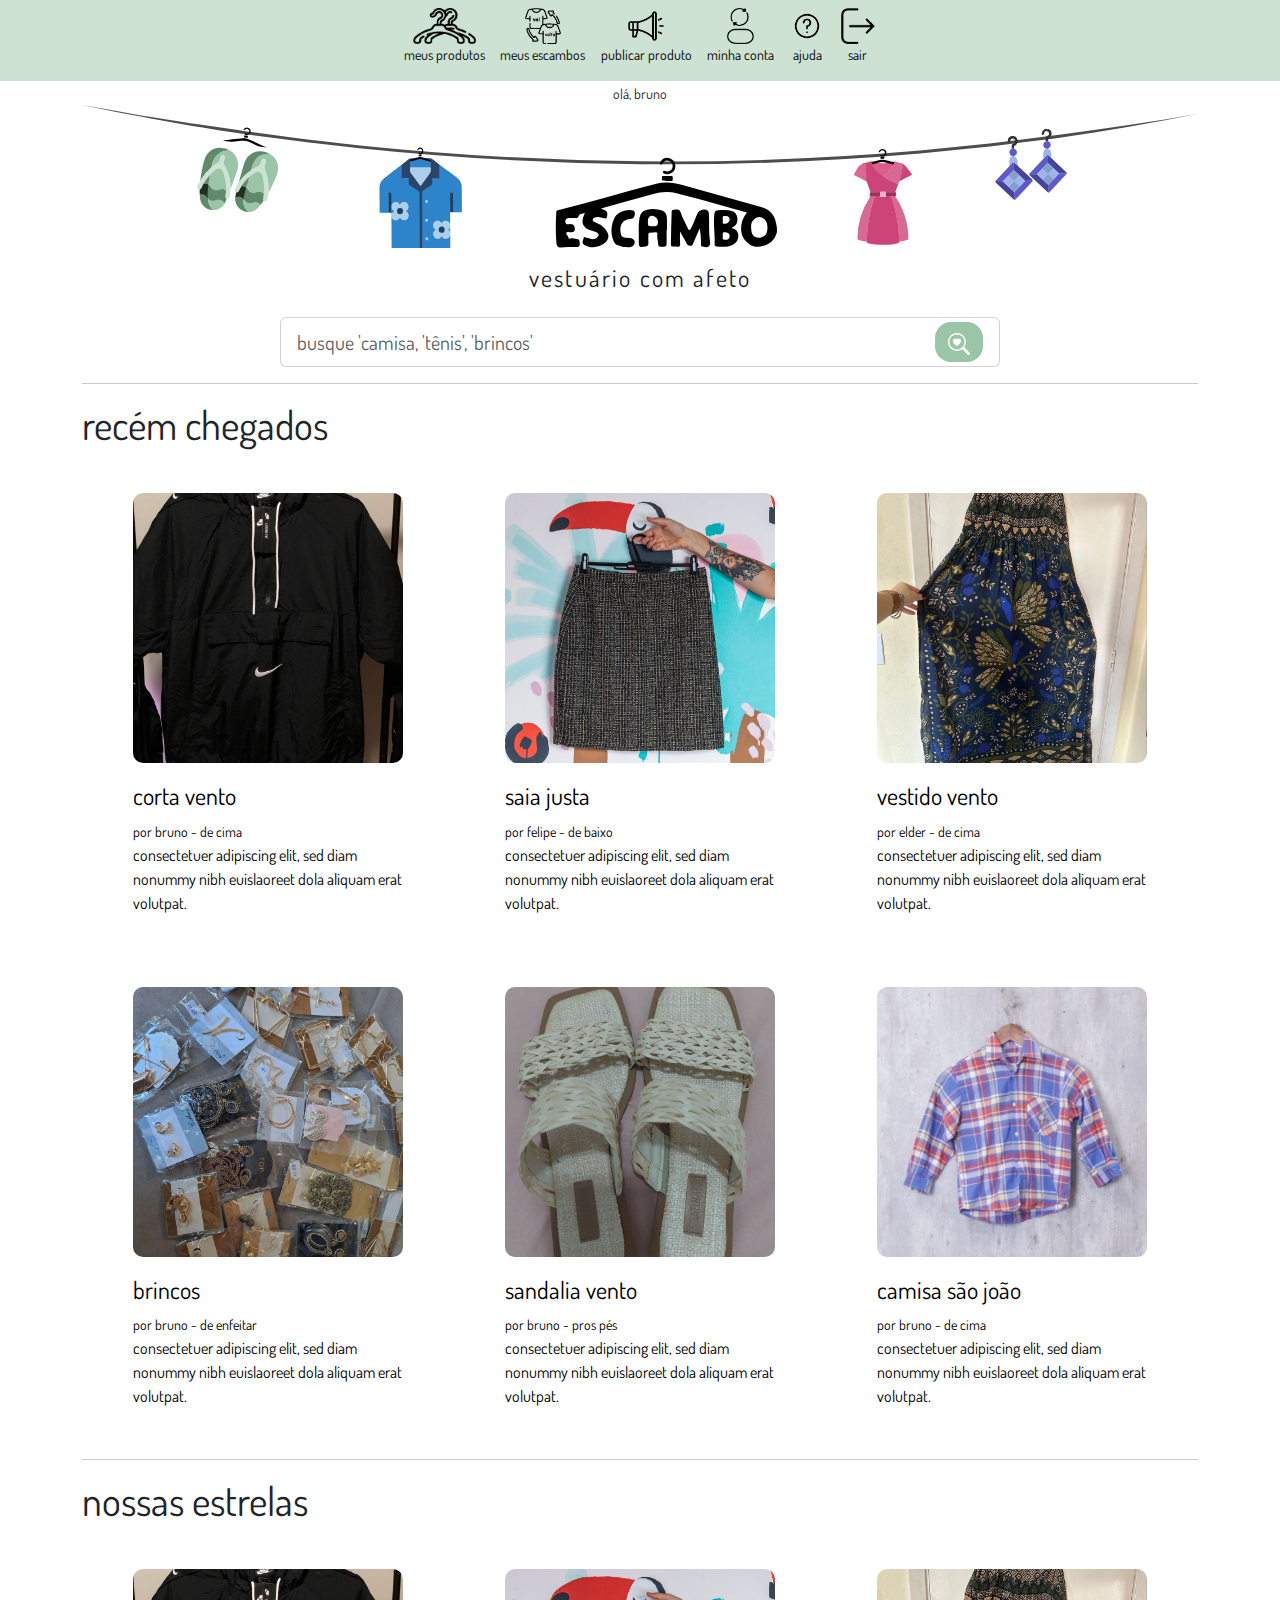
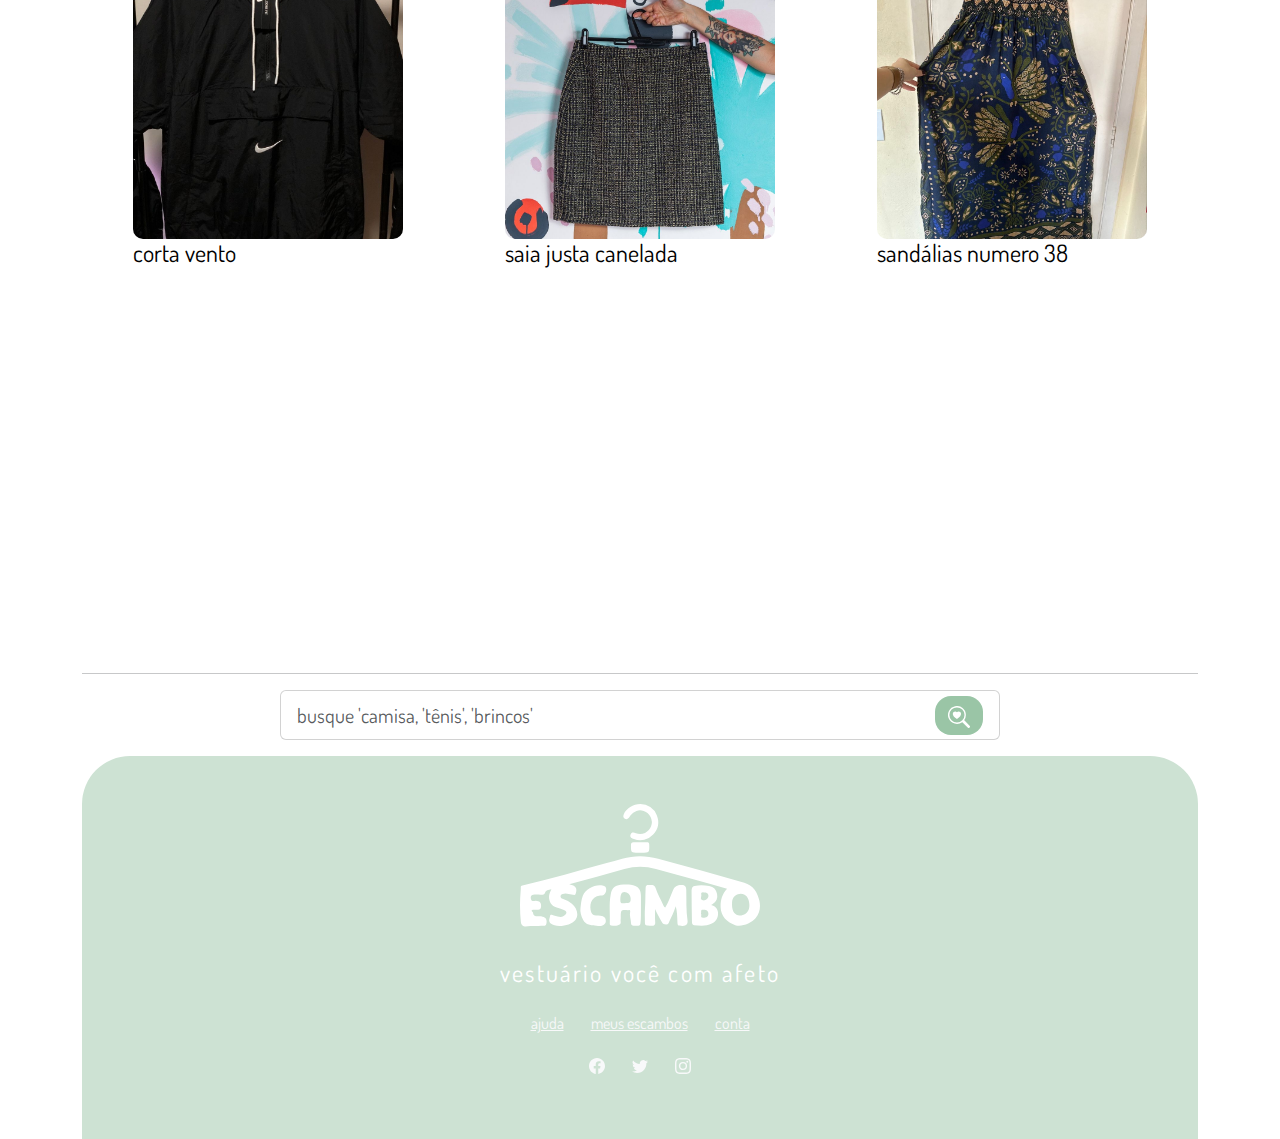
<file: index.html>
<!DOCTYPE html>
<htmllang="pt-bt">

    <head>
        <meta charset="utf-8">
        <meta name="viewport" content="width=device-width, initial-scale=1.0, shrink-to-fit=no">
        <title>Escambo</title>
        <link rel="stylesheet" href="assets/bootstrap/css/bootstrap.min.css">
        <link rel="stylesheet" href="assets/css/style.css">
    </head>

    <body>
        <!--NAV ICONES-->
        <div class="small_nav">
            <div class="container">
                <div class="itens">
                    <nav class="a">
                        <ul>
                            <li><img src="assets/img/icons/meus_produtos.png" title="meus produtos"><br>meus produtos
                            </li>
                            <li><img src="assets/img/icons/meus_escambo.png" title="meus escambos"><br>meus escambos
                            </li>
                            <li><img src="assets/img/icons/publica.png" title="publicar produto"><br>publicar produto
                            </li>
                            <li><img src="assets/img/icons/conta.png" title="minha conta"><br>minha conta</li>
                            <li><img src="assets/img/icons/ajuda.png" title="ajuda"><br>ajuda</li>
                            <li><img src="assets/img/icons/sair.png" title="sair"><br>sair</li>
                        </ul>
                    </nav>
                </div>
            </div>
        </div>

        <!--NAV VARAL-->
        <div class="container" style="text-align: center;">
            <small >olá, bruno</small>
        </div>
        <div class="container">
            <div class="row">
                <svg id="varal_elementos" xmlns="http://www.w3.org/2000/svg" viewBox="0 0 1153 148.28">
                    <g id="varal">
                        <path class="cls-1"
                            d="M71.5,153.5l35.71,6.27,17.84,3.16c6,1,11.93,1.93,17.89,2.9l35.79,5.72,4.47.71,4.49.64,9,1.27,17.94,2.55,17.91,2.71c3,.46,6,.94,9,1.37l9,1.19,35.92,4.78c12,1.7,24,3,36,4.35l36,4.11q144.17,14.88,289.3,16.44,144.92,1.46,289.54-11.09L973.23,197c12-1.23,24-2.35,36-3.67,24-3,48-5.9,71.91-9s47.89-6.42,71.77-10.07,47.73-7.59,71.54-11.77c-47.39,9.55-95.06,17.71-142.9,24.81-6,.88-12,1.58-18,2.31l-18,2.22-36,4.47c-12,1.32-24.06,2.44-36.09,3.67l-36.09,3.59q-144.53,12.63-289.83,11.1Q502.53,213.23,358,198.22l-36-4.12c-12-1.38-24-2.66-36-4.35L250,185l-9-1.19-9-1.33-17.93-2.74-17.9-2.88-8.95-1.45-4.48-.73-4.46-.8-35.69-6.44c-5.95-1.09-11.9-2.11-17.84-3.25l-17.78-3.52Z"
                            transform="translate(-71.5 -153.5)" />
                    </g>

                    <a href="index.html">
                        <g id="Chinelo">
                            <path class="cls-2"
                                d="M193.72,231.18q.81-6.65,2.24-13.18c.28-1.32.62-2.62.92-3.93.05-.2.24-.41,0-.63l.32-1a.54.54,0,0,0,.19-.57l.27-.85a5.31,5.31,0,0,0,.61-1.85l.46-1.43a11.21,11.21,0,0,0,1.24-2.08c3.82-6,9.32-8.4,16.21-7.86a18.87,18.87,0,0,1,6.73,1.89,10.86,10.86,0,0,1,1.14.66c-.2.44-.6.25-.91.24a16.36,16.36,0,0,0-15.77,9.95,32.31,32.31,0,0,0-1.95,6.44,5,5,0,0,1-.38,1.13,18,18,0,0,1-2,2,53.68,53.68,0,0,0-8.46,10.3C194.37,230.7,194.28,231.2,193.72,231.18Z"
                                transform="translate(-71.5 -153.5)" />
                            <path class="cls-3" d="M198.31,209.17a2.66,2.66,0,0,1-.61,1.85Z"
                                transform="translate(-71.5 -153.5)" />
                            <path class="cls-4" d="M197.43,211.87c.13.26.1.46-.19.57Z"
                                transform="translate(-71.5 -153.5)" />
                            <path class="cls-5"
                                d="M265.07,203.75a16.57,16.57,0,0,1,9,16.55,32.31,32.31,0,0,1-2.55,8.66q-1.75,4.36-3.83,8.6c-1,2.1-2.08,4.2-3.25,6.23-.07.13-.11.28-.28.32-.41-.27-.2-.68-.18-1a55.88,55.88,0,0,0-.44-11.12,52.81,52.81,0,0,0-3.3-12.23,5.74,5.74,0,0,1-.09-4.29c.41-1.1.75-2.23,1.1-3.35a2.1,2.1,0,1,0-3.94-1.41,17.82,17.82,0,0,0-.84,2.56,5.56,5.56,0,0,1-3.54,4.05,46.09,46.09,0,0,0-6.07,3.17c-.2.12-.4.32-.67.14a.52.52,0,0,1,0-.3c1.06-3.85,2.15-7.67,4.9-10.76a16.74,16.74,0,0,1,13.33-5.74C264.59,203.81,264.84,203.93,265.07,203.75Z"
                                transform="translate(-71.5 -153.5)" />
                            <path class="cls-5"
                                d="M204.92,218.08c.63-2,.93-4.18,1.7-6.18a17.52,17.52,0,0,1,6.89-8.89,16.65,16.65,0,0,1,9.86-2.59,1.19,1.19,0,0,0,.72-.07,16.59,16.59,0,0,1,8.53,17.9,59.44,59.44,0,0,1-2.9,9.1c-.58,1.65-1.19,3.28-1.79,4.92q-1.41,3.82-2.84,7.64c-.36-.21-.24-.57-.24-.86a43.9,43.9,0,0,0-1.29-11.19,43.38,43.38,0,0,0-4.68-11.56,5.71,5.71,0,0,1-1.14-4,25.46,25.46,0,0,1,.86-2.86,15,15,0,0,0,.47-1.58,2.19,2.19,0,0,0-1.45-2.54,2.1,2.1,0,0,0-2.58,1.46c-.45,1.27-.85,2.56-1.26,3.85a5.15,5.15,0,0,1-2.3,2.92,53.09,53.09,0,0,0-5.81,4.18C205.46,217.9,205.28,218.22,204.92,218.08Z"
                                transform="translate(-71.5 -153.5)" />
                            <path class="cls-6"
                                d="M246.2,220.63a53.42,53.42,0,0,1,7.1-3.74,4.7,4.7,0,0,0,2.79-3.2c.28-1,.61-1.91.92-2.85a2.44,2.44,0,0,1,3.07-1.77,2.4,2.4,0,0,1,1.31,3.15c-.38,1.19-.73,2.39-1.17,3.56a5.91,5.91,0,0,0,.39,4.48A51.94,51.94,0,0,1,264.23,240c0,1.39-.07,2.78-.1,4.16-.31,1.89-.45,3.8-.83,5.67-.11.53-.17,1.08-.3,1.61-.46,1.79-2.24,2.31-3.93,1.15a1.89,1.89,0,0,1-.73-2.23c.29-1.62.56-3.24.79-4.87a48.8,48.8,0,0,0,.1-10.67,48,48,0,0,0-1.64-8.58,4.4,4.4,0,0,0-5.25-3.36,7.49,7.49,0,0,0-2.29,1.07A39.71,39.71,0,0,0,237,236.64c-.16.26-.31.51-.45.78a41.52,41.52,0,0,0-2.64,4.92,2.51,2.51,0,0,1-2.25,1.57c-.26,0-.55.06-.74-.21-1.65-.87-2-2-1.21-3.67a64.45,64.45,0,0,1,4-7.13,23.1,23.1,0,0,1,3.58-4.76,42.85,42.85,0,0,1,8.23-7.21C245.69,220.78,245.89,220.57,246.2,220.63Z"
                                transform="translate(-71.5 -153.5)" />
                            <path class="cls-6"
                                d="M204.92,218.08a64.75,64.75,0,0,1,6.75-4.89,4.42,4.42,0,0,0,1.89-2.52c.42-1.3.84-2.61,1.27-3.92a2.37,2.37,0,0,1,2.92-1.64,2.47,2.47,0,0,1,1.45,3,20.73,20.73,0,0,1-.82,2.49,5.7,5.7,0,0,0,.66,5.59,41.86,41.86,0,0,1,5.09,13.29,46.15,46.15,0,0,1,.92,9.95,3.13,3.13,0,0,0,0,.43c-.19,1.71-.19,3.43-.49,5.13-.19,1.12-.34,2.26-.56,3.38-.27,1.43-1.4,2.08-3.06,1.84-1,0-1.88-1.47-1.66-2.62.13-.71.25-1.42.37-2.13a33.52,33.52,0,0,0,.42-3.61,34.37,34.37,0,0,0,0-7.17A37.65,37.65,0,0,0,216.62,222a4.33,4.33,0,0,0-7-1.56,46.36,46.36,0,0,0-6.27,5.86,50.74,50.74,0,0,0-6.26,8.78c-.78,1.44-1.53,2.91-2.22,4.4a2.48,2.48,0,0,1-1.17,1.3c-.23.12-.47.29-.76.11-2.31,0-3.22-1.65-2.24-3.77.85-1.83,1.8-3.6,2.77-5.36a1.92,1.92,0,0,0,.2-.55c.1-.08.23-.13.29-.23A54.5,54.5,0,0,1,204.92,218.08Z"
                                transform="translate(-71.5 -153.5)" />
                            <path class="cls-2"
                                d="M259.32,245.36a39.3,39.3,0,0,1-.75,4.72,2.79,2.79,0,0,0,.5,2.46c-1,1.38-1.95,2.76-3.05,4-.37.11-.54-.18-.74-.38a6.47,6.47,0,0,0-6.58-1.62c-.62.16-1.22.42-1.85.56a6.93,6.93,0,0,1-7.36-2.49c-.34-.42-.62-.88-1.09-1.39a13,13,0,0,0-.06,3.83,13.32,13.32,0,0,0,4.25,8c.29.27.83.42.7,1-7.62,0-14.51-6.7-13.46-15.07a7.07,7.07,0,0,1,7.38.47c.95.75,1,.72,1.22-.46.72-3.27,1.63-6.49,2.47-9.72a.68.68,0,0,1,.15-.26c.37-.19.54.12.75.31a9.49,9.49,0,0,1,1.35,1.67,6.65,6.65,0,0,0,7.54,2.55,13.62,13.62,0,0,1,3.69-.76,6.33,6.33,0,0,1,4.38,1.69A1.37,1.37,0,0,1,259.32,245.36Z"
                                transform="translate(-71.5 -153.5)" />
                            <path class="cls-2"
                                d="M220.28,241.84a29.76,29.76,0,0,1-.66,5.32c-.28,1.62-.06,2.18,1.36,3.1a52.14,52.14,0,0,1-2.25,4.93c-.49.08-.61-.36-.82-.63a7.38,7.38,0,0,0-3.3-2.54,7.21,7.21,0,0,0-4.87.14,7.64,7.64,0,0,1-5.37.15,7.22,7.22,0,0,1-2.61-1.73c.22,4.26,1.47,8,4.73,10.79.19.16.47.32.36.66a13.39,13.39,0,0,1-13.37-11.88c-.15-1.4-.26-2.81-.39-4.22a6.06,6.06,0,0,1,5.2.52,8.86,8.86,0,0,1,3,2.94c0-1.69-.06-3.25,0-4.81.07-2.52.26-5,.5-7.54,0-.43,0-.91.36-1.26.37-.11.6.16.84.36a11.94,11.94,0,0,1,1.68,1.87,7.62,7.62,0,0,0,2.73,2.56,6.9,6.9,0,0,0,5.61.24,8.5,8.5,0,0,1,4.73-.43A4.28,4.28,0,0,1,220.28,241.84Z"
                                transform="translate(-71.5 -153.5)" />
                            <path class="cls-2"
                                d="M246.2,220.63a47.92,47.92,0,0,0-8.48,7.23c-1.47,1.59-2.74,3.34-4.06,5q2.11-7.92,4.47-15.78a41.37,41.37,0,0,1,2.06-6,16.65,16.65,0,0,1,16.41-9.78,19.56,19.56,0,0,1,8.47,2.42c.28.57-.28.28-.34.27a16.07,16.07,0,0,0-4,.25,16.33,16.33,0,0,0-11.67,8.39,18.32,18.32,0,0,0-1.72,4C247,218,246.56,219.31,246.2,220.63Z"
                                transform="translate(-71.5 -153.5)" />
                            <path class="cls-5"
                                d="M206.85,262c-.68-.78-1.48-1.43-2.15-2.23a15.4,15.4,0,0,1-3.13-8.83c0-.12,0-.25,0-.37s0-.23,0-.51a8.07,8.07,0,0,0,2.76,2,7.51,7.51,0,0,0,5.42-.1,6.83,6.83,0,0,1,8.3,2.39c.23.28.38.64.73.82A13.06,13.06,0,0,1,206.85,262Z"
                                transform="translate(-71.5 -153.5)" />
                            <path class="cls-5"
                                d="M243.29,264.1c-.39-.71-1.1-1.09-1.63-1.67a13.27,13.27,0,0,1-3.44-11.4s.06-.07.11-.13c.45.25.62.74.92,1.12,2.35,3,4.92,3.82,8.54,2.62A6.73,6.73,0,0,1,255.3,256l.72.62c-1.77,2-3.36,4.15-5.68,5.56A12.87,12.87,0,0,1,243.29,264.1Z"
                                transform="translate(-71.5 -153.5)" />
                            <path class="cls-7"
                                d="M202.13,235.79a65.9,65.9,0,0,0-.59,6.58,63.43,63.43,0,0,0,0,7.43c-.29-.07-.38-.26-.5-.44a7.67,7.67,0,0,0-4.26-3.35,7,7,0,0,0-2.7-.17l-.95.09a47.66,47.66,0,0,1-.1-5.07c1.28-.28,1.71-1.34,2.17-2.37a39,39,0,0,1,1.84-3.58.6.6,0,0,1,.36-.26,5.59,5.59,0,0,1,4.74,1Z"
                                transform="translate(-71.5 -153.5)" />
                            <path class="cls-7"
                                d="M241.17,239c-.91,3.86-2.07,7.66-2.88,11.61a5.57,5.57,0,0,1-1.2-.93,6.69,6.69,0,0,0-5.83-1,5.44,5.44,0,0,1-1.43.35,50.78,50.78,0,0,1,1.07-5.33c1.71.08,2.17-.21,3-1.78a30.11,30.11,0,0,1,2.55-4.62,3.64,3.64,0,0,1,2.46.14,4.29,4.29,0,0,1,2.28,1.43S241.16,239,241.17,239Z"
                                transform="translate(-71.5 -153.5)" />
                            <path class="cls-5"
                                d="M259.32,245.36c-2.16-2.45-4.83-2.85-7.79-1.8a7.32,7.32,0,0,1-6.6-.52,6.66,6.66,0,0,1-1.9-1.84,13.61,13.61,0,0,0-1.86-2.21h0a4.74,4.74,0,0,1,.4-2.32c.62-2.29,1.23-4.6,1.87-6.89a10.22,10.22,0,0,1,.63-1.67,34,34,0,0,1,5-3.83c.61-.38,1.23-.75,1.86-1.09a4.54,4.54,0,0,1,6.8,2.89,48.73,48.73,0,0,1,1.64,18.69C259.37,245,259.35,245.17,259.32,245.36Z"
                                transform="translate(-71.5 -153.5)" />
                            <path class="cls-2"
                                d="M244.07,228.11a.44.44,0,0,1,0,.43c-.55,1.39-.8,2.86-1.22,4.29-.6,2-1.13,4.11-1.69,6.16a6.93,6.93,0,0,0-4.76-1.69,26.15,26.15,0,0,1,3-4.36A33.25,33.25,0,0,1,244.07,228.11Z"
                                transform="translate(-71.5 -153.5)" />
                            <path class="cls-5"
                                d="M220.28,241.84c-.38-.23-.75-.47-1.13-.69a7.07,7.07,0,0,0-6.06-.16,6.9,6.9,0,0,1-8.72-3,7.41,7.41,0,0,0-2.24-2.22h0a1,1,0,0,1-.17-.85c.34-2.66.67-5.33,1.11-8a8.37,8.37,0,0,0,.23-.86,47.75,47.75,0,0,1,6.38-5.93,4.53,4.53,0,0,1,7.06,1.58,30.13,30.13,0,0,1,1.34,3.23,40,40,0,0,1,2.31,16.12A2.08,2.08,0,0,1,220.28,241.84Z"
                                transform="translate(-71.5 -153.5)" />
                            <path class="cls-2"
                                d="M203.3,226.1a8.8,8.8,0,0,1-.31,2.7c-.28,2.33-.72,4.64-.86,7a6.41,6.41,0,0,0-5.13-.88A48.55,48.55,0,0,1,203.3,226.1Z"
                                transform="translate(-71.5 -153.5)" />
                        </g>
                    </a>
                    <a href="index.html">
                        <g id="marca_grafica">
                            <path class="cls-8"
                                d="M673.09,225a7.88,7.88,0,0,1-3.09-.72c-.9-.32-1.5-.86-1.09-1.92s1.2-1,2-.64a5.51,5.51,0,0,0,3.67.27,5.57,5.57,0,0,0,4.25-5.17,5.79,5.79,0,0,0-3.54-5.38A5.39,5.39,0,0,0,669,213a3.32,3.32,0,0,0-.52.68c-.49,1.06-1.29,1.86-2.38,1.14s-.41-1.83.13-2.7a8.3,8.3,0,0,1,9.36-3.62,8.78,8.78,0,0,1,6.08,7.91,8.52,8.52,0,0,1-5.82,8A7.39,7.39,0,0,1,673.09,225Z"
                                transform="translate(-71.5 -153.5)" />
                            <path class="cls-8"
                                d="M673.3,232h-.69c-5.22,0-5.2,0-4.77-4.27.06-.67.18-1,1.14-1,2.92,0,5.84,0,8.75,0,.16,0,.38-.05.45,0,1.59,1.29.31,2.9.68,4.33.2.76-.33,1-1.18.94C676.22,232,674.76,232,673.3,232Z"
                                transform="translate(-71.5 -153.5)" />
                            <path
                                d="M706.76,281.21c-2.46,5.53-4.48,10.18-6.58,14.79-.55,1.2-.73,3-2.57,2.91s-3.37-.13-4.39-2.29c-1.91-4.08-4.29-7.94-6.78-12.45,0,4.7-.25,8.84.09,12.94.2,2.45-1,3.09-2.73,2.86-7-1-6.83,2-6.75-6.5.08-9.26.45-18.52.68-27.79,0-1.74-.39-3.95,2.15-4s5.93-1.24,7.13,2.59c1.83,5.82,5,11,7.44,16.56,1.09,2.5,2,2.49,3.31.13,2.51-4.5,4-9.41,6.09-14.11,1.41-3.24,3.56-5.25,7.42-5.29,3.48,0,5,1.52,5.06,4.77.1,4.47.19,8.93.13,13.4a107.71,107.71,0,0,0,1,15.44c.3,2.31-.59,4.19-2.27,4.94-2.08.94-4.53,0-6.75-.57-.29-.07-.35-1.48-.34-2.27A71.9,71.9,0,0,0,706.76,281.21Z"
                                transform="translate(-71.5 -153.5)" />
                            <path
                                d="M630.75,300.17c-2.46.65-5-.8-7.64-1.46a7.69,7.69,0,0,1-5.42-5c-3.33-8.36-2.59-16.65,1.54-24.47,2.87-5.43,12.81-8.73,18.57-6.83,1.87.62,2.11,2.14,2,3.64-.22,2.29-1,4.4-3.64,5-1,.21-2.09.23-3.11.45-7.94,1.73-9.33,8.63-7.55,15.76.56,2.21,2.37,3.37,4.8,3.37a25.43,25.43,0,0,1,4.54.33c3.45.61,5.34,2.64,4.68,5.43s-3,4-5.83,4.09A25.3,25.3,0,0,1,630.75,300.17Z"
                                transform="translate(-71.5 -153.5)" />
                            <path
                                d="M786.26,278.44c-1.55-10.27-5.67-16.52-16.11-19.53-27-7.77-54.19-14.92-81.21-22.64-8.67-2.48-17.65-3.61-26-1.54-34.38,8.53-68.19,19.28-102.69,27.41-1.11.26-1.53.52-1.61,1.72a212.47,212.47,0,0,0,.06,32.21c.24,2.69,1.59,4.88,4.64,4.63,5-.43,10.06-.24,15.09-.38,4.16-.11,4.85-1.24,4.22-5.42a3.1,3.1,0,0,0-2.84-3c-2.19-.32-4.35-.91-6.6-.57-.59.09-1.67.77-1.79-.21-.27-2.22-3.08-3.91-2.55-5.37.66-1.85,3.52-.83,5.4-.83,2.38,0,3.43-.84,3.46-3.27,0-3.67-1.27-5-5-5.2-1.47-.08-3.49,1.06-4.37-.85-1.41-3.07.33-5.46,3.69-5.42,2,0,4,.07,6,.18,1.4.07,3.07-.31,3.38-1.41,1-3.54,3.94-2.9,6.63-3.88l-1.41,3.55c-2.55,6.34-.14,11.73,6.26,14,2.32.81,4.71,1.43,7,2.41,3,1.33,3.2,3.47.6,5.58-2.13,1.72-4.48,1.8-7,1.05-1.11-.34-2.24-1-3.33-1s-3-2.16-3.36.27-2.59,5.16.81,7.13c6.3,3.66,12.63,2.85,18.61-.48,7.32-4.07,8.15-9.9,2.7-16.34a21.82,21.82,0,0,0-9.81-6.32c-1.43-.5-3.23-1.07-2.87-3s2-2.48,3.78-2.57c2.74-.14,5.32.64,8,1.22,1.13.25,2.3.49,2.78-1.2,1.35-4.77.25-6.74-4.64-8.08a9.15,9.15,0,0,1-1.42-.75c1.07-.39,1.9-.76,2.77-1q25.63-7.08,51.28-14.12a48.64,48.64,0,0,1,25-.51c17.18,4.33,34.21,9.26,51.29,14,6.76,1.87,13.5,3.81,20.43,5.76-7.85,9.68-7.24,21.66-2.79,27.48,3.79,4.95,8.9,8.45,15.23,7.82,9.15-.9,16-5.5,18.58-15,0-1.26,0-2.51,0-3.76C786.41,280.31,786.4,279.37,786.26,278.44Zm-15.53,11.63c-5.16,1.81-9.88-.82-10.52-6.31-.52-4.46-1.17-9.34,3.13-12.54a7.74,7.74,0,0,1,8.89-.71c3.56,2.06,4.3,5.6,4.56,9.18C776.66,286,775.17,288.52,770.73,290.07Z"
                                transform="translate(-71.5 -153.5)" />
                            <path
                                d="M672.91,282.82V270.49c0-3.64-1.73-6.67-4.89-7.9a25.62,25.62,0,0,0-16.51-.56c-4.07,1.16-6.12,3.88-6.9,7.88-1.57,7.92-.56,15.92-.78,23.88-.19,6.59.6,7.16,7,6,1.89-.34,3.07-1.09,2.9-3.4-.2-2.8,0-5.64,0-8.45,0-1.1,0-2.22,1.47-2.37,2.1-.22,4.21-.38,6.31-.53,1.3-.09,1.65.74,1.48,1.8-.58,3.55.68,6.94.83,10.38s2.17,2.72,4,2.72c2,0,4.71.82,4.73-2.71,0-4.81,0-9.61,0-14.41Zm-13.6-4c-6,.11-6,.11-6.07-4.61-.08-3.77,1.5-6.15,4.11-6.2a6.25,6.25,0,0,1,6.24,5.8C663.73,277.52,662.7,278.74,659.31,278.8Z"
                                transform="translate(-71.5 -153.5)" />
                            <path
                                d="M739.63,280.48c.82-.52,1.19-.81,1.6-1,3.54-1.68,4.83-4.72,4.53-8.35s-1.86-6.76-5.75-8c-4.68-1.46-9.45-1.26-14.27-.91-2.47.18-3.43,1.16-3.76,3.58-1.45,10.54.77,21.05.18,31.58A1.93,1.93,0,0,0,724,299.6c5.58.16,11.3,1.15,16.58-1.51a10.46,10.46,0,0,0,6.1-9.94C746.57,284.14,744.08,281.49,739.63,280.48Zm-6.79,12.22c-3.93.28-1.48-2.78-2.34-4.09.67-1.35-1.22-4.1,2.15-3.66,2.4.32,5,.51,5,4.06C737.6,292.37,735.29,292.52,732.84,292.7Zm-.58-16.41c-3.2-.14-.82-2.78-1.8-3.93.72-1.57-1.25-4.55,2.44-4.2,2.16.2,4.64.26,4.76,3.39C737.77,274.12,735.26,276.42,732.26,276.29Z"
                                transform="translate(-71.5 -153.5)" />
                        </g>
                    </a>
                    <a href="#">
                        <g id="de_cima">
                            <path class="cls-9"
                                d="M388.11,264.81c-2.81,0-5.62,0-8.43.11-.66,0-.69-.29-.7-.83q0-6.33-.07-12.64c0-4-.08-8.09-.07-12.14s1.33-7.38,4.28-9.74c6-4.82,12.19-9.41,18.29-14.09.44.42.33,1,.33,1.51,0,3.51.05,7,.08,10.54,0,1.52,0,1.54,1.51,1.54s3,0,4.55,0c1.32,0,1.51.23,1.54,1.65,0,1.24,0,2.48,0,3.71a1.92,1.92,0,0,0,1,1.81c2.8,1.81,5.59,3.67,8.41,5.45a2.69,2.69,0,0,1,1.34,2.53q.15,27.94.35,55.9a2,2,0,0,1-.28,1.44l-16.4.15c-3.88,0-7.77,0-11.65.1-.6,0-.81-.14-.81-.81q-.06-16.07-.18-32.11c.48,0,.49.47.62.76a4.21,4.21,0,0,0,3.84,2.67,4.11,4.11,0,0,0,3.73-2.18c.61-1,.63-1,1.3,0a4.12,4.12,0,0,0,7.12.14,4.75,4.75,0,0,0-.58-5.94c-.21-.2-.45-.37-.67-.56-.69-.57-.71-.78,0-1.35a4.72,4.72,0,0,0-1-8.17,4.15,4.15,0,0,0-4.75,1.54c-.89,1.25-.86,1.22-1.8,0a4.16,4.16,0,0,0-7.21.77,4.26,4.26,0,0,1-.44.88c-.24.28-.37.11-.48-.14a5.4,5.4,0,0,1-.11-1.5c0-3.07,0-6.14-.07-9.21a6.9,6.9,0,0,0-.06-1.2,1.13,1.13,0,0,0-1.17-1.07,1.15,1.15,0,0,0-1.15,1.1,7.26,7.26,0,0,0-.06,1.4q.06,8.16.1,16.33A2.38,2.38,0,0,1,388.11,264.81Z"
                                transform="translate(-71.5 -153.5)" />
                            <path class="cls-9"
                                d="M440.93,215.2c3.42,2.52,6.84,5,10.25,7.56,2.48,1.84,5,3.67,7.42,5.55A12.9,12.9,0,0,1,463.82,239c.07,8.09.1,16.18.18,24.27,0,.83-.19,1.06-1,1.05-2.71-.05-5.43,0-8.14,0a2.25,2.25,0,0,1-.3-1.62c-.05-5.48-.08-11-.12-16.44a5.47,5.47,0,0,0-.09-1.4,1.14,1.14,0,0,0-2.27,0,6.54,6.54,0,0,0-.07,1.4q0,8.22.1,16.44a2.59,2.59,0,0,1-.27,1.64q0,6.19,0,12.4c-.47,0-.4-.45-.52-.72a4.16,4.16,0,0,0-3.47-2.74,4.06,4.06,0,0,0-4.15,2c-.67,1-.68,1-1.41,0a4.07,4.07,0,0,0-5-1.73,4.52,4.52,0,0,0-2.8,4.82,4.42,4.42,0,0,0,2,3.27c.9.7.91.76,0,1.44a4.51,4.51,0,0,0-1.84,4.71,4.14,4.14,0,0,0,3.13,3.51,4.09,4.09,0,0,0,4.48-1.64c.1-.13.18-.28.27-.41.55-.8.67-.82,1.23-.05a5.11,5.11,0,0,0,2.08,1.84,4.21,4.21,0,0,0,5.54-2.42c.14-.29.1-.76.59-.78q0,6.36.11,12.73c0,.5-.1.7-.62.71q-14.12.06-28.22.16a1.79,1.79,0,0,1-.3-1.33q-.19-28.05-.38-56.11a2.55,2.55,0,0,1,1.23-2.39c2.77-1.81,5.49-3.7,8.26-5.51a2.19,2.19,0,0,0,1.09-2.14c-.06-1.13,0-2.27,0-3.41,0-1.55.18-1.75,1.62-1.78s3,0,4.45,0,1.5,0,1.49-1.56c0-3.51-.05-7-.06-10.54C440.62,216.19,440.51,215.63,440.93,215.2Z"
                                transform="translate(-71.5 -153.5)" />
                            <path class="cls-9"
                                d="M431.77,208.33c0,3.21,0,6.41,0,9.62a1.62,1.62,0,0,1-1.25.31l-18.69.14a1.62,1.62,0,0,1-1.26-.3c0-3.2-.07-6.41-.1-9.61,3,0,5.92-.09,8.89-.11C423.51,208.35,427.64,208.35,431.77,208.33Z"
                                transform="translate(-71.5 -153.5)" />
                            <g id="cab_de_cima">
                                <path
                                    d="M435.3,211.19c-3.83-1.14-7.67-2.28-11.49-3.46a9,9,0,0,0-4.94-.26c-3.68.95-7.34,2-11,3.07a5.61,5.61,0,0,1-.22,1.78h1c.55-.14,1.11-.17,1.65-.33,2.4-.68,4.81-1.3,7.19-2.05a11.09,11.09,0,0,1,6.79.05c2.92.89,5.81,1.92,8.8,2.52h2.47A6,6,0,0,1,435.3,211.19Z"
                                    transform="translate(-71.5 -153.5)" />
                                <path class="cls-8"
                                    d="M420.82,204.26a2.91,2.91,0,0,1-1.18-.32.52.52,0,0,1-.38-.73c.13-.41.44-.42.74-.29a2,2,0,0,0,1.46.12,2.21,2.21,0,0,0,1.59-2,2.34,2.34,0,0,0-1.31-2.19,2,2,0,0,0-2.37.54,1.85,1.85,0,0,0-.31.44c-.18.4-.48.58-.84.38s-.23-.58-.08-.91A3.14,3.14,0,0,1,422,197.7a3.47,3.47,0,0,1,2.08,3.59A3.34,3.34,0,0,1,420.82,204.26Z"
                                    transform="translate(-71.5 -153.5)" />
                                <path class="cls-8"
                                    d="M420.83,206.6h-.58c-.93,0-.93,0-.92-1s0-1,.93-1c.61,0,1.21,0,1.82,0,.27,0,.36.07.37.38.08,1.56.09,1.56-1.36,1.55Z"
                                    transform="translate(-71.5 -153.5)" />
                            </g>
                            <path class="cls-10"
                                d="M440.93,215.2c0,4.28,0,8.56.07,12.84,0,.81-.16,1.12-1,1.1-1.92,0-3.85,0-5.78,0-.68,0-.86.24-.84.93.05,1.57,0,3.15.05,4.72a1.31,1.31,0,0,1-.69,1.28c-3.13,2.07-6.24,4.17-9.36,6.25a1,1,0,0,0-.53,1c0,.27,0,.54,0,.81q.18,28.7.37,57.41l-3,0q-.2-28.81-.36-57.61a1.85,1.85,0,0,0-1-1.83c-3.09-1.93-6.13-4-9.2-6a1.23,1.23,0,0,1-.54-1.18c0-1.57,0-3.14,0-4.71,0-.7-.18-.94-.86-.92-1.89.06-3.79,0-5.68.08-.92.05-1.09-.3-1.09-1.18,0-4.25-.06-8.5-.1-12.75,2.12-1.84,4.42-3.43,6.61-5.16.8-.64,1.64-1.22,2.47-1.83a1.77,1.77,0,0,1,.32,1.32c0,2.64.06,5.28,0,7.92-.08,1.4,0,2.81,0,4.21a2.54,2.54,0,0,0,.55,1.57q4.71,6.28,9.39,12.61c.47.64.76.49,1.15-.06,2.7-3.76,5.35-7.55,8.16-11.21a6.58,6.58,0,0,0,1.52-5c-.09-.73,0-1.47-.07-2.21-.06-2.66,0-5.31-.07-8a1.71,1.71,0,0,1,.31-1.31C434.87,210.54,438,212.79,440.93,215.2Z"
                                transform="translate(-71.5 -153.5)" />
                            <path class="cls-11"
                                d="M391.13,257.63a5,5,0,0,1,3.14-3.58,4.45,4.45,0,0,1,5.31,2.15l.34.67c1-2.12,2.51-3.3,4.7-3.09a4.33,4.33,0,0,1,4,3.57,5,5,0,0,1-2.61,5.74c2.26,1.39,3.32,3.34,2.61,6a4.31,4.31,0,0,1-4,3.41c-2.09.16-3.61-1-4.58-3a5,5,0,0,1-2.81,2.83,4.45,4.45,0,0,1-5.59-2.43c-.15-.32-.29-.65-.44-1v-2.08c.19-1.54.19-1.54,2.27-3.65a5.3,5.3,0,0,1-2.56-3.76C390.86,258.78,390.67,258.16,391.13,257.63Z"
                                transform="translate(-71.5 -153.5)" />
                            <path class="cls-11"
                                d="M452,287.91a5.66,5.66,0,0,1-2.38,3.23,4.38,4.38,0,0,1-5.94-1.58c-.16-.24-.31-.5-.49-.81-1.24,2.29-3,3.52-5.49,2.85a4.42,4.42,0,0,1-3.29-3.75c-.42-2.23.5-4,2.74-5.41-2.18-1.27-3.31-3.1-2.72-5.75a4.3,4.3,0,0,1,3.51-3.52c2.33-.47,4,.66,5.16,2.93a4.56,4.56,0,0,1,3.79-3c2.46-.22,4,1,5,3.73,0,.69,0,1.38,0,2.07a4.33,4.33,0,0,1-2.51,3.51,4.27,4.27,0,0,1,2.55,3.46Z"
                                transform="translate(-71.5 -153.5)" />
                            <path class="cls-12"
                                d="M391.13,257.63v1.95a15.65,15.65,0,0,1,.31,4,1.57,1.57,0,0,1-.31,1.21l-3,0q-.08-9.44-.13-18.87c0-1.29.52-2,1.49-2s1.53.67,1.54,2Z"
                                transform="translate(-71.5 -153.5)" />
                            <path class="cls-12"
                                d="M451.86,264.39q-.08-9.52-.13-19c0-1.18.57-1.87,1.52-1.86s1.5.69,1.51,1.89l.12,18.95Z"
                                transform="translate(-71.5 -153.5)" />
                            <path class="cls-13"
                                d="M452,285.83a5.71,5.71,0,0,0-2.95-3.49,5.58,5.58,0,0,0,2.91-3.48C451.93,281.19,452,283.51,452,285.83Z"
                                transform="translate(-71.5 -153.5)" />
                            <path class="cls-14" d="M391.12,264.83v-5.25a5.1,5.1,0,0,0,3,3.59,5.33,5.33,0,0,0-3,3.61Z"
                                transform="translate(-71.5 -153.5)" />
                            <path class="cls-11" d="M429,253.32a1.52,1.52,0,1,1-1.49-1.62A1.56,1.56,0,0,1,429,253.32Z"
                                transform="translate(-71.5 -153.5)" />
                            <path class="cls-15"
                                d="M427.62,274.19a1.61,1.61,0,1,1,1.51-1.58A1.56,1.56,0,0,1,427.62,274.19Z"
                                transform="translate(-71.5 -153.5)" />
                            <path class="cls-15"
                                d="M429.26,291.88a1.52,1.52,0,1,1-1.48-1.62A1.57,1.57,0,0,1,429.26,291.88Z"
                                transform="translate(-71.5 -153.5)" />
                            <path class="cls-11"
                                d="M410.59,218.1l21.2-.15a11.29,11.29,0,0,0,0,1.3,7.84,7.84,0,0,1-2,6.35c-2.74,3.49-5.28,7.17-7.86,10.8-.54.76-.79.74-1.34,0-3.15-4.31-6.35-8.58-9.55-12.84a2.35,2.35,0,0,1-.53-1.55C410.61,220.71,410.59,219.4,410.59,218.1Z"
                                transform="translate(-71.5 -153.5)" />
                            <path class="cls-12"
                                d="M397,263.17a3.08,3.08,0,0,1,2.95-3.23,3.21,3.21,0,0,1,.05,6.42A3.1,3.1,0,0,1,397,263.17Z"
                                transform="translate(-71.5 -153.5)" />
                            <path class="cls-12"
                                d="M446.11,282.38a3,3,0,0,1-3,3.18,3.12,3.12,0,0,1-3.08-3.12,3.24,3.24,0,0,1,3-3.28A3.11,3.11,0,0,1,446.11,282.38Z"
                                transform="translate(-71.5 -153.5)" />
                        </g>
                    </a>
                    <a href="#">
                        <g id="cab_chinelo">
                            <path
                                d="M217,190.35a23,23,0,0,1,4.2-.58c5.67-.66,11.34-1.35,17-1.86a11.72,11.72,0,0,1,6,1.21c5.78,2.68,11.6,5.29,17.39,7.94.24.1.63.07.65.48l-7.62-1.21c-3.53-1.24-6.87-3-10.26-4.51a14.41,14.41,0,0,0-8.25-1.31c-3,.41-6.07.68-9.1,1-.68.08-1.38,0-2.06.07Z"
                                transform="translate(-71.5 -153.5)" />
                            <path class="cls-8"
                                d="M241.15,184.59a3.92,3.92,0,0,1-1.37-.58c-.37-.2-.57-.49-.34-.92s.61-.4.95-.19a2.68,2.68,0,0,0,4-1.63,2.69,2.69,0,0,0-1.21-2.76,2.54,2.54,0,0,0-3,.18,2.46,2.46,0,0,0-.46.45c-.29.43-.69.58-1.08.28s-.19-.71.06-1.06a3.93,3.93,0,0,1,4.95-1.09,4,4,0,0,1,1.91,4.51A4,4,0,0,1,241.15,184.59Z"
                                transform="translate(-71.5 -153.5)" />
                            <path class="cls-8"
                                d="M240.76,187.28l-.71-.11c-1.12-.18-1.12-.18-1-1.29s.18-1.1,1.3-.92c.74.11,1.47.24,2.21.34.34,0,.42.15.39.51-.18,1.8-.17,1.8-1.92,1.52Z"
                                transform="translate(-71.5 -153.5)" />
                        </g>
                    </a>
                    <a href="index.html">
                        <g id="vestido">
                            <path class="cls-16"
                                d="M915.59,294.86c.2.91-.34,1.26-1.19,1.51a41.35,41.35,0,0,1-9.13,1.42,91.73,91.73,0,0,1-14.45-.16,37,37,0,0,1-7.25-1.3c-.87-.26-1.27-.64-1.11-1.47a5.67,5.67,0,0,1-.21-3.33c.19-1.76.15-3.53.27-5.29.31-4.6.84-9.17,1.56-13.73a133.47,133.47,0,0,1,5.39-21.93,5.75,5.75,0,0,1,1.33-2.83,19.43,19.43,0,0,1,5.11,0,2.76,2.76,0,0,0,2.07.6,19.45,19.45,0,0,1,2.16,0,2.67,2.67,0,0,0,2-.59,19.86,19.86,0,0,1,5.11,0,1.8,1.8,0,0,1,.68,1.11,120.46,120.46,0,0,1,5.28,19.28,142.78,142.78,0,0,1,2,14.39c.22,2.42.45,4.84.45,7.28,0,1.33.24,2.65.17,4A1.52,1.52,0,0,1,915.59,294.86Z"
                                transform="translate(-71.5 -153.5)" />
                            <path class="cls-17"
                                d="M911.49,211.83c-.37,0-.39.28-.43.56a15.37,15.37,0,0,1-3.67,7.29,43.26,43.26,0,0,1-8.18,7.31,15.92,15.92,0,0,1-3.33-2.33,29.29,29.29,0,0,1-6.69-7,12.68,12.68,0,0,1-2.2-5.29c0-.28,0-.52-.42-.57.39-.32.78-.07,1.14.06a33.4,33.4,0,0,0,12.48,1.88,37.57,37.57,0,0,0,10.16-1.85C910.71,211.81,911.08,211.5,911.49,211.83Z"
                                transform="translate(-71.5 -153.5)" />
                            <g id="cab">
                                <path
                                    d="M918.24,214.61c-5.36-1.36-10.71-2.7-16.06-4.09a13.08,13.08,0,0,0-6.33-.24c-5.66,1.33-11.27,2.81-16.89,4.28a4.91,4.91,0,0,1-.08,1.27h3.89c.7-.17,1.43-.2,2.12-.38,3.07-.8,6.15-1.52,9.19-2.38a16.34,16.34,0,0,1,8.72,0c3.75,1,7.47,2.09,11.31,2.73h4.07A5.11,5.11,0,0,1,918.24,214.61Z"
                                    transform="translate(-71.5 -153.5)" />
                                <path class="cls-8"
                                    d="M898.31,206.67a4.13,4.13,0,0,1-1.51-.35c-.41-.13-.67-.38-.5-.82s.57-.47,1-.33a2.92,2.92,0,0,0,1.87.12,2.56,2.56,0,0,0,2-2.29,2.59,2.59,0,0,0-1.7-2.44,2.82,2.82,0,0,0-3,.63,2.11,2.11,0,0,0-.39.5.76.76,0,0,1-1.07.43c-.47-.24-.31-.65-.11-1a4.25,4.25,0,0,1,4.91-1.8,3.86,3.86,0,0,1,2.72,4A4.13,4.13,0,0,1,898.31,206.67Z"
                                    transform="translate(-71.5 -153.5)" />
                                <path class="cls-8"
                                    d="M898.36,209h-.75c-1.2,0-1.2,0-1.2-1.08s0-1.08,1.19-1.08c.78,0,1.55,0,2.33,0,.35,0,.46.08.48.42.12,1.75.13,1.75-1.72,1.75Z"
                                    transform="translate(-71.5 -153.5)" />
                            </g>
                            <path class="cls-16"
                                d="M886.23,243.68c-1.35-3.66-2.71-7.32-4.05-11a1.24,1.24,0,0,0-.69-.66l-2.78-1.46a1.71,1.71,0,0,1-.31-1.24c0-1.85,0-3.7,0-5.56,0-2.63-.15-5.26-.34-7.88a2.31,2.31,0,0,1,.28-1.77,1.1,1.1,0,0,1,.74-.47l7.49-1.84c.44-.16.56.11.62.42.91,4.9,4.25,8.36,8,11.55a43.6,43.6,0,0,0,4,3.08A79.49,79.49,0,0,0,908,232c1.86.94,3.75,1.84,5.7,2.63.41.17.91.28,1.1.75-1.12,2.75-2.15,5.52-3,8.34a1.05,1.05,0,0,1-.85.28c-2.75,0-5.49,0-8.23,0a1.71,1.71,0,0,1-.55-.09,3,3,0,0,0-2.16-.62,12.82,12.82,0,0,1-2,0,3,3,0,0,0-2.16.61,7.68,7.68,0,0,1-2.14.12h-6.2A1.71,1.71,0,0,1,886.23,243.68Z"
                                transform="translate(-71.5 -153.5)" />
                            <path class="cls-18"
                                d="M915.59,294.86c-.06-2.39,0-4.8-.22-7.19-.32-4-.67-8-1.23-12a147.62,147.62,0,0,0-3.83-18.56c-.85-3.1-1.92-6.15-3-9.2a1,1,0,0,1,.75-.28q1.53-.06,3.06,0a1,1,0,0,1,.75.29,76.46,76.46,0,0,1,11.69,27.42,83.7,83.7,0,0,1,1.83,16.38c0,.62-.26.85-.82,1.06A48,48,0,0,1,915.59,294.86Z"
                                transform="translate(-71.5 -153.5)" />
                            <path class="cls-18"
                                d="M890.74,247.9a125.1,125.1,0,0,0-5.58,20c-.59,2.91-1,5.84-1.4,8.79-.4,3.29-.76,6.58-1,9.89-.15,2.77-.33,5.53-.35,8.3a49.05,49.05,0,0,1-9.07-2.14c-.48-.18-.73-.39-.72-.94a78.69,78.69,0,0,1,12.86-42.92c.21-.33.44-.64.65-1a.85.85,0,0,1,.66-.28q1.62-.08,3.24,0A.87.87,0,0,1,890.74,247.9Z"
                                transform="translate(-71.5 -153.5)" />
                            <path class="cls-18"
                                d="M914.81,235.34a99.94,99.94,0,0,1-9.89-4.76c-1.79-1-3.52-2.08-5.27-3.14a2.68,2.68,0,0,1-.44-.45c.38-.8,1.23-1.17,1.89-1.69a35.76,35.76,0,0,0,7.28-7.31,14.42,14.42,0,0,0,2.44-5.49c.07-.33,0-.84.67-.67,2.64.58,5.26,1.23,7.85,2a1.44,1.44,0,0,1,.27,1.16c-.49,5.61-1.18,11.18-3.28,16.52a4.08,4.08,0,0,0-.37.89Z"
                                transform="translate(-71.5 -153.5)" />
                            <path class="cls-18"
                                d="M881,213.55c.32,2.55.57,5.27.72,8.14.19,3.69.19,7.16.06,10.38l-12.25-6c-.25-.13-.44-.24-.49-.4a.58.58,0,0,1,.14-.5c1.47-2.07,4.62-11.29,11-11.66A5.33,5.33,0,0,1,881,213.55Z"
                                transform="translate(-71.5 -153.5)" />
                            <path class="cls-19" d="M881.83,213.55" transform="translate(-71.5 -153.5)" />
                            <path class="cls-16"
                                d="M916,232.39c-.23-.15-.17-.34-.08-.54a43.39,43.39,0,0,0,2.74-10.64,63.3,63.3,0,0,0,.72-7.39,26.84,26.84,0,0,1,4.88,5,3.45,3.45,0,0,0-.25,1.62c0,2.28,0,4.57,0,6.86a3.31,3.31,0,0,1-.1.94Z"
                                transform="translate(-71.5 -153.5)" />
                            <path class="cls-20"
                                d="M890.74,247.9h-4.56c-1.44-.84-.41-2.15-.69-3.21-.13-.51.14-.9.74-1l9.75,0a.71.71,0,0,1,.3.61,24,24,0,0,1,0,2.94.72.72,0,0,1-.29.61Z"
                                transform="translate(-71.5 -153.5)" />
                            <path class="cls-20"
                                d="M911.87,247.9h-4.56l-5.25,0a.81.81,0,0,1-.3-.7c0-.92,0-1.84,0-2.77a.79.79,0,0,1,.31-.69l9.73,0a.82.82,0,0,1,.78.91q0,1.17,0,2.34A.86.86,0,0,1,911.87,247.9Z"
                                transform="translate(-71.5 -153.5)" />
                            <path class="cls-16"
                                d="M923.88,228.24a1.58,1.58,0,0,1-.21-.74c0-2.64,0-5.29,0-7.93,0-.37,0-.71.54-.75a45.17,45.17,0,0,1,4.65,6.31c.27.44.1.58-.29.77C927,226.67,925.45,227.46,923.88,228.24Z"
                                transform="translate(-71.5 -153.5)" />
                            <path class="cls-21"
                                d="M902.07,243.7c0,1.39,0,2.77,0,4.16-.13.56-.53.72-1.11.71-1.28,0-2.57,0-3.85,0-.58,0-1-.15-1.11-.71,0-1.39,0-2.77,0-4.16.14-.54.52-.72,1.1-.71,1.29,0,2.6,0,3.9,0C901.55,243,901.93,243.16,902.07,243.7Z"
                                transform="translate(-71.5 -153.5)" />
                        </g>
                    </a>
                    <a href="index.html">
                        <g id="brincos">
                            <path class="cls-22"
                                d="M1067.16,191.08c0-.89-.05-1.78-.08-2.68a2.5,2.5,0,0,1,1.88-2.83,2.71,2.71,0,0,0,1.83-2.61,2.65,2.65,0,0,0-2.24-2.42,2.59,2.59,0,0,0-3,2.5c-.06,1-.46,1.44-1.31,1.43s-1.22-.51-1.24-1.51a5.18,5.18,0,0,1,2.9-4.52,3.19,3.19,0,0,0,1-.48c2.27.43,5.46,1.13,2.09-.07a8.07,8.07,0,0,1,2.83,1.54,5.1,5.1,0,0,1-1.09,8.11,1.62,1.62,0,0,0-1.08,2,12.21,12.21,0,0,1,.06,1.49A8.14,8.14,0,0,1,1067.16,191.08Z"
                                transform="translate(-71.5 -153.5)" />
                            <path class="cls-23"
                                d="M1015.11,232.79c-.15-.62.28-1,.63-1.35q6.78-7.23,13.59-14.44a2.15,2.15,0,0,0,.66-1.71,50.21,50.21,0,0,1-.11-5.06c.31.23.25.58.26.89,0,1.46.1,2.92.14,4.47.78-.76,1.43-1.56,2.18-2.26.38-.36.76-.83,1.41-.51a1,1,0,0,1,.25.69c.07,2.24.2,4.48.18,6.73a1.71,1.71,0,0,1-.59.92c-1.76,1.88-3.52,3.74-5.28,5.63s-3.32,3.54-5,5.3a1.76,1.76,0,0,1-.89.65c-2.25.17-4.5.17-6.75.25A.9.9,0,0,1,1015.11,232.79Z"
                                transform="translate(-71.5 -153.5)" />
                            <path class="cls-23"
                                d="M1050.34,225.66c-.39-.64-.08-1.12.35-1.58q2.46-2.6,4.9-5.21,4.48-4.77,9-9.55a1.53,1.53,0,0,0,.48-1.24c-.08-1.69-.12-3.38-.16-5.06a1.49,1.49,0,0,1,.06-.81c.33.25.25.62.27,1,.06,1.63.1,3.26.16,5,.87-.88,1.61-1.76,2.44-2.56.33-.32.7-.77,1.26-.31a2.7,2.7,0,0,1,.15,1.09c.08,2.14.12,4.29.22,6.43a.72.72,0,0,1-.29.57c-1.86,1.91-3.66,3.88-5.49,5.82s-3.55,3.75-5.29,5.65c-.15.17-.28.35-.54.36-2.12,0-4.24.13-6.36.18A3,3,0,0,0,1050.34,225.66Z"
                                transform="translate(-71.5 -153.5)" />
                            <path class="cls-24"
                                d="M1069.36,213.11a1.58,1.58,0,0,1-.18-.93c-.08-2.32-.15-4.63-.23-7,.51-.36.85,0,1.17.3.8.7,1.55,1.45,2.44,2.27,0-.8,0-1.5-.06-2.19,0-.84-.06-1.68-.07-2.52,0-.29-.07-.61.2-.83.21,1.77.16,3.56.22,5.34a1.72,1.72,0,0,0,.62,1.34l14.71,13.81c.24.23.57.42.62.8s0,.52-.27.63a2.44,2.44,0,0,1-.66.09l-5.79.18a2.78,2.78,0,0,1-.81-.07,2.55,2.55,0,0,1-1-.71l-5.14-4.81a58.09,58.09,0,0,0-5.23-4.94C1069.65,213.71,1069.27,213.55,1069.36,213.11Z"
                                transform="translate(-71.5 -153.5)" />
                            <path class="cls-23"
                                d="M1081.06,224.1a1.33,1.33,0,0,0,.71.13l6.39-.2c.33,0,.69,0,.64-.48.38.65,0,1.12-.38,1.58l-6.75,7.17-10.37,11c-.39.42-.79.85-1.46.54.14-2.51-.09-5-.15-7.51,0-.25.15-.4.31-.56,1.84-1.91,3.64-3.86,5.46-5.8S1079.16,226,1081.06,224.1Z"
                                transform="translate(-71.5 -153.5)" />
                            <path class="cls-24"
                                d="M1069.78,236.1a1.34,1.34,0,0,1,.17.78c.07,2.1.14,4.19.2,6.29,0,.28.12.62-.31.71s-.58-.25-.82-.47l-18.21-17.11c-.2-.18-.44-.34-.47-.64s.08-.46.41-.47l6.91-.2a1.86,1.86,0,0,1,.43.12c.39-.08.57.23.79.44l5.14,4.81c1.75,1.67,3.52,3.31,5.28,5C1069.51,235.54,1069.84,235.7,1069.78,236.1Z"
                                transform="translate(-71.5 -153.5)" />
                            <path class="cls-24"
                                d="M1015.11,232.79l7.73-.25c.35.06.54.34.77.55,1.73,1.62,3.45,3.25,5.18,4.86l5.53,5.2a2.32,2.32,0,0,1,.64.72,4.32,4.32,0,0,1,.17,1.47c0,1.76.13,3.52.15,5.28,0,.33.17.88-.52.82-.39,0-.63-.25-.88-.49l-18.2-17.09C1015.37,233.56,1015.06,233.27,1015.11,232.79Z"
                                transform="translate(-71.5 -153.5)" />
                            <path class="cls-24"
                                d="M1034.1,220.57c-.07-2.35-.14-4.71-.2-7.06a1.22,1.22,0,0,0-.18-.7c.31-.29.63-.13.87.07a29.24,29.24,0,0,1,2.81,2.64s.07.13.09.1c0-1.58-.11-3.27-.15-5,0-.38-.14-.8.19-1.13a12.2,12.2,0,0,1,.18,3.56c-.21,2.18.66,3.64,2.27,5.08,4.44,4,8.7,8.1,13,12.17.36.34.78.65.71,1.24a1,1,0,0,1-.68.24c-2.25.07-4.5.2-6.75.18a1.62,1.62,0,0,1-.93-.58c-1.77-1.66-3.54-3.33-5.32-5s-3.62-3.4-5.41-5.11C1034.4,221.12,1034.08,221,1034.1,220.57Z"
                                transform="translate(-71.5 -153.5)" />
                            <path class="cls-23"
                                d="M1046,231.81l7.74-.23c.13.55-.25.87-.57,1.21l-12.81,13.63q-2.11,2.27-4.24,4.51c-.35.37-.72.79-1.34.51a.36.36,0,0,0,.31-.43c-.08-2.3-.15-4.61-.23-6.91a1.42,1.42,0,0,0-.15-.42c1.86-2.07,3.8-4.06,5.69-6.1,1.63-1.72,3.24-3.46,4.87-5.17C1045.46,232.18,1045.64,231.89,1046,231.81Z"
                                transform="translate(-71.5 -153.5)" />
                            <path class="cls-22"
                                d="M1032.1,198.66c0-.89-.07-1.78-.1-2.68a2.58,2.58,0,0,1,1.88-2.77,2.65,2.65,0,0,0,1.76-3.12,2.59,2.59,0,0,0-2.82-1.91,2.65,2.65,0,0,0-2.31,2.52c-.07.9-.62,1.51-1.33,1.47a1.44,1.44,0,0,1-1.23-1.59,5.09,5.09,0,0,1,4.42-4.93,4.85,4.85,0,0,1,5.17,2.42,5,5,0,0,1-.09,5.49,4.73,4.73,0,0,1-2.37,1.95.71.71,0,0,0-.52.84c0,.74,0,1.49.07,2.23A5.16,5.16,0,0,1,1032.1,198.66Z"
                                transform="translate(-71.5 -153.5)" />
                            <path class="cls-25"
                                d="M1072.63,202.26l.18,5.84-.18.07-2.57-2.43a1.3,1.3,0,0,0-1.11-.51,1.27,1.27,0,0,0-1.06.58l-2.55,2.76-.19-.08q-.11-3.15-.2-6.28a3.89,3.89,0,0,1,2.93-3.51,1.22,1.22,0,0,1,1.47-.07C1071.53,199.31,1072.5,200.39,1072.63,202.26Z"
                                transform="translate(-71.5 -153.5)" />
                            <path class="cls-25"
                                d="M1037.53,209.53l.2,6.28-.19.09-2.72-2.59a1.28,1.28,0,0,0-1.1-.5,2,2,0,0,0-1.17.72c-.76.82-1.52,1.63-2.27,2.45l-.22,0-.18-5.71a3.79,3.79,0,0,1,2.89-3.84,1.58,1.58,0,0,1,1.66-.06A3.76,3.76,0,0,1,1037.53,209.53Z"
                                transform="translate(-71.5 -153.5)" />
                            <path class="cls-23"
                                d="M1034.43,206.33l-1.66.06c-.07-.24-.29-.24-.47-.31a3.9,3.9,0,0,1-.56-7.16c.13-.08.24-.17.36-.26a7.17,7.17,0,0,1,2.53-.08,7.25,7.25,0,0,1,1.86,1.32A3.89,3.89,0,0,1,1035,206C1034.76,206.07,1034.5,206.06,1034.43,206.33Z"
                                transform="translate(-71.5 -153.5)" />
                            <path class="cls-23"
                                d="M1069.35,198.63l-1.47.07a6.52,6.52,0,0,1-2.25-1.37,3.89,3.89,0,0,1,1.14-6l.39-.22a5,5,0,0,1,2.56-.07,3.92,3.92,0,0,1,0,7.44C1069.6,198.5,1069.44,198.47,1069.35,198.63Z"
                                transform="translate(-71.5 -153.5)" />
                            <path class="cls-26"
                                d="M1040.47,237.66c-1.82,2-3.63,3.92-5.46,5.87-.07.08-.21.1-.32.15-2-1.85-4-3.71-6-5.65a1.47,1.47,0,0,1,.51-.71c1.44-1.55,2.89-3.08,4.34-4.62.54-.58.54-.58-.06-1.15-1.71-1.62-3.45-3.21-5.15-4.86,1.88-2.09,3.78-4.15,5.77-6.12l5.47,5.16.57.58c-1.61,1.76-3.25,3.5-4.9,5.22-.44.46-.39.71.06,1.12,1.56,1.42,3.09,2.88,4.62,4.33C1040.13,237.18,1040.4,237.34,1040.47,237.66Z"
                                transform="translate(-71.5 -153.5)" />
                            <path class="cls-25"
                                d="M1028.33,226.69c.26,0,.41.17.57.32l5,4.73c.19.18.45.32.14.65-1.81,1.87-3.59,3.76-5.39,5.64l-5.85-5.49C1024.62,230.55,1026.46,228.6,1028.33,226.69Z"
                                transform="translate(-71.5 -153.5)" />
                            <path class="cls-26"
                                d="M1069.78,236.1l-5.14-4.89-.74-.73c.06-.32.31-.5.51-.72,1.43-1.52,2.85-3,4.3-4.55.43-.45.42-.73,0-1.15-1.54-1.4-3.05-2.84-4.57-4.28-.21-.2-.47-.36-.55-.68l5.37-5.76a.58.58,0,0,1,.44-.23c1.12,1.25,2.5,2.23,3.69,3.42.73.73,1.52,1.4,2.19,2.2a1.51,1.51,0,0,1-.51.71L1070.5,224c-.6.64-.6.65,0,1.23l4.5,4.24a1.49,1.49,0,0,1,.56.68l-5.41,5.81A.54.54,0,0,1,1069.78,236.1Z"
                                transform="translate(-71.5 -153.5)" />
                            <path class="cls-25"
                                d="M1063.55,219.1l5.63,5.21c.24.22.23.39,0,.62l-5.3,5.55-5.15-4.79c-.21-.2-.44-.38-.66-.58a.52.52,0,0,1,.19-.45Z"
                                transform="translate(-71.5 -153.5)" />
                            <path class="cls-25"
                                d="M1075.58,230.1l-5.63-5.2c-.24-.23-.22-.4,0-.62l5.29-5.55,5.2,4.84.62.53a.58.58,0,0,1-.17.4Z"
                                transform="translate(-71.5 -153.5)" />
                            <path class="cls-25"
                                d="M1040.47,237.66c-1.91-1.77-3.81-3.54-5.73-5.3-.17-.16-.24-.29,0-.49l5.16-5.46c.06-.06.19-.06.28-.1l5.84,5.5C1044.18,233.8,1042.36,235.76,1040.47,237.66Z"
                                transform="translate(-71.5 -153.5)" />
                        </g>
                    </a>
                </svg>                
            </div>
        </div>
        
        <div class="slogan">
            <h4>Vestuário com afeto</h4>
        </div>

        <!--BARRA DE PESQUISA-->
        <div class="container-2" id="pesquisa_barra">
            <div class="row">
                <div class="col-md-12">
                    <div class="row">
                        <div class="col-md-10 offset-md-1">
                            <div class="card m-auto" style="max-width: 80vh;">
                                <div class="card-body"
                                    style="padding-right: 0px;padding-top: 0px;padding-bottom: 0px;padding-left: 0px;">
                                    <form class="d-flex align-items-center" action="">
                                        <input
                                            class="form-control form-control-lg flex-shrink-1 form-control-borderless"
                                            type="search" placeholder="busque 'camisa, 'tênis', 'brincos'"
                                            name="searchbar"
                                            style="padding-top: 0px; padding-bottom: 0px; padding-right: 0px;">
                                        <button class="btn" id="buscar" type="submit"
                                            style="margin-right: 1em;">
                                            <svg xmlns="http://www.w3.org/2000/svg" width="22" height="22"
                                                fill="currentColor" class="bi bi-search-heart" viewBox="0 0 16 16">
                                                <path
                                                    d="M6.5 4.482c1.664-1.673 5.825 1.254 0 5.018-5.825-3.764-1.664-6.69 0-5.018Z" />
                                                <path
                                                    d="M13 6.5a6.471 6.471 0 0 1-1.258 3.844c.04.03.078.062.115.098l3.85 3.85a1 1 0 0 1-1.414 1.415l-3.85-3.85a1.007 1.007 0 0 1-.1-.115h.002A6.5 6.5 0 1 1 13 6.5ZM6.5 12a5.5 5.5 0 1 0 0-11 5.5 5.5 0 0 0 0 11Z" />
                                            </svg>
                                        </button>
                                    </form>
                                </div>
                            </div>
                        </div>
                    </div>
                </div>
            </div>
        </div>

        <!--RECÉM CHEGADOS-->
        <div class="container">
            <hr>
            <h1>recém chegados</h1>
            <div class="container-postagem">
                <div class="foto-1">
                    <a href="detalhe_produto.html">
                        <img class="postagem" src="assets/img/corta-vento.jpg">
                        <h4 style="margin-top: 7%;">corta vento</h4>
                        <small>por bruno - de cima</small>
                        <p class="group inner list-group-item-text" style="width: 30vh;">consectetuer adipiscing elit,
                            sed diam nonummy nibh euislaoreet dola aliquam erat volutpat.</p>
                        <!--
                        <a class="btn btn-outline-primary btn-sm" href="detalhe_produto.html">
                            <svg xmlns="http://www.w3.org/2000/svg" width="22" height="22" fill="currentColor"
                                class="bi bi-repeat" viewBox="0 0 16 16" style="padding-right: 5;">
                                <path
                                    d="M11 5.466V4H5a4 4 0 0 0-3.584 5.777.5.5 0 1 1-.896.446A5 5 0 0 1 5 3h6V1.534a.25.25 0 0 1 .41-.192l2.36 1.966c.12.1.12.284 0 .384l-2.36 1.966a.25.25 0 0 1-.41-.192Zm3.81.086a.5.5 0 0 1 .67.225A5 5 0 0 1 11 13H5v1.466a.25.25 0 0 1-.41.192l-2.36-1.966a.25.25 0 0 1 0-.384l2.36-1.966a.25.25 0 0 1 .41.192V12h6a4 4 0 0 0 3.585-5.777.5.5 0 0 1 .225-.67Z" />
                            </svg>
                            escambar
                        </a>
                        -->
                    </a>
                </div>
                <div class="foto-2">
                    <a href="detalhe_produto.html">
                        <img class="postagem" src="assets/img/brincos.jpg">
                        <h4 style="margin-top: 7%;">brincos </h4>
                        <small>por bruno - de enfeitar</small>
                        <p class="group inner list-group-item-text" style="width: 30vh;">consectetuer adipiscing elit,
                            sed diam nonummy nibh euislaoreet dola aliquam erat volutpat.</p>
                    </a>
                </div>
                <div class="foto-3">
                    <a href="detalhe_produto.html">
                        <img class="postagem" src="assets/img/vestido.jpg">
                        <h4 style="margin-top: 7%;">saia justa</h4>
                        <small>por felipe - de baixo</small>
                        <p class="group inner list-group-item-text" style="width: 30vh;">consectetuer adipiscing elit,
                            sed diam nonummy nibh euislaoreet dola aliquam erat volutpat.</p>
                    </a>
                </div>
                <div class="foto-4">
                    <a href="detalhe_produto.html">
                        <img class="postagem" src="assets/img/sandalia.jpg">
                        <h4 style="margin-top: 7%;">sandalia vento</h4>
                        <small>por bruno - pros pés</small>
                        <p class="group inner list-group-item-text" style="width: 30vh;">consectetuer adipiscing elit,
                            sed diam nonummy nibh euislaoreet dola aliquam erat volutpat.</p>
                    </a>
                </div>
                <div class="foto-5">
                    <a href="detalhe_produto.html">
                        <img class="postagem" src="assets/img/vestido23.jpg">
                        <h4 style="margin-top: 7%;">vestido vento</h4>
                        <small>por elder - de cima</small>
                        <p class="group inner list-group-item-text" style="width: 30vh;">consectetuer adipiscing elit,
                            sed diam nonummy nibh euislaoreet dola aliquam erat volutpat.</p>
                    </a>
                </div>
                <div class="foto-6">
                    <a href="detalhe_produto.html">
                        <img class="postagem" src="assets/img/camisa.jpg">
                        <h4 style="margin-top: 7%;">camisa são joão</h4>
                        <small>por bruno - de cima</small>
                        <p class="group inner list-group-item-text" style="width: 30vh;">consectetuer adipiscing elit,
                            sed diam nonummy nibh euislaoreet dola aliquam erat volutpat.</p>
                    </a>
                </div>
            </div>
            <hr>
        </div>

        <!--NOSSAS ESTRELAS-->
        <div class="container">
            <h1>nossas estrelas</h1>
            <div class="container-postagem">
                <div class="foto-1">
                    <a href="detalhe_produto.html">
                        <img class="postagem" src="assets/img/corta-vento.jpg">
                        <h4>corta vento </h4>
                    </a>
                </div>
                <div class="foto-3">
                    <a href="detalhe_produto.html">
                        <img class="postagem" src="assets/img/vestido.jpg">
                        <h4>saia justa canelada</h4>
                    </a>
                </div>
                <div class="foto-5">
                    <a href="detalhe_produto.html">
                        <img class="postagem" src="assets/img/vestido23.jpg">
                        <h4>sandálias numero 38</h4>
                    </a>
                </div>
            </div>
            <hr>
        </div>

        <!--BARRA DE PESQUISA -->
        <div class="container-2" id="pesquisa_barra">
            <div class="row">
                <div class="col-md-12">
                    <div class="row">
                        <div class="col-md-10 offset-md-1" style=" margin-bottom: 1em;">
                            <div class="card m-auto" style="max-width: 80vh;">
                                <div class="card-body"
                                    style="padding-right: 0px;padding-top: 0px;padding-bottom: 0px;padding-left: 0px;">
                                    <form class="d-flex align-items-center" action="">
                                        <input
                                            class="form-control form-control-lg flex-shrink-1 form-control-borderless"
                                            type="search" placeholder="busque 'camisa, 'tênis', 'brincos'"
                                            name="searchbar"
                                            style="padding-top: 0px; padding-bottom: 0px; padding-right: 0px;">
                                        <button class="btn" id="buscar" type="submit"
                                            style="margin-right: 1em;">
                                            <svg xmlns="http://www.w3.org/2000/svg" width="22" height="22" class="bi bi-search-heart" viewBox="0 0 16 16">
                                                <path
                                                    d="M6.5 4.482c1.664-1.673 5.825 1.254 0 5.018-5.825-3.764-1.664-6.69 0-5.018Z" />
                                                <path
                                                    d="M13 6.5a6.471 6.471 0 0 1-1.258 3.844c.04.03.078.062.115.098l3.85 3.85a1 1 0 0 1-1.414 1.415l-3.85-3.85a1.007 1.007 0 0 1-.1-.115h.002A6.5 6.5 0 1 1 13 6.5ZM6.5 12a5.5 5.5 0 1 0 0-11 5.5 5.5 0 0 0 0 11Z" />
                                            </svg>
                                        </button>
                                    </form>
                                </div>
                            </div>
                        </div>
                    </div>
                </div>
            </div>
        </div>

        <!--RODA PÉ-->
        <div class="container">
            <div class="row">
                <div class="col-md-12 col-xxl-12">
                    <footer class="text-center">
                        <div class="container text-white py-4 py-lg-5">
                            <svg xmlns="http://www.w3.org/2000/svg" viewBox="0 0 408.81 208.6" fill="white"
                                style="width: 15em; margin-bottom: 1em;">
                                <defs>
                                    <style>
                                        .cls-1333 {
                                            fill: white;
                                        }
                                    </style>
                                </defs>
                                <title>marca_grafica</title>
                                <g id="Camada_2" data-name="Camada 2">
                                    <g id="logo">
                                        <path
                                            d="M247.43,176.22c6-9,8.79-19.21,13-28.71,3.16-7.1,7-9.24,14.57-9.33,6.13-.07,8.15,3.06,8.22,8.45.11,8.8.29,17.61.26,26.41a194.16,194.16,0,0,0,1.87,25.05c.84,6.48-2.17,9.84-8.62,9.67-8.42-.22-8.38-.22-8.67-8.82-.26-7.68-.27-15.4-2.73-24.89-3.25,10.27-7.43,18.12-11,26.24-1,2.33-1.56,5.26-5.39,5.05-3.34-.18-5.7-.82-7.4-4.22-3.61-7.23-8.21-14-11.4-22.2,0,7.86-.5,15,.16,22,.52,5.47-2.07,6.5-6.35,6.45-2.29,0-4.59-.54-6.86-.42-3.42.17-4.35-1.5-4.32-4.56.08-8.59-.56-17.23.16-25.76.88-10.44.42-20.88,1-31.31.19-3.58-.11-7.37,4.44-7.33S229,136.33,231,143c3.07,10,8.52,19,12.76,28.47C244.56,173.19,245.11,175,247.43,176.22Z" />
                                        <path
                                            d="M130.54,207.49c-9.12-.63-18.81-.94-23.33-10.64-2.82-6-5.25-12.57-4.18-19.73,1-7,1.25-14.05,4-20.75,4.72-11.62,21.22-20,33.5-17.4,4.27.92,6.67,3,6.33,6.94-.38,4.35-1.8,8.75-7.14,9.82-1,.21-2.1,0-3.13.09-16.81,2-19,17.93-15.09,29,1.19,3.37,4.29,5,8,5.11,2.51.08,5,0,7.53.29,6.69.76,9.56,4,9.12,9.94-.32,4.26-5.15,7.89-10.58,7.83C133.87,208,132.21,207.66,130.54,207.49Z" />
                                        <path class="cls-1333"
                                            d="M205.09,0A30.39,30.39,0,0,1,233,19c5,12.27,2.83,23.46-6.16,33.09A29.78,29.78,0,0,1,194,59.78c-3.37-1.32-7.37-2.52-5.81-7.25s5-4.26,9.22-2.77a20,20,0,0,0,26-12.11,20.32,20.32,0,0,0-12.67-25.84A20.06,20.06,0,0,0,188.41,19c-.87,1.17-1.44,2.55-2.27,3.75-1.89,2.74-4.59,4-7.58,2.41-3.22-1.67-2.93-4.68-1.74-7.65C180.89,7.28,192.68,0,205.09,0Z" />
                                        <path class="cls-1333"
                                            d="M204.66,83.07h-3.12c-12.61,0-12.43,0-12.54-12.71,0-4.06,1-5.42,5.16-5.22,7.07.34,14.18.23,21.26,0,3.32-.09,4.7.6,4.76,4.39.23,13.52.4,13.52-13,13.52Z" />
                                        <path
                                            d="M407.89,165.45c-3.1-15.13-11-27.1-25.8-31.39C333.32,120,284.23,106.92,235.32,93.32c-20.44-5.69-40.75-5.92-61.15,0-8.83,2.55-17.68,5.07-26.57,7.38C99.68,113.13,52.53,128.47,4.07,138.84c-2,.44-2.86,1.28-2.77,3.33a40.84,40.84,0,0,1-.18,5.64,277,277,0,0,0,.35,53.25c.41,4.2,2.75,8.09,7.65,7.47,10.43-1.3,20.87-.5,31.29-.94,3-.12,4-1.6,4.55-4.07,1.69-7.91-2-12-11.94-12.26-5-.14-10,1.05-10.84-6.08-.18-1.42-3.22-1.94-2.22-3.9.86-1.68,3-1.13,4.62-1.19,1.89-.07,3.78-.11,5.66,0,3.65.21,5.27-1.4,5.6-5.07.61-7-2.06-10-9-10.33-2.6-.14-6.2,2-7.77-1.7-2.36-5.52.45-9.13,6.55-8.9,3.36.13,6.71.2,10.06.45,2.73.2,5.82-.46,6.59-2.71,1.79-5.18,6-5.56,11.16-6.64-1.14,2.7-2,4.58-2.75,6.48-3.45,8.32,0,21.89,11.75,24.51,3.85.85,7.52,2.48,11.27,3.79,2.42.84,5.2,1.93,5.35,4.67.16,2.9-2.39,4.67-4.7,6.22-3.25,2.18-6.65,2.08-10.19.87a52.7,52.7,0,0,0-6.58-1.94c-2.19-.44-5.93-2.74-6.28.51-.47,4.23-4,9,1.08,13.27,9,7.64,34.12,4.11,42-6.08,6.6-8.49,2.31-20.58-6-27.54a43.8,43.8,0,0,0-15.8-8.7c-1.92-.55-3.53-1.48-3.55-3.79,0-2.59,1.85-3.53,3.89-4.3a12.85,12.85,0,0,1,7.42-.32c3.28.7,6.56,1.45,9.87,1.94,1.78.26,3.69.55,4.56-2,3-8.93.93-12.94-8.17-15.29-.8-.21-1.57-.49-2.89-.9,31.75-8.72,63-17.07,94.11-25.94a95.13,95.13,0,0,1,53.69,0c21.69,6.24,43.54,12,65.3,18,18.38,5.07,36.74,10.22,55.85,15.54-8.73,9.38-11.25,20.2-10.9,31.84.44,14.73,10,25.88,26.08,30.74,9.71,2.93,26.7-3.69,33.66-12.44S410.09,176.16,407.89,165.45Zm-18,13.4c-1.64,6.35-8.48,11.26-15.66,11.23-8.28,0-13.61-7.62-13-19.7-.07-6.67,1.3-13.57,9.85-16.6a14,14,0,0,1,11.48.84C389.09,157.92,392.41,169.19,389.93,178.85Z" />
                                        <path
                                            d="M206,155.9c-.16-7.11-2.49-13.36-9.54-16.22-8.15-3.31-16.86-3.14-25.38-2-9.82,1.34-14.49,6.07-16.49,16-3.35,16.58-.76,33.4-1.68,50.08-.08,1.53.48,3.17,2.25,3.29,4.94.35,10.05,1.24,14.56-1.63,3.3-2.09,1.14-5.64,1.72-8.47a31,31,0,0,0,.16-5c.28-11.62.28-11.62,12.06-11.16a10.43,10.43,0,0,0,1.25,0c2.2-.23,3.23.76,2.72,2.91-1.57,6.55,1.4,12.73,1.45,19.12,0,3.75,1.83,4.67,5.06,4.52a37.5,37.5,0,0,1,6.27,0c3.54.42,4.41-1.13,4.84-4.49,1.09-8.56.64-17.14.78-25.7C206,170.14,206.17,163,206,155.9Zm-28.11,13c-3.31.54-7.26,1.55-7-5.52.33-9.13,1.85-13.14,6.86-13.31a10.88,10.88,0,0,1,10.7,10C188.67,167.82,187.93,168.5,177.9,168.87Z" />
                                        <path
                                            d="M337.35,185.17c-.41-7.16-4.9-11.25-11.8-13.24,1.09-.66,2-1.18,2.84-1.75,6.24-4.15,8.73-9.8,7.33-16.59-1.64-8-5.89-12.48-13.48-13.79a73.5,73.5,0,0,0-18.79-1.07c-9.81.85-11.12,1.83-11.17,11.76-.07,16.75.36,33.52.61,50.28,0,2.63.57,5.47,3.67,5.73,10.2.86,20.6,2.17,30.17-2.84C334,199.85,337.83,193.49,337.35,185.17Zm-25,8.72c-6.62.35-1.87-5.08-4.22-6.79,1.72-2.49-1.75-7.09,3.59-6.78,4,.23,8.87.37,9.18,6.22S317.06,193.65,312.31,193.89Zm-.91-29.83c-5.77-1.21-1.79-6.16-2.63-9.3-1-3.82,1.45-4.73,4-4.17,4.58.24,8.13.84,8.18,5.74C321,160.81,316.2,165.07,311.4,164.06Z" />
                                    </g>
                                </g>
                            </svg>
                            <div class="slogan">
                                <h4>Vestuário você com afeto</h4>
                            </div>

                            <ul class="list-inline">
                                <li class="list-inline-item me-4"><a class="link-light" href="#">ajuda</a></li>
                                <li class="list-inline-item me-4"><a class="link-light" href="#">meus escambos</a></li>
                                <li class="list-inline-item"><a class="link-light" href="#">conta</a></li>
                            </ul>
                            <ul class="list-inline">
                                <li class="list-inline-item me-4"><svg xmlns="http://www.w3.org/2000/svg" width="1em"
                                        height="1em" fill="currentColor" viewBox="0 0 16 16"
                                        class="bi bi-facebook text-light">
                                        <path
                                            d="M16 8.049c0-4.446-3.582-8.05-8-8.05C3.58 0-.002 3.603-.002 8.05c0 4.017 2.926 7.347 6.75 7.951v-5.625h-2.03V8.05H6.75V6.275c0-2.017 1.195-3.131 3.022-3.131.876 0 1.791.157 1.791.157v1.98h-1.009c-.993 0-1.303.621-1.303 1.258v1.51h2.218l-.354 2.326H9.25V16c3.824-.604 6.75-3.934 6.75-7.951z">
                                        </path>
                                    </svg></li>
                                <li class="list-inline-item me-4"><svg xmlns="http://www.w3.org/2000/svg" width="1em"
                                        height="1em" fill="currentColor" viewBox="0 0 16 16"
                                        class="bi bi-twitter text-light">
                                        <path
                                            d="M5.026 15c6.038 0 9.341-5.003 9.341-9.334 0-.14 0-.282-.006-.422A6.685 6.685 0 0 0 16 3.542a6.658 6.658 0 0 1-1.889.518 3.301 3.301 0 0 0 1.447-1.817 6.533 6.533 0 0 1-2.087.793A3.286 3.286 0 0 0 7.875 6.03a9.325 9.325 0 0 1-6.767-3.429 3.289 3.289 0 0 0 1.018 4.382A3.323 3.323 0 0 1 .64 6.575v.045a3.288 3.288 0 0 0 2.632 3.218 3.203 3.203 0 0 1-.865.115 3.23 3.23 0 0 1-.614-.057 3.283 3.283 0 0 0 3.067 2.277A6.588 6.588 0 0 1 .78 13.58a6.32 6.32 0 0 1-.78-.045A9.344 9.344 0 0 0 5.026 15z">
                                        </path>
                                    </svg></li>
                                <li class="list-inline-item"><svg xmlns="http://www.w3.org/2000/svg" width="1em"
                                        height="1em" fill="currentColor" viewBox="0 0 16 16"
                                        class="bi bi-instagram text-light">
                                        <path
                                            d="M8 0C5.829 0 5.556.01 4.703.048 3.85.088 3.269.222 2.76.42a3.917 3.917 0 0 0-1.417.923A3.927 3.927 0 0 0 .42 2.76C.222 3.268.087 3.85.048 4.7.01 5.555 0 5.827 0 8.001c0 2.172.01 2.444.048 3.297.04.852.174 1.433.372 1.942.205.526.478.972.923 1.417.444.445.89.719 1.416.923.51.198 1.09.333 1.942.372C5.555 15.99 5.827 16 8 16s2.444-.01 3.298-.048c.851-.04 1.434-.174 1.943-.372a3.916 3.916 0 0 0 1.416-.923c.445-.445.718-.891.923-1.417.197-.509.332-1.09.372-1.942C15.99 10.445 16 10.173 16 8s-.01-2.445-.048-3.299c-.04-.851-.175-1.433-.372-1.941a3.926 3.926 0 0 0-.923-1.417A3.911 3.911 0 0 0 13.24.42c-.51-.198-1.092-.333-1.943-.372C10.443.01 10.172 0 7.998 0h.003zm-.717 1.442h.718c2.136 0 2.389.007 3.232.046.78.035 1.204.166 1.486.275.373.145.64.319.92.599.28.28.453.546.598.92.11.281.24.705.275 1.485.039.843.047 1.096.047 3.231s-.008 2.389-.047 3.232c-.035.78-.166 1.203-.275 1.485a2.47 2.47 0 0 1-.599.919c-.28.28-.546.453-.92.598-.28.11-.704.24-1.485.276-.843.038-1.096.047-3.232.047s-2.39-.009-3.233-.047c-.78-.036-1.203-.166-1.485-.276a2.478 2.478 0 0 1-.92-.598 2.48 2.48 0 0 1-.6-.92c-.109-.281-.24-.705-.275-1.485-.038-.843-.046-1.096-.046-3.233 0-2.136.008-2.388.046-3.231.036-.78.166-1.204.276-1.486.145-.373.319-.64.599-.92.28-.28.546-.453.92-.598.282-.11.705-.24 1.485-.276.738-.034 1.024-.044 2.515-.045v.002zm4.988 1.328a.96.96 0 1 0 0 1.92.96.96 0 0 0 0-1.92zm-4.27 1.122a4.109 4.109 0 1 0 0 8.217 4.109 4.109 0 0 0 0-8.217zm0 1.441a2.667 2.667 0 1 1 0 5.334 2.667 2.667 0 0 1 0-5.334z">
                                        </path>
                                    </svg></li>
                            </ul>
                        </div>
                    </footer>
                </div>
            </div>
        </div>

        <script src="assets/bootstrap/js/bootstrap.min.js"></script>
        <script>
            // Obtém o elemento SVG pelo seu ID
            const svgElement = document.getElementById('marca_grafica',);

            // Define a posição inicial do elemento
            let posicaoAtual = 0;

            // Define a velocidade e a amplitude do balanço
            const velocidade = 0.03; // ajuste conforme necessário9
            const amplitude = 3; // ajuste conforme necessário

            // Função para atualizar a posição horizontal do elemento
            function atualizarPosicao() {
                // Calcula a nova posição baseada no tempo e na amplitude
                const novaPosicao = Math.sin(posicaoAtual) * amplitude;

                // Aplica a transformação de translação horizontal ao elemento SVG
                svgElement.setAttribute('transform', `translate(${novaPosicao}, 0)`);

                // Atualiza a posição atual
                posicaoAtual += velocidade;

                // Chama a função novamente na próxima animação
                requestAnimationFrame(atualizarPosicao);
            }

            // Inicia a animação
            atualizarPosicao();
        </script>
    </body>

    </html>
</file>
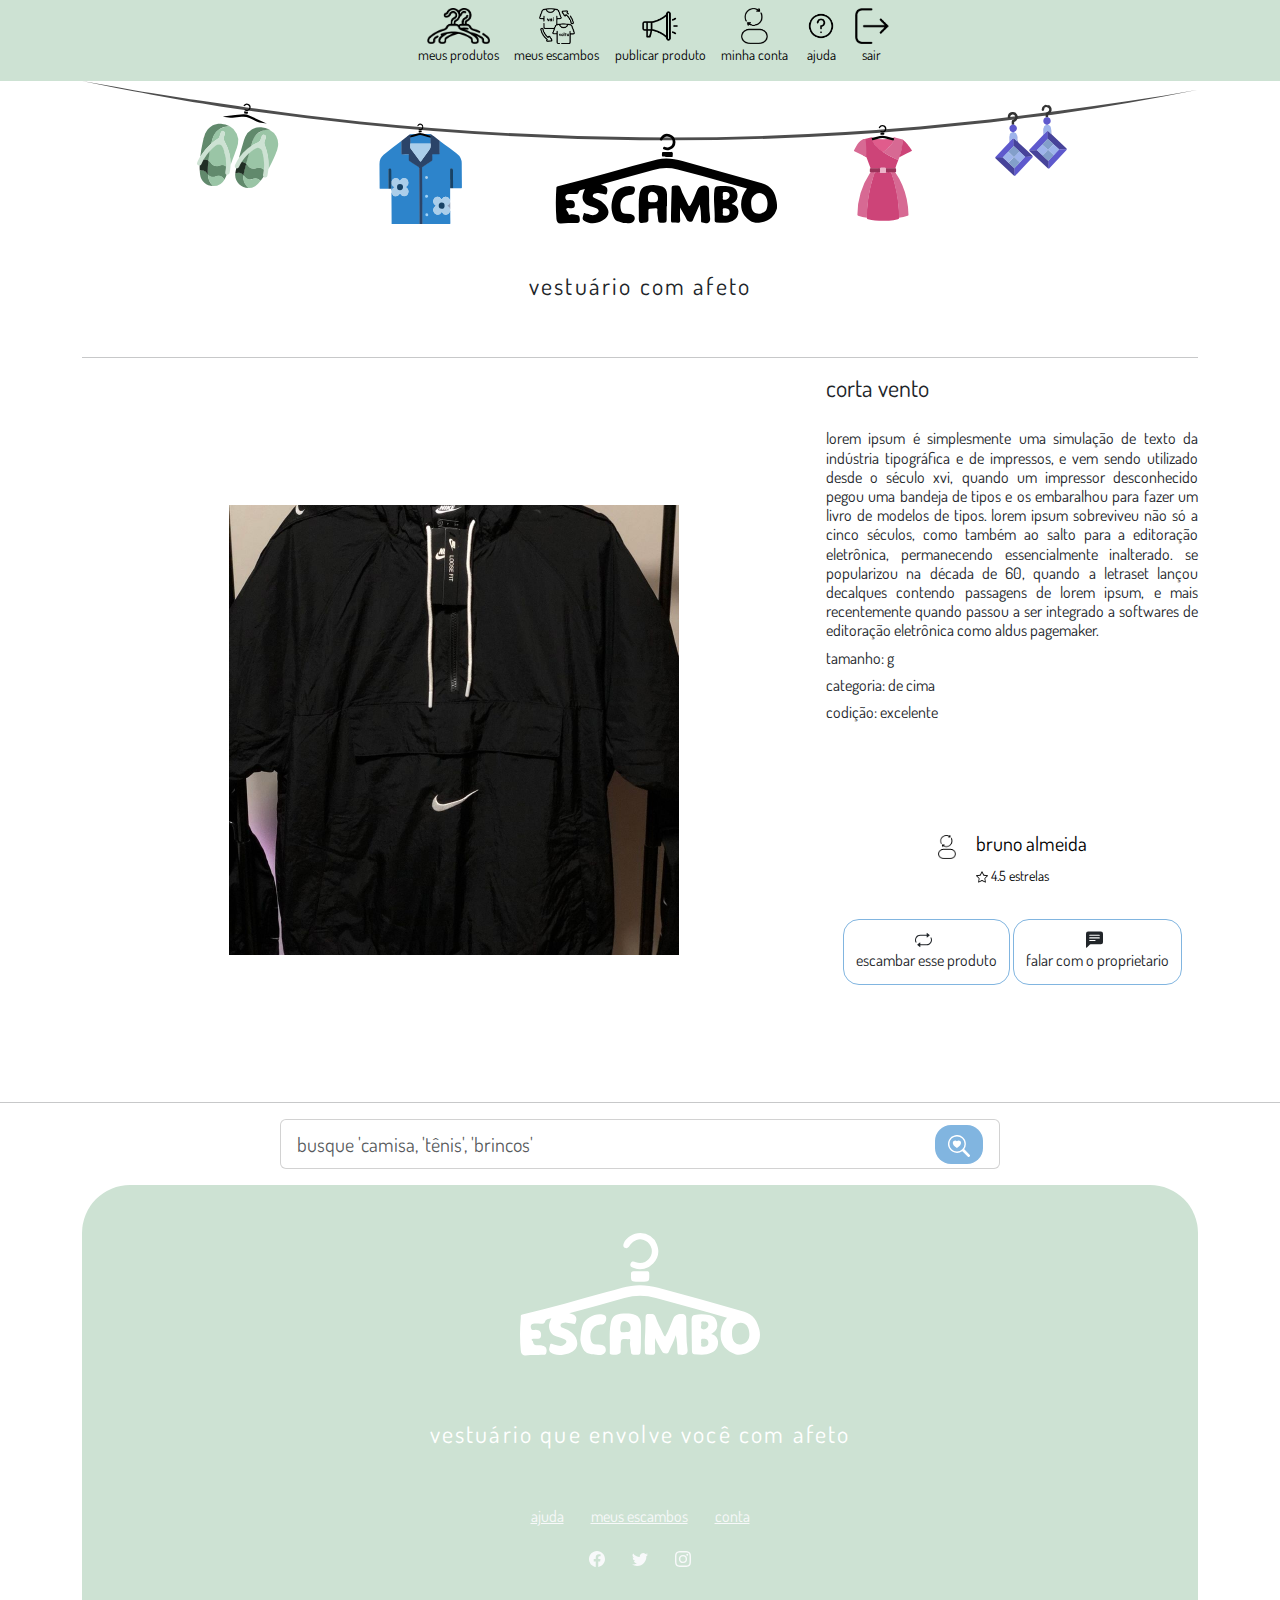
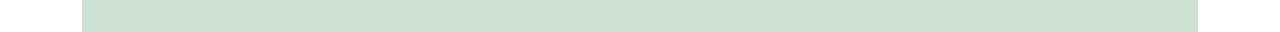
<file: detalhe_produto.html>
<!DOCTYPE html>
<htmllang="pt-bt">

    <head>
        <meta charset="utf-8">
        <meta name="viewport" content="width=device-width, initial-scale=1.0, shrink-to-fit=no">
        <title>Escambo</title>
        <link rel="stylesheet" href="assets/bootstrap/css/bootstrap.min.css">
        <link rel="stylesheet" href="assets/css/styleDetalhe.css">
    </head>

    <body>

        <!--NAV ICONES-->
        <div class="small_nav">
            <div class="container">
                <div class="row">
                    <div class="itens">
                        <nav class="a">
                            <ul>
                                <li><img src="assets/img/icons/meus_produtos.png" title="meus produtos"><br>meus
                                    produtos</li>
                                <li><img src="assets/img/icons/meus_escambo.png" title="meus escambos"><br>meus escambos
                                </li>
                                <li><img src="assets/img/icons/publica.png" title="publicar produto"><br>publicar
                                    produto</li>
                                <li><img src="assets/img/icons/conta.png" title="minha conta"><br>minha conta</li>
                                <li><img src="assets/img/icons/ajuda.png" title="ajuda"><br>ajuda</li>
                                <li><img src="assets/img/icons/sair.png" title="sair"><br>sair</li>
                            </ul>
                        </nav>
                    </div>
                </div>
            </div>
        </div>

        <!--NAV VARAL-->
        <div class="container">
            <div class="row">
                <svg id="varal_elementos" xmlns="http://www.w3.org/2000/svg" viewBox="0 0 1153 148.28">
                    <g id="varal">
                        <path class="cls-1"
                            d="M71.5,153.5l35.71,6.27,17.84,3.16c6,1,11.93,1.93,17.89,2.9l35.79,5.72,4.47.71,4.49.64,9,1.27,17.94,2.55,17.91,2.71c3,.46,6,.94,9,1.37l9,1.19,35.92,4.78c12,1.7,24,3,36,4.35l36,4.11q144.17,14.88,289.3,16.44,144.92,1.46,289.54-11.09L973.23,197c12-1.23,24-2.35,36-3.67,24-3,48-5.9,71.91-9s47.89-6.42,71.77-10.07,47.73-7.59,71.54-11.77c-47.39,9.55-95.06,17.71-142.9,24.81-6,.88-12,1.58-18,2.31l-18,2.22-36,4.47c-12,1.32-24.06,2.44-36.09,3.67l-36.09,3.59q-144.53,12.63-289.83,11.1Q502.53,213.23,358,198.22l-36-4.12c-12-1.38-24-2.66-36-4.35L250,185l-9-1.19-9-1.33-17.93-2.74-17.9-2.88-8.95-1.45-4.48-.73-4.46-.8-35.69-6.44c-5.95-1.09-11.9-2.11-17.84-3.25l-17.78-3.52Z"
                            transform="translate(-71.5 -153.5)" />
                    </g>
                    <g id="Chinelo">
                        <path class="cls-2"
                            d="M193.72,231.18q.81-6.65,2.24-13.18c.28-1.32.62-2.62.92-3.93.05-.2.24-.41,0-.63l.32-1a.54.54,0,0,0,.19-.57l.27-.85a5.31,5.31,0,0,0,.61-1.85l.46-1.43a11.21,11.21,0,0,0,1.24-2.08c3.82-6,9.32-8.4,16.21-7.86a18.87,18.87,0,0,1,6.73,1.89,10.86,10.86,0,0,1,1.14.66c-.2.44-.6.25-.91.24a16.36,16.36,0,0,0-15.77,9.95,32.31,32.31,0,0,0-1.95,6.44,5,5,0,0,1-.38,1.13,18,18,0,0,1-2,2,53.68,53.68,0,0,0-8.46,10.3C194.37,230.7,194.28,231.2,193.72,231.18Z"
                            transform="translate(-71.5 -153.5)" />
                        <path class="cls-3" d="M198.31,209.17a2.66,2.66,0,0,1-.61,1.85Z"
                            transform="translate(-71.5 -153.5)" />
                        <path class="cls-4" d="M197.43,211.87c.13.26.1.46-.19.57Z"
                            transform="translate(-71.5 -153.5)" />
                        <path class="cls-5"
                            d="M265.07,203.75a16.57,16.57,0,0,1,9,16.55,32.31,32.31,0,0,1-2.55,8.66q-1.75,4.36-3.83,8.6c-1,2.1-2.08,4.2-3.25,6.23-.07.13-.11.28-.28.32-.41-.27-.2-.68-.18-1a55.88,55.88,0,0,0-.44-11.12,52.81,52.81,0,0,0-3.3-12.23,5.74,5.74,0,0,1-.09-4.29c.41-1.1.75-2.23,1.1-3.35a2.1,2.1,0,1,0-3.94-1.41,17.82,17.82,0,0,0-.84,2.56,5.56,5.56,0,0,1-3.54,4.05,46.09,46.09,0,0,0-6.07,3.17c-.2.12-.4.32-.67.14a.52.52,0,0,1,0-.3c1.06-3.85,2.15-7.67,4.9-10.76a16.74,16.74,0,0,1,13.33-5.74C264.59,203.81,264.84,203.93,265.07,203.75Z"
                            transform="translate(-71.5 -153.5)" />
                        <path class="cls-5"
                            d="M204.92,218.08c.63-2,.93-4.18,1.7-6.18a17.52,17.52,0,0,1,6.89-8.89,16.65,16.65,0,0,1,9.86-2.59,1.19,1.19,0,0,0,.72-.07,16.59,16.59,0,0,1,8.53,17.9,59.44,59.44,0,0,1-2.9,9.1c-.58,1.65-1.19,3.28-1.79,4.92q-1.41,3.82-2.84,7.64c-.36-.21-.24-.57-.24-.86a43.9,43.9,0,0,0-1.29-11.19,43.38,43.38,0,0,0-4.68-11.56,5.71,5.71,0,0,1-1.14-4,25.46,25.46,0,0,1,.86-2.86,15,15,0,0,0,.47-1.58,2.19,2.19,0,0,0-1.45-2.54,2.1,2.1,0,0,0-2.58,1.46c-.45,1.27-.85,2.56-1.26,3.85a5.15,5.15,0,0,1-2.3,2.92,53.09,53.09,0,0,0-5.81,4.18C205.46,217.9,205.28,218.22,204.92,218.08Z"
                            transform="translate(-71.5 -153.5)" />
                        <path class="cls-6"
                            d="M246.2,220.63a53.42,53.42,0,0,1,7.1-3.74,4.7,4.7,0,0,0,2.79-3.2c.28-1,.61-1.91.92-2.85a2.44,2.44,0,0,1,3.07-1.77,2.4,2.4,0,0,1,1.31,3.15c-.38,1.19-.73,2.39-1.17,3.56a5.91,5.91,0,0,0,.39,4.48A51.94,51.94,0,0,1,264.23,240c0,1.39-.07,2.78-.1,4.16-.31,1.89-.45,3.8-.83,5.67-.11.53-.17,1.08-.3,1.61-.46,1.79-2.24,2.31-3.93,1.15a1.89,1.89,0,0,1-.73-2.23c.29-1.62.56-3.24.79-4.87a48.8,48.8,0,0,0,.1-10.67,48,48,0,0,0-1.64-8.58,4.4,4.4,0,0,0-5.25-3.36,7.49,7.49,0,0,0-2.29,1.07A39.71,39.71,0,0,0,237,236.64c-.16.26-.31.51-.45.78a41.52,41.52,0,0,0-2.64,4.92,2.51,2.51,0,0,1-2.25,1.57c-.26,0-.55.06-.74-.21-1.65-.87-2-2-1.21-3.67a64.45,64.45,0,0,1,4-7.13,23.1,23.1,0,0,1,3.58-4.76,42.85,42.85,0,0,1,8.23-7.21C245.69,220.78,245.89,220.57,246.2,220.63Z"
                            transform="translate(-71.5 -153.5)" />
                        <path class="cls-6"
                            d="M204.92,218.08a64.75,64.75,0,0,1,6.75-4.89,4.42,4.42,0,0,0,1.89-2.52c.42-1.3.84-2.61,1.27-3.92a2.37,2.37,0,0,1,2.92-1.64,2.47,2.47,0,0,1,1.45,3,20.73,20.73,0,0,1-.82,2.49,5.7,5.7,0,0,0,.66,5.59,41.86,41.86,0,0,1,5.09,13.29,46.15,46.15,0,0,1,.92,9.95,3.13,3.13,0,0,0,0,.43c-.19,1.71-.19,3.43-.49,5.13-.19,1.12-.34,2.26-.56,3.38-.27,1.43-1.4,2.08-3.06,1.84-1,0-1.88-1.47-1.66-2.62.13-.71.25-1.42.37-2.13a33.52,33.52,0,0,0,.42-3.61,34.37,34.37,0,0,0,0-7.17A37.65,37.65,0,0,0,216.62,222a4.33,4.33,0,0,0-7-1.56,46.36,46.36,0,0,0-6.27,5.86,50.74,50.74,0,0,0-6.26,8.78c-.78,1.44-1.53,2.91-2.22,4.4a2.48,2.48,0,0,1-1.17,1.3c-.23.12-.47.29-.76.11-2.31,0-3.22-1.65-2.24-3.77.85-1.83,1.8-3.6,2.77-5.36a1.92,1.92,0,0,0,.2-.55c.1-.08.23-.13.29-.23A54.5,54.5,0,0,1,204.92,218.08Z"
                            transform="translate(-71.5 -153.5)" />
                        <path class="cls-2"
                            d="M259.32,245.36a39.3,39.3,0,0,1-.75,4.72,2.79,2.79,0,0,0,.5,2.46c-1,1.38-1.95,2.76-3.05,4-.37.11-.54-.18-.74-.38a6.47,6.47,0,0,0-6.58-1.62c-.62.16-1.22.42-1.85.56a6.93,6.93,0,0,1-7.36-2.49c-.34-.42-.62-.88-1.09-1.39a13,13,0,0,0-.06,3.83,13.32,13.32,0,0,0,4.25,8c.29.27.83.42.7,1-7.62,0-14.51-6.7-13.46-15.07a7.07,7.07,0,0,1,7.38.47c.95.75,1,.72,1.22-.46.72-3.27,1.63-6.49,2.47-9.72a.68.68,0,0,1,.15-.26c.37-.19.54.12.75.31a9.49,9.49,0,0,1,1.35,1.67,6.65,6.65,0,0,0,7.54,2.55,13.62,13.62,0,0,1,3.69-.76,6.33,6.33,0,0,1,4.38,1.69A1.37,1.37,0,0,1,259.32,245.36Z"
                            transform="translate(-71.5 -153.5)" />
                        <path class="cls-2"
                            d="M220.28,241.84a29.76,29.76,0,0,1-.66,5.32c-.28,1.62-.06,2.18,1.36,3.1a52.14,52.14,0,0,1-2.25,4.93c-.49.08-.61-.36-.82-.63a7.38,7.38,0,0,0-3.3-2.54,7.21,7.21,0,0,0-4.87.14,7.64,7.64,0,0,1-5.37.15,7.22,7.22,0,0,1-2.61-1.73c.22,4.26,1.47,8,4.73,10.79.19.16.47.32.36.66a13.39,13.39,0,0,1-13.37-11.88c-.15-1.4-.26-2.81-.39-4.22a6.06,6.06,0,0,1,5.2.52,8.86,8.86,0,0,1,3,2.94c0-1.69-.06-3.25,0-4.81.07-2.52.26-5,.5-7.54,0-.43,0-.91.36-1.26.37-.11.6.16.84.36a11.94,11.94,0,0,1,1.68,1.87,7.62,7.62,0,0,0,2.73,2.56,6.9,6.9,0,0,0,5.61.24,8.5,8.5,0,0,1,4.73-.43A4.28,4.28,0,0,1,220.28,241.84Z"
                            transform="translate(-71.5 -153.5)" />
                        <path class="cls-2"
                            d="M246.2,220.63a47.92,47.92,0,0,0-8.48,7.23c-1.47,1.59-2.74,3.34-4.06,5q2.11-7.92,4.47-15.78a41.37,41.37,0,0,1,2.06-6,16.65,16.65,0,0,1,16.41-9.78,19.56,19.56,0,0,1,8.47,2.42c.28.57-.28.28-.34.27a16.07,16.07,0,0,0-4,.25,16.33,16.33,0,0,0-11.67,8.39,18.32,18.32,0,0,0-1.72,4C247,218,246.56,219.31,246.2,220.63Z"
                            transform="translate(-71.5 -153.5)" />
                        <path class="cls-5"
                            d="M206.85,262c-.68-.78-1.48-1.43-2.15-2.23a15.4,15.4,0,0,1-3.13-8.83c0-.12,0-.25,0-.37s0-.23,0-.51a8.07,8.07,0,0,0,2.76,2,7.51,7.51,0,0,0,5.42-.1,6.83,6.83,0,0,1,8.3,2.39c.23.28.38.64.73.82A13.06,13.06,0,0,1,206.85,262Z"
                            transform="translate(-71.5 -153.5)" />
                        <path class="cls-5"
                            d="M243.29,264.1c-.39-.71-1.1-1.09-1.63-1.67a13.27,13.27,0,0,1-3.44-11.4s.06-.07.11-.13c.45.25.62.74.92,1.12,2.35,3,4.92,3.82,8.54,2.62A6.73,6.73,0,0,1,255.3,256l.72.62c-1.77,2-3.36,4.15-5.68,5.56A12.87,12.87,0,0,1,243.29,264.1Z"
                            transform="translate(-71.5 -153.5)" />
                        <path class="cls-7"
                            d="M202.13,235.79a65.9,65.9,0,0,0-.59,6.58,63.43,63.43,0,0,0,0,7.43c-.29-.07-.38-.26-.5-.44a7.67,7.67,0,0,0-4.26-3.35,7,7,0,0,0-2.7-.17l-.95.09a47.66,47.66,0,0,1-.1-5.07c1.28-.28,1.71-1.34,2.17-2.37a39,39,0,0,1,1.84-3.58.6.6,0,0,1,.36-.26,5.59,5.59,0,0,1,4.74,1Z"
                            transform="translate(-71.5 -153.5)" />
                        <path class="cls-7"
                            d="M241.17,239c-.91,3.86-2.07,7.66-2.88,11.61a5.57,5.57,0,0,1-1.2-.93,6.69,6.69,0,0,0-5.83-1,5.44,5.44,0,0,1-1.43.35,50.78,50.78,0,0,1,1.07-5.33c1.71.08,2.17-.21,3-1.78a30.11,30.11,0,0,1,2.55-4.62,3.64,3.64,0,0,1,2.46.14,4.29,4.29,0,0,1,2.28,1.43S241.16,239,241.17,239Z"
                            transform="translate(-71.5 -153.5)" />
                        <path class="cls-5"
                            d="M259.32,245.36c-2.16-2.45-4.83-2.85-7.79-1.8a7.32,7.32,0,0,1-6.6-.52,6.66,6.66,0,0,1-1.9-1.84,13.61,13.61,0,0,0-1.86-2.21h0a4.74,4.74,0,0,1,.4-2.32c.62-2.29,1.23-4.6,1.87-6.89a10.22,10.22,0,0,1,.63-1.67,34,34,0,0,1,5-3.83c.61-.38,1.23-.75,1.86-1.09a4.54,4.54,0,0,1,6.8,2.89,48.73,48.73,0,0,1,1.64,18.69C259.37,245,259.35,245.17,259.32,245.36Z"
                            transform="translate(-71.5 -153.5)" />
                        <path class="cls-2"
                            d="M244.07,228.11a.44.44,0,0,1,0,.43c-.55,1.39-.8,2.86-1.22,4.29-.6,2-1.13,4.11-1.69,6.16a6.93,6.93,0,0,0-4.76-1.69,26.15,26.15,0,0,1,3-4.36A33.25,33.25,0,0,1,244.07,228.11Z"
                            transform="translate(-71.5 -153.5)" />
                        <path class="cls-5"
                            d="M220.28,241.84c-.38-.23-.75-.47-1.13-.69a7.07,7.07,0,0,0-6.06-.16,6.9,6.9,0,0,1-8.72-3,7.41,7.41,0,0,0-2.24-2.22h0a1,1,0,0,1-.17-.85c.34-2.66.67-5.33,1.11-8a8.37,8.37,0,0,0,.23-.86,47.75,47.75,0,0,1,6.38-5.93,4.53,4.53,0,0,1,7.06,1.58,30.13,30.13,0,0,1,1.34,3.23,40,40,0,0,1,2.31,16.12A2.08,2.08,0,0,1,220.28,241.84Z"
                            transform="translate(-71.5 -153.5)" />
                        <path class="cls-2"
                            d="M203.3,226.1a8.8,8.8,0,0,1-.31,2.7c-.28,2.33-.72,4.64-.86,7a6.41,6.41,0,0,0-5.13-.88A48.55,48.55,0,0,1,203.3,226.1Z"
                            transform="translate(-71.5 -153.5)" />
                    </g>
                    <g id="marca_grafica">
                        <path class="cls-8"
                            d="M673.09,225a7.88,7.88,0,0,1-3.09-.72c-.9-.32-1.5-.86-1.09-1.92s1.2-1,2-.64a5.51,5.51,0,0,0,3.67.27,5.57,5.57,0,0,0,4.25-5.17,5.79,5.79,0,0,0-3.54-5.38A5.39,5.39,0,0,0,669,213a3.32,3.32,0,0,0-.52.68c-.49,1.06-1.29,1.86-2.38,1.14s-.41-1.83.13-2.7a8.3,8.3,0,0,1,9.36-3.62,8.78,8.78,0,0,1,6.08,7.91,8.52,8.52,0,0,1-5.82,8A7.39,7.39,0,0,1,673.09,225Z"
                            transform="translate(-71.5 -153.5)" />
                        <path class="cls-8"
                            d="M673.3,232h-.69c-5.22,0-5.2,0-4.77-4.27.06-.67.18-1,1.14-1,2.92,0,5.84,0,8.75,0,.16,0,.38-.05.45,0,1.59,1.29.31,2.9.68,4.33.2.76-.33,1-1.18.94C676.22,232,674.76,232,673.3,232Z"
                            transform="translate(-71.5 -153.5)" />
                        <path
                            d="M706.76,281.21c-2.46,5.53-4.48,10.18-6.58,14.79-.55,1.2-.73,3-2.57,2.91s-3.37-.13-4.39-2.29c-1.91-4.08-4.29-7.94-6.78-12.45,0,4.7-.25,8.84.09,12.94.2,2.45-1,3.09-2.73,2.86-7-1-6.83,2-6.75-6.5.08-9.26.45-18.52.68-27.79,0-1.74-.39-3.95,2.15-4s5.93-1.24,7.13,2.59c1.83,5.82,5,11,7.44,16.56,1.09,2.5,2,2.49,3.31.13,2.51-4.5,4-9.41,6.09-14.11,1.41-3.24,3.56-5.25,7.42-5.29,3.48,0,5,1.52,5.06,4.77.1,4.47.19,8.93.13,13.4a107.71,107.71,0,0,0,1,15.44c.3,2.31-.59,4.19-2.27,4.94-2.08.94-4.53,0-6.75-.57-.29-.07-.35-1.48-.34-2.27A71.9,71.9,0,0,0,706.76,281.21Z"
                            transform="translate(-71.5 -153.5)" />
                        <path
                            d="M630.75,300.17c-2.46.65-5-.8-7.64-1.46a7.69,7.69,0,0,1-5.42-5c-3.33-8.36-2.59-16.65,1.54-24.47,2.87-5.43,12.81-8.73,18.57-6.83,1.87.62,2.11,2.14,2,3.64-.22,2.29-1,4.4-3.64,5-1,.21-2.09.23-3.11.45-7.94,1.73-9.33,8.63-7.55,15.76.56,2.21,2.37,3.37,4.8,3.37a25.43,25.43,0,0,1,4.54.33c3.45.61,5.34,2.64,4.68,5.43s-3,4-5.83,4.09A25.3,25.3,0,0,1,630.75,300.17Z"
                            transform="translate(-71.5 -153.5)" />
                        <path
                            d="M786.26,278.44c-1.55-10.27-5.67-16.52-16.11-19.53-27-7.77-54.19-14.92-81.21-22.64-8.67-2.48-17.65-3.61-26-1.54-34.38,8.53-68.19,19.28-102.69,27.41-1.11.26-1.53.52-1.61,1.72a212.47,212.47,0,0,0,.06,32.21c.24,2.69,1.59,4.88,4.64,4.63,5-.43,10.06-.24,15.09-.38,4.16-.11,4.85-1.24,4.22-5.42a3.1,3.1,0,0,0-2.84-3c-2.19-.32-4.35-.91-6.6-.57-.59.09-1.67.77-1.79-.21-.27-2.22-3.08-3.91-2.55-5.37.66-1.85,3.52-.83,5.4-.83,2.38,0,3.43-.84,3.46-3.27,0-3.67-1.27-5-5-5.2-1.47-.08-3.49,1.06-4.37-.85-1.41-3.07.33-5.46,3.69-5.42,2,0,4,.07,6,.18,1.4.07,3.07-.31,3.38-1.41,1-3.54,3.94-2.9,6.63-3.88l-1.41,3.55c-2.55,6.34-.14,11.73,6.26,14,2.32.81,4.71,1.43,7,2.41,3,1.33,3.2,3.47.6,5.58-2.13,1.72-4.48,1.8-7,1.05-1.11-.34-2.24-1-3.33-1s-3-2.16-3.36.27-2.59,5.16.81,7.13c6.3,3.66,12.63,2.85,18.61-.48,7.32-4.07,8.15-9.9,2.7-16.34a21.82,21.82,0,0,0-9.81-6.32c-1.43-.5-3.23-1.07-2.87-3s2-2.48,3.78-2.57c2.74-.14,5.32.64,8,1.22,1.13.25,2.3.49,2.78-1.2,1.35-4.77.25-6.74-4.64-8.08a9.15,9.15,0,0,1-1.42-.75c1.07-.39,1.9-.76,2.77-1q25.63-7.08,51.28-14.12a48.64,48.64,0,0,1,25-.51c17.18,4.33,34.21,9.26,51.29,14,6.76,1.87,13.5,3.81,20.43,5.76-7.85,9.68-7.24,21.66-2.79,27.48,3.79,4.95,8.9,8.45,15.23,7.82,9.15-.9,16-5.5,18.58-15,0-1.26,0-2.51,0-3.76C786.41,280.31,786.4,279.37,786.26,278.44Zm-15.53,11.63c-5.16,1.81-9.88-.82-10.52-6.31-.52-4.46-1.17-9.34,3.13-12.54a7.74,7.74,0,0,1,8.89-.71c3.56,2.06,4.3,5.6,4.56,9.18C776.66,286,775.17,288.52,770.73,290.07Z"
                            transform="translate(-71.5 -153.5)" />
                        <path
                            d="M672.91,282.82V270.49c0-3.64-1.73-6.67-4.89-7.9a25.62,25.62,0,0,0-16.51-.56c-4.07,1.16-6.12,3.88-6.9,7.88-1.57,7.92-.56,15.92-.78,23.88-.19,6.59.6,7.16,7,6,1.89-.34,3.07-1.09,2.9-3.4-.2-2.8,0-5.64,0-8.45,0-1.1,0-2.22,1.47-2.37,2.1-.22,4.21-.38,6.31-.53,1.3-.09,1.65.74,1.48,1.8-.58,3.55.68,6.94.83,10.38s2.17,2.72,4,2.72c2,0,4.71.82,4.73-2.71,0-4.81,0-9.61,0-14.41Zm-13.6-4c-6,.11-6,.11-6.07-4.61-.08-3.77,1.5-6.15,4.11-6.2a6.25,6.25,0,0,1,6.24,5.8C663.73,277.52,662.7,278.74,659.31,278.8Z"
                            transform="translate(-71.5 -153.5)" />
                        <path
                            d="M739.63,280.48c.82-.52,1.19-.81,1.6-1,3.54-1.68,4.83-4.72,4.53-8.35s-1.86-6.76-5.75-8c-4.68-1.46-9.45-1.26-14.27-.91-2.47.18-3.43,1.16-3.76,3.58-1.45,10.54.77,21.05.18,31.58A1.93,1.93,0,0,0,724,299.6c5.58.16,11.3,1.15,16.58-1.51a10.46,10.46,0,0,0,6.1-9.94C746.57,284.14,744.08,281.49,739.63,280.48Zm-6.79,12.22c-3.93.28-1.48-2.78-2.34-4.09.67-1.35-1.22-4.1,2.15-3.66,2.4.32,5,.51,5,4.06C737.6,292.37,735.29,292.52,732.84,292.7Zm-.58-16.41c-3.2-.14-.82-2.78-1.8-3.93.72-1.57-1.25-4.55,2.44-4.2,2.16.2,4.64.26,4.76,3.39C737.77,274.12,735.26,276.42,732.26,276.29Z"
                            transform="translate(-71.5 -153.5)" />
                    </g>
                    <g id="de_cima">
                        <path class="cls-9"
                            d="M388.11,264.81c-2.81,0-5.62,0-8.43.11-.66,0-.69-.29-.7-.83q0-6.33-.07-12.64c0-4-.08-8.09-.07-12.14s1.33-7.38,4.28-9.74c6-4.82,12.19-9.41,18.29-14.09.44.42.33,1,.33,1.51,0,3.51.05,7,.08,10.54,0,1.52,0,1.54,1.51,1.54s3,0,4.55,0c1.32,0,1.51.23,1.54,1.65,0,1.24,0,2.48,0,3.71a1.92,1.92,0,0,0,1,1.81c2.8,1.81,5.59,3.67,8.41,5.45a2.69,2.69,0,0,1,1.34,2.53q.15,27.94.35,55.9a2,2,0,0,1-.28,1.44l-16.4.15c-3.88,0-7.77,0-11.65.1-.6,0-.81-.14-.81-.81q-.06-16.07-.18-32.11c.48,0,.49.47.62.76a4.21,4.21,0,0,0,3.84,2.67,4.11,4.11,0,0,0,3.73-2.18c.61-1,.63-1,1.3,0a4.12,4.12,0,0,0,7.12.14,4.75,4.75,0,0,0-.58-5.94c-.21-.2-.45-.37-.67-.56-.69-.57-.71-.78,0-1.35a4.72,4.72,0,0,0-1-8.17,4.15,4.15,0,0,0-4.75,1.54c-.89,1.25-.86,1.22-1.8,0a4.16,4.16,0,0,0-7.21.77,4.26,4.26,0,0,1-.44.88c-.24.28-.37.11-.48-.14a5.4,5.4,0,0,1-.11-1.5c0-3.07,0-6.14-.07-9.21a6.9,6.9,0,0,0-.06-1.2,1.13,1.13,0,0,0-1.17-1.07,1.15,1.15,0,0,0-1.15,1.1,7.26,7.26,0,0,0-.06,1.4q.06,8.16.1,16.33A2.38,2.38,0,0,1,388.11,264.81Z"
                            transform="translate(-71.5 -153.5)" />
                        <path class="cls-9"
                            d="M440.93,215.2c3.42,2.52,6.84,5,10.25,7.56,2.48,1.84,5,3.67,7.42,5.55A12.9,12.9,0,0,1,463.82,239c.07,8.09.1,16.18.18,24.27,0,.83-.19,1.06-1,1.05-2.71-.05-5.43,0-8.14,0a2.25,2.25,0,0,1-.3-1.62c-.05-5.48-.08-11-.12-16.44a5.47,5.47,0,0,0-.09-1.4,1.14,1.14,0,0,0-2.27,0,6.54,6.54,0,0,0-.07,1.4q0,8.22.1,16.44a2.59,2.59,0,0,1-.27,1.64q0,6.19,0,12.4c-.47,0-.4-.45-.52-.72a4.16,4.16,0,0,0-3.47-2.74,4.06,4.06,0,0,0-4.15,2c-.67,1-.68,1-1.41,0a4.07,4.07,0,0,0-5-1.73,4.52,4.52,0,0,0-2.8,4.82,4.42,4.42,0,0,0,2,3.27c.9.7.91.76,0,1.44a4.51,4.51,0,0,0-1.84,4.71,4.14,4.14,0,0,0,3.13,3.51,4.09,4.09,0,0,0,4.48-1.64c.1-.13.18-.28.27-.41.55-.8.67-.82,1.23-.05a5.11,5.11,0,0,0,2.08,1.84,4.21,4.21,0,0,0,5.54-2.42c.14-.29.1-.76.59-.78q0,6.36.11,12.73c0,.5-.1.7-.62.71q-14.12.06-28.22.16a1.79,1.79,0,0,1-.3-1.33q-.19-28.05-.38-56.11a2.55,2.55,0,0,1,1.23-2.39c2.77-1.81,5.49-3.7,8.26-5.51a2.19,2.19,0,0,0,1.09-2.14c-.06-1.13,0-2.27,0-3.41,0-1.55.18-1.75,1.62-1.78s3,0,4.45,0,1.5,0,1.49-1.56c0-3.51-.05-7-.06-10.54C440.62,216.19,440.51,215.63,440.93,215.2Z"
                            transform="translate(-71.5 -153.5)" />
                        <path class="cls-9"
                            d="M431.77,208.33c0,3.21,0,6.41,0,9.62a1.62,1.62,0,0,1-1.25.31l-18.69.14a1.62,1.62,0,0,1-1.26-.3c0-3.2-.07-6.41-.1-9.61,3,0,5.92-.09,8.89-.11C423.51,208.35,427.64,208.35,431.77,208.33Z"
                            transform="translate(-71.5 -153.5)" />
                        <g id="cab_de_cima">
                            <path
                                d="M435.3,211.19c-3.83-1.14-7.67-2.28-11.49-3.46a9,9,0,0,0-4.94-.26c-3.68.95-7.34,2-11,3.07a5.61,5.61,0,0,1-.22,1.78h1c.55-.14,1.11-.17,1.65-.33,2.4-.68,4.81-1.3,7.19-2.05a11.09,11.09,0,0,1,6.79.05c2.92.89,5.81,1.92,8.8,2.52h2.47A6,6,0,0,1,435.3,211.19Z"
                                transform="translate(-71.5 -153.5)" />
                            <path class="cls-8"
                                d="M420.82,204.26a2.91,2.91,0,0,1-1.18-.32.52.52,0,0,1-.38-.73c.13-.41.44-.42.74-.29a2,2,0,0,0,1.46.12,2.21,2.21,0,0,0,1.59-2,2.34,2.34,0,0,0-1.31-2.19,2,2,0,0,0-2.37.54,1.85,1.85,0,0,0-.31.44c-.18.4-.48.58-.84.38s-.23-.58-.08-.91A3.14,3.14,0,0,1,422,197.7a3.47,3.47,0,0,1,2.08,3.59A3.34,3.34,0,0,1,420.82,204.26Z"
                                transform="translate(-71.5 -153.5)" />
                            <path class="cls-8"
                                d="M420.83,206.6h-.58c-.93,0-.93,0-.92-1s0-1,.93-1c.61,0,1.21,0,1.82,0,.27,0,.36.07.37.38.08,1.56.09,1.56-1.36,1.55Z"
                                transform="translate(-71.5 -153.5)" />
                        </g>
                        <path class="cls-10"
                            d="M440.93,215.2c0,4.28,0,8.56.07,12.84,0,.81-.16,1.12-1,1.1-1.92,0-3.85,0-5.78,0-.68,0-.86.24-.84.93.05,1.57,0,3.15.05,4.72a1.31,1.31,0,0,1-.69,1.28c-3.13,2.07-6.24,4.17-9.36,6.25a1,1,0,0,0-.53,1c0,.27,0,.54,0,.81q.18,28.7.37,57.41l-3,0q-.2-28.81-.36-57.61a1.85,1.85,0,0,0-1-1.83c-3.09-1.93-6.13-4-9.2-6a1.23,1.23,0,0,1-.54-1.18c0-1.57,0-3.14,0-4.71,0-.7-.18-.94-.86-.92-1.89.06-3.79,0-5.68.08-.92.05-1.09-.3-1.09-1.18,0-4.25-.06-8.5-.1-12.75,2.12-1.84,4.42-3.43,6.61-5.16.8-.64,1.64-1.22,2.47-1.83a1.77,1.77,0,0,1,.32,1.32c0,2.64.06,5.28,0,7.92-.08,1.4,0,2.81,0,4.21a2.54,2.54,0,0,0,.55,1.57q4.71,6.28,9.39,12.61c.47.64.76.49,1.15-.06,2.7-3.76,5.35-7.55,8.16-11.21a6.58,6.58,0,0,0,1.52-5c-.09-.73,0-1.47-.07-2.21-.06-2.66,0-5.31-.07-8a1.71,1.71,0,0,1,.31-1.31C434.87,210.54,438,212.79,440.93,215.2Z"
                            transform="translate(-71.5 -153.5)" />
                        <path class="cls-11"
                            d="M391.13,257.63a5,5,0,0,1,3.14-3.58,4.45,4.45,0,0,1,5.31,2.15l.34.67c1-2.12,2.51-3.3,4.7-3.09a4.33,4.33,0,0,1,4,3.57,5,5,0,0,1-2.61,5.74c2.26,1.39,3.32,3.34,2.61,6a4.31,4.31,0,0,1-4,3.41c-2.09.16-3.61-1-4.58-3a5,5,0,0,1-2.81,2.83,4.45,4.45,0,0,1-5.59-2.43c-.15-.32-.29-.65-.44-1v-2.08c.19-1.54.19-1.54,2.27-3.65a5.3,5.3,0,0,1-2.56-3.76C390.86,258.78,390.67,258.16,391.13,257.63Z"
                            transform="translate(-71.5 -153.5)" />
                        <path class="cls-11"
                            d="M452,287.91a5.66,5.66,0,0,1-2.38,3.23,4.38,4.38,0,0,1-5.94-1.58c-.16-.24-.31-.5-.49-.81-1.24,2.29-3,3.52-5.49,2.85a4.42,4.42,0,0,1-3.29-3.75c-.42-2.23.5-4,2.74-5.41-2.18-1.27-3.31-3.1-2.72-5.75a4.3,4.3,0,0,1,3.51-3.52c2.33-.47,4,.66,5.16,2.93a4.56,4.56,0,0,1,3.79-3c2.46-.22,4,1,5,3.73,0,.69,0,1.38,0,2.07a4.33,4.33,0,0,1-2.51,3.51,4.27,4.27,0,0,1,2.55,3.46Z"
                            transform="translate(-71.5 -153.5)" />
                        <path class="cls-12"
                            d="M391.13,257.63v1.95a15.65,15.65,0,0,1,.31,4,1.57,1.57,0,0,1-.31,1.21l-3,0q-.08-9.44-.13-18.87c0-1.29.52-2,1.49-2s1.53.67,1.54,2Z"
                            transform="translate(-71.5 -153.5)" />
                        <path class="cls-12"
                            d="M451.86,264.39q-.08-9.52-.13-19c0-1.18.57-1.87,1.52-1.86s1.5.69,1.51,1.89l.12,18.95Z"
                            transform="translate(-71.5 -153.5)" />
                        <path class="cls-13"
                            d="M452,285.83a5.71,5.71,0,0,0-2.95-3.49,5.58,5.58,0,0,0,2.91-3.48C451.93,281.19,452,283.51,452,285.83Z"
                            transform="translate(-71.5 -153.5)" />
                        <path class="cls-14" d="M391.12,264.83v-5.25a5.1,5.1,0,0,0,3,3.59,5.33,5.33,0,0,0-3,3.61Z"
                            transform="translate(-71.5 -153.5)" />
                        <path class="cls-11" d="M429,253.32a1.52,1.52,0,1,1-1.49-1.62A1.56,1.56,0,0,1,429,253.32Z"
                            transform="translate(-71.5 -153.5)" />
                        <path class="cls-15" d="M427.62,274.19a1.61,1.61,0,1,1,1.51-1.58A1.56,1.56,0,0,1,427.62,274.19Z"
                            transform="translate(-71.5 -153.5)" />
                        <path class="cls-15" d="M429.26,291.88a1.52,1.52,0,1,1-1.48-1.62A1.57,1.57,0,0,1,429.26,291.88Z"
                            transform="translate(-71.5 -153.5)" />
                        <path class="cls-11"
                            d="M410.59,218.1l21.2-.15a11.29,11.29,0,0,0,0,1.3,7.84,7.84,0,0,1-2,6.35c-2.74,3.49-5.28,7.17-7.86,10.8-.54.76-.79.74-1.34,0-3.15-4.31-6.35-8.58-9.55-12.84a2.35,2.35,0,0,1-.53-1.55C410.61,220.71,410.59,219.4,410.59,218.1Z"
                            transform="translate(-71.5 -153.5)" />
                        <path class="cls-12"
                            d="M397,263.17a3.08,3.08,0,0,1,2.95-3.23,3.21,3.21,0,0,1,.05,6.42A3.1,3.1,0,0,1,397,263.17Z"
                            transform="translate(-71.5 -153.5)" />
                        <path class="cls-12"
                            d="M446.11,282.38a3,3,0,0,1-3,3.18,3.12,3.12,0,0,1-3.08-3.12,3.24,3.24,0,0,1,3-3.28A3.11,3.11,0,0,1,446.11,282.38Z"
                            transform="translate(-71.5 -153.5)" />
                    </g>
                    <g id="cab_chinelo">
                        <path
                            d="M217,190.35a23,23,0,0,1,4.2-.58c5.67-.66,11.34-1.35,17-1.86a11.72,11.72,0,0,1,6,1.21c5.78,2.68,11.6,5.29,17.39,7.94.24.1.63.07.65.48l-7.62-1.21c-3.53-1.24-6.87-3-10.26-4.51a14.41,14.41,0,0,0-8.25-1.31c-3,.41-6.07.68-9.1,1-.68.08-1.38,0-2.06.07Z"
                            transform="translate(-71.5 -153.5)" />
                        <path class="cls-8"
                            d="M241.15,184.59a3.92,3.92,0,0,1-1.37-.58c-.37-.2-.57-.49-.34-.92s.61-.4.95-.19a2.68,2.68,0,0,0,4-1.63,2.69,2.69,0,0,0-1.21-2.76,2.54,2.54,0,0,0-3,.18,2.46,2.46,0,0,0-.46.45c-.29.43-.69.58-1.08.28s-.19-.71.06-1.06a3.93,3.93,0,0,1,4.95-1.09,4,4,0,0,1,1.91,4.51A4,4,0,0,1,241.15,184.59Z"
                            transform="translate(-71.5 -153.5)" />
                        <path class="cls-8"
                            d="M240.76,187.28l-.71-.11c-1.12-.18-1.12-.18-1-1.29s.18-1.1,1.3-.92c.74.11,1.47.24,2.21.34.34,0,.42.15.39.51-.18,1.8-.17,1.8-1.92,1.52Z"
                            transform="translate(-71.5 -153.5)" />
                    </g>
                    <g id="vestido">
                        <path class="cls-16"
                            d="M915.59,294.86c.2.91-.34,1.26-1.19,1.51a41.35,41.35,0,0,1-9.13,1.42,91.73,91.73,0,0,1-14.45-.16,37,37,0,0,1-7.25-1.3c-.87-.26-1.27-.64-1.11-1.47a5.67,5.67,0,0,1-.21-3.33c.19-1.76.15-3.53.27-5.29.31-4.6.84-9.17,1.56-13.73a133.47,133.47,0,0,1,5.39-21.93,5.75,5.75,0,0,1,1.33-2.83,19.43,19.43,0,0,1,5.11,0,2.76,2.76,0,0,0,2.07.6,19.45,19.45,0,0,1,2.16,0,2.67,2.67,0,0,0,2-.59,19.86,19.86,0,0,1,5.11,0,1.8,1.8,0,0,1,.68,1.11,120.46,120.46,0,0,1,5.28,19.28,142.78,142.78,0,0,1,2,14.39c.22,2.42.45,4.84.45,7.28,0,1.33.24,2.65.17,4A1.52,1.52,0,0,1,915.59,294.86Z"
                            transform="translate(-71.5 -153.5)" />
                        <path class="cls-17"
                            d="M911.49,211.83c-.37,0-.39.28-.43.56a15.37,15.37,0,0,1-3.67,7.29,43.26,43.26,0,0,1-8.18,7.31,15.92,15.92,0,0,1-3.33-2.33,29.29,29.29,0,0,1-6.69-7,12.68,12.68,0,0,1-2.2-5.29c0-.28,0-.52-.42-.57.39-.32.78-.07,1.14.06a33.4,33.4,0,0,0,12.48,1.88,37.57,37.57,0,0,0,10.16-1.85C910.71,211.81,911.08,211.5,911.49,211.83Z"
                            transform="translate(-71.5 -153.5)" />
                        <g id="cab">
                            <path
                                d="M918.24,214.61c-5.36-1.36-10.71-2.7-16.06-4.09a13.08,13.08,0,0,0-6.33-.24c-5.66,1.33-11.27,2.81-16.89,4.28a4.91,4.91,0,0,1-.08,1.27h3.89c.7-.17,1.43-.2,2.12-.38,3.07-.8,6.15-1.52,9.19-2.38a16.34,16.34,0,0,1,8.72,0c3.75,1,7.47,2.09,11.31,2.73h4.07A5.11,5.11,0,0,1,918.24,214.61Z"
                                transform="translate(-71.5 -153.5)" />
                            <path class="cls-8"
                                d="M898.31,206.67a4.13,4.13,0,0,1-1.51-.35c-.41-.13-.67-.38-.5-.82s.57-.47,1-.33a2.92,2.92,0,0,0,1.87.12,2.56,2.56,0,0,0,2-2.29,2.59,2.59,0,0,0-1.7-2.44,2.82,2.82,0,0,0-3,.63,2.11,2.11,0,0,0-.39.5.76.76,0,0,1-1.07.43c-.47-.24-.31-.65-.11-1a4.25,4.25,0,0,1,4.91-1.8,3.86,3.86,0,0,1,2.72,4A4.13,4.13,0,0,1,898.31,206.67Z"
                                transform="translate(-71.5 -153.5)" />
                            <path class="cls-8"
                                d="M898.36,209h-.75c-1.2,0-1.2,0-1.2-1.08s0-1.08,1.19-1.08c.78,0,1.55,0,2.33,0,.35,0,.46.08.48.42.12,1.75.13,1.75-1.72,1.75Z"
                                transform="translate(-71.5 -153.5)" />
                        </g>
                        <path class="cls-16"
                            d="M886.23,243.68c-1.35-3.66-2.71-7.32-4.05-11a1.24,1.24,0,0,0-.69-.66l-2.78-1.46a1.71,1.71,0,0,1-.31-1.24c0-1.85,0-3.7,0-5.56,0-2.63-.15-5.26-.34-7.88a2.31,2.31,0,0,1,.28-1.77,1.1,1.1,0,0,1,.74-.47l7.49-1.84c.44-.16.56.11.62.42.91,4.9,4.25,8.36,8,11.55a43.6,43.6,0,0,0,4,3.08A79.49,79.49,0,0,0,908,232c1.86.94,3.75,1.84,5.7,2.63.41.17.91.28,1.1.75-1.12,2.75-2.15,5.52-3,8.34a1.05,1.05,0,0,1-.85.28c-2.75,0-5.49,0-8.23,0a1.71,1.71,0,0,1-.55-.09,3,3,0,0,0-2.16-.62,12.82,12.82,0,0,1-2,0,3,3,0,0,0-2.16.61,7.68,7.68,0,0,1-2.14.12h-6.2A1.71,1.71,0,0,1,886.23,243.68Z"
                            transform="translate(-71.5 -153.5)" />
                        <path class="cls-18"
                            d="M915.59,294.86c-.06-2.39,0-4.8-.22-7.19-.32-4-.67-8-1.23-12a147.62,147.62,0,0,0-3.83-18.56c-.85-3.1-1.92-6.15-3-9.2a1,1,0,0,1,.75-.28q1.53-.06,3.06,0a1,1,0,0,1,.75.29,76.46,76.46,0,0,1,11.69,27.42,83.7,83.7,0,0,1,1.83,16.38c0,.62-.26.85-.82,1.06A48,48,0,0,1,915.59,294.86Z"
                            transform="translate(-71.5 -153.5)" />
                        <path class="cls-18"
                            d="M890.74,247.9a125.1,125.1,0,0,0-5.58,20c-.59,2.91-1,5.84-1.4,8.79-.4,3.29-.76,6.58-1,9.89-.15,2.77-.33,5.53-.35,8.3a49.05,49.05,0,0,1-9.07-2.14c-.48-.18-.73-.39-.72-.94a78.69,78.69,0,0,1,12.86-42.92c.21-.33.44-.64.65-1a.85.85,0,0,1,.66-.28q1.62-.08,3.24,0A.87.87,0,0,1,890.74,247.9Z"
                            transform="translate(-71.5 -153.5)" />
                        <path class="cls-18"
                            d="M914.81,235.34a99.94,99.94,0,0,1-9.89-4.76c-1.79-1-3.52-2.08-5.27-3.14a2.68,2.68,0,0,1-.44-.45c.38-.8,1.23-1.17,1.89-1.69a35.76,35.76,0,0,0,7.28-7.31,14.42,14.42,0,0,0,2.44-5.49c.07-.33,0-.84.67-.67,2.64.58,5.26,1.23,7.85,2a1.44,1.44,0,0,1,.27,1.16c-.49,5.61-1.18,11.18-3.28,16.52a4.08,4.08,0,0,0-.37.89Z"
                            transform="translate(-71.5 -153.5)" />
                        <path class="cls-18"
                            d="M881,213.55c.32,2.55.57,5.27.72,8.14.19,3.69.19,7.16.06,10.38l-12.25-6c-.25-.13-.44-.24-.49-.4a.58.58,0,0,1,.14-.5c1.47-2.07,4.62-11.29,11-11.66A5.33,5.33,0,0,1,881,213.55Z"
                            transform="translate(-71.5 -153.5)" />
                        <path class="cls-19" d="M881.83,213.55" transform="translate(-71.5 -153.5)" />
                        <path class="cls-16"
                            d="M916,232.39c-.23-.15-.17-.34-.08-.54a43.39,43.39,0,0,0,2.74-10.64,63.3,63.3,0,0,0,.72-7.39,26.84,26.84,0,0,1,4.88,5,3.45,3.45,0,0,0-.25,1.62c0,2.28,0,4.57,0,6.86a3.31,3.31,0,0,1-.1.94Z"
                            transform="translate(-71.5 -153.5)" />
                        <path class="cls-20"
                            d="M890.74,247.9h-4.56c-1.44-.84-.41-2.15-.69-3.21-.13-.51.14-.9.74-1l9.75,0a.71.71,0,0,1,.3.61,24,24,0,0,1,0,2.94.72.72,0,0,1-.29.61Z"
                            transform="translate(-71.5 -153.5)" />
                        <path class="cls-20"
                            d="M911.87,247.9h-4.56l-5.25,0a.81.81,0,0,1-.3-.7c0-.92,0-1.84,0-2.77a.79.79,0,0,1,.31-.69l9.73,0a.82.82,0,0,1,.78.91q0,1.17,0,2.34A.86.86,0,0,1,911.87,247.9Z"
                            transform="translate(-71.5 -153.5)" />
                        <path class="cls-16"
                            d="M923.88,228.24a1.58,1.58,0,0,1-.21-.74c0-2.64,0-5.29,0-7.93,0-.37,0-.71.54-.75a45.17,45.17,0,0,1,4.65,6.31c.27.44.1.58-.29.77C927,226.67,925.45,227.46,923.88,228.24Z"
                            transform="translate(-71.5 -153.5)" />
                        <path class="cls-21"
                            d="M902.07,243.7c0,1.39,0,2.77,0,4.16-.13.56-.53.72-1.11.71-1.28,0-2.57,0-3.85,0-.58,0-1-.15-1.11-.71,0-1.39,0-2.77,0-4.16.14-.54.52-.72,1.1-.71,1.29,0,2.6,0,3.9,0C901.55,243,901.93,243.16,902.07,243.7Z"
                            transform="translate(-71.5 -153.5)" />
                    </g>
                    <g id="brincos">
                        <path class="cls-22"
                            d="M1067.16,191.08c0-.89-.05-1.78-.08-2.68a2.5,2.5,0,0,1,1.88-2.83,2.71,2.71,0,0,0,1.83-2.61,2.65,2.65,0,0,0-2.24-2.42,2.59,2.59,0,0,0-3,2.5c-.06,1-.46,1.44-1.31,1.43s-1.22-.51-1.24-1.51a5.18,5.18,0,0,1,2.9-4.52,3.19,3.19,0,0,0,1-.48c2.27.43,5.46,1.13,2.09-.07a8.07,8.07,0,0,1,2.83,1.54,5.1,5.1,0,0,1-1.09,8.11,1.62,1.62,0,0,0-1.08,2,12.21,12.21,0,0,1,.06,1.49A8.14,8.14,0,0,1,1067.16,191.08Z"
                            transform="translate(-71.5 -153.5)" />
                        <path class="cls-23"
                            d="M1015.11,232.79c-.15-.62.28-1,.63-1.35q6.78-7.23,13.59-14.44a2.15,2.15,0,0,0,.66-1.71,50.21,50.21,0,0,1-.11-5.06c.31.23.25.58.26.89,0,1.46.1,2.92.14,4.47.78-.76,1.43-1.56,2.18-2.26.38-.36.76-.83,1.41-.51a1,1,0,0,1,.25.69c.07,2.24.2,4.48.18,6.73a1.71,1.71,0,0,1-.59.92c-1.76,1.88-3.52,3.74-5.28,5.63s-3.32,3.54-5,5.3a1.76,1.76,0,0,1-.89.65c-2.25.17-4.5.17-6.75.25A.9.9,0,0,1,1015.11,232.79Z"
                            transform="translate(-71.5 -153.5)" />
                        <path class="cls-23"
                            d="M1050.34,225.66c-.39-.64-.08-1.12.35-1.58q2.46-2.6,4.9-5.21,4.48-4.77,9-9.55a1.53,1.53,0,0,0,.48-1.24c-.08-1.69-.12-3.38-.16-5.06a1.49,1.49,0,0,1,.06-.81c.33.25.25.62.27,1,.06,1.63.1,3.26.16,5,.87-.88,1.61-1.76,2.44-2.56.33-.32.7-.77,1.26-.31a2.7,2.7,0,0,1,.15,1.09c.08,2.14.12,4.29.22,6.43a.72.72,0,0,1-.29.57c-1.86,1.91-3.66,3.88-5.49,5.82s-3.55,3.75-5.29,5.65c-.15.17-.28.35-.54.36-2.12,0-4.24.13-6.36.18A3,3,0,0,0,1050.34,225.66Z"
                            transform="translate(-71.5 -153.5)" />
                        <path class="cls-24"
                            d="M1069.36,213.11a1.58,1.58,0,0,1-.18-.93c-.08-2.32-.15-4.63-.23-7,.51-.36.85,0,1.17.3.8.7,1.55,1.45,2.44,2.27,0-.8,0-1.5-.06-2.19,0-.84-.06-1.68-.07-2.52,0-.29-.07-.61.2-.83.21,1.77.16,3.56.22,5.34a1.72,1.72,0,0,0,.62,1.34l14.71,13.81c.24.23.57.42.62.8s0,.52-.27.63a2.44,2.44,0,0,1-.66.09l-5.79.18a2.78,2.78,0,0,1-.81-.07,2.55,2.55,0,0,1-1-.71l-5.14-4.81a58.09,58.09,0,0,0-5.23-4.94C1069.65,213.71,1069.27,213.55,1069.36,213.11Z"
                            transform="translate(-71.5 -153.5)" />
                        <path class="cls-23"
                            d="M1081.06,224.1a1.33,1.33,0,0,0,.71.13l6.39-.2c.33,0,.69,0,.64-.48.38.65,0,1.12-.38,1.58l-6.75,7.17-10.37,11c-.39.42-.79.85-1.46.54.14-2.51-.09-5-.15-7.51,0-.25.15-.4.31-.56,1.84-1.91,3.64-3.86,5.46-5.8S1079.16,226,1081.06,224.1Z"
                            transform="translate(-71.5 -153.5)" />
                        <path class="cls-24"
                            d="M1069.78,236.1a1.34,1.34,0,0,1,.17.78c.07,2.1.14,4.19.2,6.29,0,.28.12.62-.31.71s-.58-.25-.82-.47l-18.21-17.11c-.2-.18-.44-.34-.47-.64s.08-.46.41-.47l6.91-.2a1.86,1.86,0,0,1,.43.12c.39-.08.57.23.79.44l5.14,4.81c1.75,1.67,3.52,3.31,5.28,5C1069.51,235.54,1069.84,235.7,1069.78,236.1Z"
                            transform="translate(-71.5 -153.5)" />
                        <path class="cls-24"
                            d="M1015.11,232.79l7.73-.25c.35.06.54.34.77.55,1.73,1.62,3.45,3.25,5.18,4.86l5.53,5.2a2.32,2.32,0,0,1,.64.72,4.32,4.32,0,0,1,.17,1.47c0,1.76.13,3.52.15,5.28,0,.33.17.88-.52.82-.39,0-.63-.25-.88-.49l-18.2-17.09C1015.37,233.56,1015.06,233.27,1015.11,232.79Z"
                            transform="translate(-71.5 -153.5)" />
                        <path class="cls-24"
                            d="M1034.1,220.57c-.07-2.35-.14-4.71-.2-7.06a1.22,1.22,0,0,0-.18-.7c.31-.29.63-.13.87.07a29.24,29.24,0,0,1,2.81,2.64s.07.13.09.1c0-1.58-.11-3.27-.15-5,0-.38-.14-.8.19-1.13a12.2,12.2,0,0,1,.18,3.56c-.21,2.18.66,3.64,2.27,5.08,4.44,4,8.7,8.1,13,12.17.36.34.78.65.71,1.24a1,1,0,0,1-.68.24c-2.25.07-4.5.2-6.75.18a1.62,1.62,0,0,1-.93-.58c-1.77-1.66-3.54-3.33-5.32-5s-3.62-3.4-5.41-5.11C1034.4,221.12,1034.08,221,1034.1,220.57Z"
                            transform="translate(-71.5 -153.5)" />
                        <path class="cls-23"
                            d="M1046,231.81l7.74-.23c.13.55-.25.87-.57,1.21l-12.81,13.63q-2.11,2.27-4.24,4.51c-.35.37-.72.79-1.34.51a.36.36,0,0,0,.31-.43c-.08-2.3-.15-4.61-.23-6.91a1.42,1.42,0,0,0-.15-.42c1.86-2.07,3.8-4.06,5.69-6.1,1.63-1.72,3.24-3.46,4.87-5.17C1045.46,232.18,1045.64,231.89,1046,231.81Z"
                            transform="translate(-71.5 -153.5)" />
                        <path class="cls-22"
                            d="M1032.1,198.66c0-.89-.07-1.78-.1-2.68a2.58,2.58,0,0,1,1.88-2.77,2.65,2.65,0,0,0,1.76-3.12,2.59,2.59,0,0,0-2.82-1.91,2.65,2.65,0,0,0-2.31,2.52c-.07.9-.62,1.51-1.33,1.47a1.44,1.44,0,0,1-1.23-1.59,5.09,5.09,0,0,1,4.42-4.93,4.85,4.85,0,0,1,5.17,2.42,5,5,0,0,1-.09,5.49,4.73,4.73,0,0,1-2.37,1.95.71.71,0,0,0-.52.84c0,.74,0,1.49.07,2.23A5.16,5.16,0,0,1,1032.1,198.66Z"
                            transform="translate(-71.5 -153.5)" />
                        <path class="cls-25"
                            d="M1072.63,202.26l.18,5.84-.18.07-2.57-2.43a1.3,1.3,0,0,0-1.11-.51,1.27,1.27,0,0,0-1.06.58l-2.55,2.76-.19-.08q-.11-3.15-.2-6.28a3.89,3.89,0,0,1,2.93-3.51,1.22,1.22,0,0,1,1.47-.07C1071.53,199.31,1072.5,200.39,1072.63,202.26Z"
                            transform="translate(-71.5 -153.5)" />
                        <path class="cls-25"
                            d="M1037.53,209.53l.2,6.28-.19.09-2.72-2.59a1.28,1.28,0,0,0-1.1-.5,2,2,0,0,0-1.17.72c-.76.82-1.52,1.63-2.27,2.45l-.22,0-.18-5.71a3.79,3.79,0,0,1,2.89-3.84,1.58,1.58,0,0,1,1.66-.06A3.76,3.76,0,0,1,1037.53,209.53Z"
                            transform="translate(-71.5 -153.5)" />
                        <path class="cls-23"
                            d="M1034.43,206.33l-1.66.06c-.07-.24-.29-.24-.47-.31a3.9,3.9,0,0,1-.56-7.16c.13-.08.24-.17.36-.26a7.17,7.17,0,0,1,2.53-.08,7.25,7.25,0,0,1,1.86,1.32A3.89,3.89,0,0,1,1035,206C1034.76,206.07,1034.5,206.06,1034.43,206.33Z"
                            transform="translate(-71.5 -153.5)" />
                        <path class="cls-23"
                            d="M1069.35,198.63l-1.47.07a6.52,6.52,0,0,1-2.25-1.37,3.89,3.89,0,0,1,1.14-6l.39-.22a5,5,0,0,1,2.56-.07,3.92,3.92,0,0,1,0,7.44C1069.6,198.5,1069.44,198.47,1069.35,198.63Z"
                            transform="translate(-71.5 -153.5)" />
                        <path class="cls-26"
                            d="M1040.47,237.66c-1.82,2-3.63,3.92-5.46,5.87-.07.08-.21.1-.32.15-2-1.85-4-3.71-6-5.65a1.47,1.47,0,0,1,.51-.71c1.44-1.55,2.89-3.08,4.34-4.62.54-.58.54-.58-.06-1.15-1.71-1.62-3.45-3.21-5.15-4.86,1.88-2.09,3.78-4.15,5.77-6.12l5.47,5.16.57.58c-1.61,1.76-3.25,3.5-4.9,5.22-.44.46-.39.71.06,1.12,1.56,1.42,3.09,2.88,4.62,4.33C1040.13,237.18,1040.4,237.34,1040.47,237.66Z"
                            transform="translate(-71.5 -153.5)" />
                        <path class="cls-25"
                            d="M1028.33,226.69c.26,0,.41.17.57.32l5,4.73c.19.18.45.32.14.65-1.81,1.87-3.59,3.76-5.39,5.64l-5.85-5.49C1024.62,230.55,1026.46,228.6,1028.33,226.69Z"
                            transform="translate(-71.5 -153.5)" />
                        <path class="cls-26"
                            d="M1069.78,236.1l-5.14-4.89-.74-.73c.06-.32.31-.5.51-.72,1.43-1.52,2.85-3,4.3-4.55.43-.45.42-.73,0-1.15-1.54-1.4-3.05-2.84-4.57-4.28-.21-.2-.47-.36-.55-.68l5.37-5.76a.58.58,0,0,1,.44-.23c1.12,1.25,2.5,2.23,3.69,3.42.73.73,1.52,1.4,2.19,2.2a1.51,1.51,0,0,1-.51.71L1070.5,224c-.6.64-.6.65,0,1.23l4.5,4.24a1.49,1.49,0,0,1,.56.68l-5.41,5.81A.54.54,0,0,1,1069.78,236.1Z"
                            transform="translate(-71.5 -153.5)" />
                        <path class="cls-25"
                            d="M1063.55,219.1l5.63,5.21c.24.22.23.39,0,.62l-5.3,5.55-5.15-4.79c-.21-.2-.44-.38-.66-.58a.52.52,0,0,1,.19-.45Z"
                            transform="translate(-71.5 -153.5)" />
                        <path class="cls-25"
                            d="M1075.58,230.1l-5.63-5.2c-.24-.23-.22-.4,0-.62l5.29-5.55,5.2,4.84.62.53a.58.58,0,0,1-.17.4Z"
                            transform="translate(-71.5 -153.5)" />
                        <path class="cls-25"
                            d="M1040.47,237.66c-1.91-1.77-3.81-3.54-5.73-5.3-.17-.16-.24-.29,0-.49l5.16-5.46c.06-.06.19-.06.28-.1l5.84,5.5C1044.18,233.8,1042.36,235.76,1040.47,237.66Z"
                            transform="translate(-71.5 -153.5)" />
                    </g>
                </svg>
            </div>
        </div>

        <div class="slogan">
            <h4>Vestuário com afeto</h4>
        </div>
        <!--DETALHES-->
        <div class="container">
            <hr>
            <div class="detalhes">
                <div class="area-foto">
                    <div class="carousel">
                        <img id="slide" src="assets/img/corta-vento.jpg" alt="Imagem">
                    </div>
                </div>
                <div class="area-dados1">
                    <div>
                        <h4 class="titulo_produto">corta vento</h4>
                    </div>
                    <div>
                        <h6 class="descricao_afetiva">Lorem Ipsum é simplesmente uma simulação de texto da indústria
                            tipográfica e de impressos,
                            e vem sendo utilizado desde o século XVI, quando um impressor desconhecido pegou uma bandeja
                            de tipos e os embaralhou para fazer um livro de modelos de tipos. Lorem Ipsum sobreviveu não
                            só a cinco séculos, como também ao salto para a editoração eletrônica, permanecendo
                            essencialmente inalterado.
                            Se popularizou na década de 60, quando a Letraset lançou decalques contendo passagens de
                            Lorem Ipsum, e mais
                            recentemente quando passou a ser integrado a softwares de editoração eletrônica como Aldus
                            PageMaker.</h6>
                    </div>
                    <div>
                        <h6>tamanho: G</h6>
                        <h6>categoria: de cima </h6>
                        <h6>codição: excelente</h6>
                    </div>
                </div>
                <div class="area-dados2">
                    <a href="#">
                        <div class="escambador_produto">
                            <img src="assets/img/icons/conta.png">
                            <h5>bruno almeida</h5>
                        </div>
                        <svg xmlns="http://www.w3.org/2000/svg" width="12" height="12" fill="currentColor"
                            class="bi bi-star" viewBox="0 0 16 16">
                            <path
                                d="M2.866 14.85c-.078.444.36.791.746.593l4.39-2.256 4.389 2.256c.386.198.824-.149.746-.592l-.83-4.73 3.522-3.356c.33-.314.16-.888-.282-.95l-4.898-.696L8.465.792a.513.513 0 0 0-.927 0L5.354 5.12l-4.898.696c-.441.062-.612.636-.283.95l3.523 3.356-.83 4.73zm4.905-2.767-3.686 1.894.694-3.957a.565.565 0 0 0-.163-.505L1.71 6.745l4.052-.576a.525.525 0 0 0 .393-.288L8 2.223l1.847 3.658a.525.525 0 0 0 .393.288l4.052.575-2.906 2.77a.565.565 0 0 0-.163.506l.694 3.957-3.686-1.894a.503.503 0 0 0-.461 0z" />
                        </svg>
                        <small>4.5 estrelas</small>
                    </a>
                    <div>

                        <a href="escambo_selecao.html">
                            <button type="button" class="btn" style="margin-top: 2em;">
                                <svg xmlns="http://www.w3.org/2000/svg" width="22" height="22" fill="currentColor"
                                    class="bi bi-repeat" viewBox="0 0 16 16" style="padding-right: 5;">
                                    <path
                                        d="M11 5.466V4H5a4 4 0 0 0-3.584 5.777.5.5 0 1 1-.896.446A5 5 0 0 1 5 3h6V1.534a.25.25 0 0 1 .41-.192l2.36 1.966c.12.1.12.284 0 .384l-2.36 1.966a.25.25 0 0 1-.41-.192Zm3.81.086a.5.5 0 0 1 .67.225A5 5 0 0 1 11 13H5v1.466a.25.25 0 0 1-.41.192l-2.36-1.966a.25.25 0 0 1 0-.384l2.36-1.966a.25.25 0 0 1 .41.192V12h6a4 4 0 0 0 3.585-5.777.5.5 0 0 1 .225-.67Z" />
                                </svg>
                                <h6> escambar esse produto </h6>
                            </button>
                        </a>

                        <button type="button" class="btn" style="margin-top: 2em;">
                            <svg xmlns="http://www.w3.org/2000/svg" width="22" height="22" fill="currentColor"
                                class="bi bi-chat-left-text-fill" viewBox="0 0 16 16" style="padding-right: 5;">
                                <path
                                    d="M0 2a2 2 0 0 1 2-2h12a2 2 0 0 1 2 2v8a2 2 0 0 1-2 2H4.414a1 1 0 0 0-.707.293L.854 15.146A.5.5 0 0 1 0 14.793V2zm3.5 1a.5.5 0 0 0 0 1h9a.5.5 0 0 0 0-1h-9zm0 2.5a.5.5 0 0 0 0 1h9a.5.5 0 0 0 0-1h-9zm0 2.5a.5.5 0 0 0 0 1h5a.5.5 0 0 0 0-1h-5z" />
                            </svg>
                            <h6> falar com o proprietario </h6>
                        </button>
                    </div>
                </div>
            </div>
        </div>
        <hr>

        <!--BARRA DE PESQUISA -->
        <div class="container-2" id="pesquisa_barra">
            <div class="row">
                <div class="col-md-12">
                    <div class="row">
                        <div class="col-md-10 offset-md-1" style=" margin-bottom: 1em;">
                            <div class="card m-auto" style="max-width: 80vh;">
                                <div class="card-body"
                                    style="padding-right: 0px;padding-top: 0px;padding-bottom: 0px;padding-left: 0px;">
                                    <form class="d-flex align-items-center" action="">
                                        <input
                                            class="form-control form-control-lg flex-shrink-1 form-control-borderless"
                                            type="search" placeholder="busque 'camisa, 'tênis', 'brincos'"
                                            name="searchbar"
                                            style="padding-top: 0px; padding-bottom: 0px; padding-right: 0px;">
                                        <button class="btn" id="buscar" type="submit" style="margin-right: 1em;">
                                            <svg xmlns="http://www.w3.org/2000/svg" width="22" height="22"
                                                class="bi bi-search-heart" viewBox="0 0 16 16">
                                                <path
                                                    d="M6.5 4.482c1.664-1.673 5.825 1.254 0 5.018-5.825-3.764-1.664-6.69 0-5.018Z" />
                                                <path
                                                    d="M13 6.5a6.471 6.471 0 0 1-1.258 3.844c.04.03.078.062.115.098l3.85 3.85a1 1 0 0 1-1.414 1.415l-3.85-3.85a1.007 1.007 0 0 1-.1-.115h.002A6.5 6.5 0 1 1 13 6.5ZM6.5 12a5.5 5.5 0 1 0 0-11 5.5 5.5 0 0 0 0 11Z" />
                                            </svg>
                                        </button>
                                    </form>
                                </div>
                            </div>
                        </div>
                    </div>
                </div>
            </div>
        </div>

        <!--RODA PÉ-->
        <div class="container">
            <div class="row">
                <div class="col-md-12 col-xxl-12">
                    <footer class="text-center">
                        <div class="container text-white py-4 py-lg-5">
                            <svg xmlns="http://www.w3.org/2000/svg" viewBox="0 0 408.81 208.6" fill="white"
                                style="width: 15em; margin-bottom: 1em;">
                                <defs>
                                    <style>
                                        .cls-1333 {
                                            fill: white;
                                        }
                                    </style>
                                </defs>
                                <title>marca_grafica</title>
                                <g id="Camada_2" data-name="Camada 2">
                                    <g id="logo">
                                        <path
                                            d="M247.43,176.22c6-9,8.79-19.21,13-28.71,3.16-7.1,7-9.24,14.57-9.33,6.13-.07,8.15,3.06,8.22,8.45.11,8.8.29,17.61.26,26.41a194.16,194.16,0,0,0,1.87,25.05c.84,6.48-2.17,9.84-8.62,9.67-8.42-.22-8.38-.22-8.67-8.82-.26-7.68-.27-15.4-2.73-24.89-3.25,10.27-7.43,18.12-11,26.24-1,2.33-1.56,5.26-5.39,5.05-3.34-.18-5.7-.82-7.4-4.22-3.61-7.23-8.21-14-11.4-22.2,0,7.86-.5,15,.16,22,.52,5.47-2.07,6.5-6.35,6.45-2.29,0-4.59-.54-6.86-.42-3.42.17-4.35-1.5-4.32-4.56.08-8.59-.56-17.23.16-25.76.88-10.44.42-20.88,1-31.31.19-3.58-.11-7.37,4.44-7.33S229,136.33,231,143c3.07,10,8.52,19,12.76,28.47C244.56,173.19,245.11,175,247.43,176.22Z" />
                                        <path
                                            d="M130.54,207.49c-9.12-.63-18.81-.94-23.33-10.64-2.82-6-5.25-12.57-4.18-19.73,1-7,1.25-14.05,4-20.75,4.72-11.62,21.22-20,33.5-17.4,4.27.92,6.67,3,6.33,6.94-.38,4.35-1.8,8.75-7.14,9.82-1,.21-2.1,0-3.13.09-16.81,2-19,17.93-15.09,29,1.19,3.37,4.29,5,8,5.11,2.51.08,5,0,7.53.29,6.69.76,9.56,4,9.12,9.94-.32,4.26-5.15,7.89-10.58,7.83C133.87,208,132.21,207.66,130.54,207.49Z" />
                                        <path class="cls-1333"
                                            d="M205.09,0A30.39,30.39,0,0,1,233,19c5,12.27,2.83,23.46-6.16,33.09A29.78,29.78,0,0,1,194,59.78c-3.37-1.32-7.37-2.52-5.81-7.25s5-4.26,9.22-2.77a20,20,0,0,0,26-12.11,20.32,20.32,0,0,0-12.67-25.84A20.06,20.06,0,0,0,188.41,19c-.87,1.17-1.44,2.55-2.27,3.75-1.89,2.74-4.59,4-7.58,2.41-3.22-1.67-2.93-4.68-1.74-7.65C180.89,7.28,192.68,0,205.09,0Z" />
                                        <path class="cls-1333"
                                            d="M204.66,83.07h-3.12c-12.61,0-12.43,0-12.54-12.71,0-4.06,1-5.42,5.16-5.22,7.07.34,14.18.23,21.26,0,3.32-.09,4.7.6,4.76,4.39.23,13.52.4,13.52-13,13.52Z" />
                                        <path
                                            d="M407.89,165.45c-3.1-15.13-11-27.1-25.8-31.39C333.32,120,284.23,106.92,235.32,93.32c-20.44-5.69-40.75-5.92-61.15,0-8.83,2.55-17.68,5.07-26.57,7.38C99.68,113.13,52.53,128.47,4.07,138.84c-2,.44-2.86,1.28-2.77,3.33a40.84,40.84,0,0,1-.18,5.64,277,277,0,0,0,.35,53.25c.41,4.2,2.75,8.09,7.65,7.47,10.43-1.3,20.87-.5,31.29-.94,3-.12,4-1.6,4.55-4.07,1.69-7.91-2-12-11.94-12.26-5-.14-10,1.05-10.84-6.08-.18-1.42-3.22-1.94-2.22-3.9.86-1.68,3-1.13,4.62-1.19,1.89-.07,3.78-.11,5.66,0,3.65.21,5.27-1.4,5.6-5.07.61-7-2.06-10-9-10.33-2.6-.14-6.2,2-7.77-1.7-2.36-5.52.45-9.13,6.55-8.9,3.36.13,6.71.2,10.06.45,2.73.2,5.82-.46,6.59-2.71,1.79-5.18,6-5.56,11.16-6.64-1.14,2.7-2,4.58-2.75,6.48-3.45,8.32,0,21.89,11.75,24.51,3.85.85,7.52,2.48,11.27,3.79,2.42.84,5.2,1.93,5.35,4.67.16,2.9-2.39,4.67-4.7,6.22-3.25,2.18-6.65,2.08-10.19.87a52.7,52.7,0,0,0-6.58-1.94c-2.19-.44-5.93-2.74-6.28.51-.47,4.23-4,9,1.08,13.27,9,7.64,34.12,4.11,42-6.08,6.6-8.49,2.31-20.58-6-27.54a43.8,43.8,0,0,0-15.8-8.7c-1.92-.55-3.53-1.48-3.55-3.79,0-2.59,1.85-3.53,3.89-4.3a12.85,12.85,0,0,1,7.42-.32c3.28.7,6.56,1.45,9.87,1.94,1.78.26,3.69.55,4.56-2,3-8.93.93-12.94-8.17-15.29-.8-.21-1.57-.49-2.89-.9,31.75-8.72,63-17.07,94.11-25.94a95.13,95.13,0,0,1,53.69,0c21.69,6.24,43.54,12,65.3,18,18.38,5.07,36.74,10.22,55.85,15.54-8.73,9.38-11.25,20.2-10.9,31.84.44,14.73,10,25.88,26.08,30.74,9.71,2.93,26.7-3.69,33.66-12.44S410.09,176.16,407.89,165.45Zm-18,13.4c-1.64,6.35-8.48,11.26-15.66,11.23-8.28,0-13.61-7.62-13-19.7-.07-6.67,1.3-13.57,9.85-16.6a14,14,0,0,1,11.48.84C389.09,157.92,392.41,169.19,389.93,178.85Z" />
                                        <path
                                            d="M206,155.9c-.16-7.11-2.49-13.36-9.54-16.22-8.15-3.31-16.86-3.14-25.38-2-9.82,1.34-14.49,6.07-16.49,16-3.35,16.58-.76,33.4-1.68,50.08-.08,1.53.48,3.17,2.25,3.29,4.94.35,10.05,1.24,14.56-1.63,3.3-2.09,1.14-5.64,1.72-8.47a31,31,0,0,0,.16-5c.28-11.62.28-11.62,12.06-11.16a10.43,10.43,0,0,0,1.25,0c2.2-.23,3.23.76,2.72,2.91-1.57,6.55,1.4,12.73,1.45,19.12,0,3.75,1.83,4.67,5.06,4.52a37.5,37.5,0,0,1,6.27,0c3.54.42,4.41-1.13,4.84-4.49,1.09-8.56.64-17.14.78-25.7C206,170.14,206.17,163,206,155.9Zm-28.11,13c-3.31.54-7.26,1.55-7-5.52.33-9.13,1.85-13.14,6.86-13.31a10.88,10.88,0,0,1,10.7,10C188.67,167.82,187.93,168.5,177.9,168.87Z" />
                                        <path
                                            d="M337.35,185.17c-.41-7.16-4.9-11.25-11.8-13.24,1.09-.66,2-1.18,2.84-1.75,6.24-4.15,8.73-9.8,7.33-16.59-1.64-8-5.89-12.48-13.48-13.79a73.5,73.5,0,0,0-18.79-1.07c-9.81.85-11.12,1.83-11.17,11.76-.07,16.75.36,33.52.61,50.28,0,2.63.57,5.47,3.67,5.73,10.2.86,20.6,2.17,30.17-2.84C334,199.85,337.83,193.49,337.35,185.17Zm-25,8.72c-6.62.35-1.87-5.08-4.22-6.79,1.72-2.49-1.75-7.09,3.59-6.78,4,.23,8.87.37,9.18,6.22S317.06,193.65,312.31,193.89Zm-.91-29.83c-5.77-1.21-1.79-6.16-2.63-9.3-1-3.82,1.45-4.73,4-4.17,4.58.24,8.13.84,8.18,5.74C321,160.81,316.2,165.07,311.4,164.06Z" />
                                    </g>
                                </g>
                            </svg>
                            <div class="slogan">
                                <h4>Vestuário que envolve você com afeto</h4>
                            </div>

                            <ul class="list-inline">
                                <li class="list-inline-item me-4"><a class="link-light" href="#">ajuda</a></li>
                                <li class="list-inline-item me-4"><a class="link-light" href="#">meus escambos</a></li>
                                <li class="list-inline-item"><a class="link-light" href="#">conta</a></li>
                            </ul>
                            <ul class="list-inline">
                                <li class="list-inline-item me-4"><svg xmlns="http://www.w3.org/2000/svg" width="1em"
                                        height="1em" fill="currentColor" viewBox="0 0 16 16"
                                        class="bi bi-facebook text-light">
                                        <path
                                            d="M16 8.049c0-4.446-3.582-8.05-8-8.05C3.58 0-.002 3.603-.002 8.05c0 4.017 2.926 7.347 6.75 7.951v-5.625h-2.03V8.05H6.75V6.275c0-2.017 1.195-3.131 3.022-3.131.876 0 1.791.157 1.791.157v1.98h-1.009c-.993 0-1.303.621-1.303 1.258v1.51h2.218l-.354 2.326H9.25V16c3.824-.604 6.75-3.934 6.75-7.951z">
                                        </path>
                                    </svg></li>
                                <li class="list-inline-item me-4"><svg xmlns="http://www.w3.org/2000/svg" width="1em"
                                        height="1em" fill="currentColor" viewBox="0 0 16 16"
                                        class="bi bi-twitter text-light">
                                        <path
                                            d="M5.026 15c6.038 0 9.341-5.003 9.341-9.334 0-.14 0-.282-.006-.422A6.685 6.685 0 0 0 16 3.542a6.658 6.658 0 0 1-1.889.518 3.301 3.301 0 0 0 1.447-1.817 6.533 6.533 0 0 1-2.087.793A3.286 3.286 0 0 0 7.875 6.03a9.325 9.325 0 0 1-6.767-3.429 3.289 3.289 0 0 0 1.018 4.382A3.323 3.323 0 0 1 .64 6.575v.045a3.288 3.288 0 0 0 2.632 3.218 3.203 3.203 0 0 1-.865.115 3.23 3.23 0 0 1-.614-.057 3.283 3.283 0 0 0 3.067 2.277A6.588 6.588 0 0 1 .78 13.58a6.32 6.32 0 0 1-.78-.045A9.344 9.344 0 0 0 5.026 15z">
                                        </path>
                                    </svg></li>
                                <li class="list-inline-item"><svg xmlns="http://www.w3.org/2000/svg" width="1em"
                                        height="1em" fill="currentColor" viewBox="0 0 16 16"
                                        class="bi bi-instagram text-light">
                                        <path
                                            d="M8 0C5.829 0 5.556.01 4.703.048 3.85.088 3.269.222 2.76.42a3.917 3.917 0 0 0-1.417.923A3.927 3.927 0 0 0 .42 2.76C.222 3.268.087 3.85.048 4.7.01 5.555 0 5.827 0 8.001c0 2.172.01 2.444.048 3.297.04.852.174 1.433.372 1.942.205.526.478.972.923 1.417.444.445.89.719 1.416.923.51.198 1.09.333 1.942.372C5.555 15.99 5.827 16 8 16s2.444-.01 3.298-.048c.851-.04 1.434-.174 1.943-.372a3.916 3.916 0 0 0 1.416-.923c.445-.445.718-.891.923-1.417.197-.509.332-1.09.372-1.942C15.99 10.445 16 10.173 16 8s-.01-2.445-.048-3.299c-.04-.851-.175-1.433-.372-1.941a3.926 3.926 0 0 0-.923-1.417A3.911 3.911 0 0 0 13.24.42c-.51-.198-1.092-.333-1.943-.372C10.443.01 10.172 0 7.998 0h.003zm-.717 1.442h.718c2.136 0 2.389.007 3.232.046.78.035 1.204.166 1.486.275.373.145.64.319.92.599.28.28.453.546.598.92.11.281.24.705.275 1.485.039.843.047 1.096.047 3.231s-.008 2.389-.047 3.232c-.035.78-.166 1.203-.275 1.485a2.47 2.47 0 0 1-.599.919c-.28.28-.546.453-.92.598-.28.11-.704.24-1.485.276-.843.038-1.096.047-3.232.047s-2.39-.009-3.233-.047c-.78-.036-1.203-.166-1.485-.276a2.478 2.478 0 0 1-.92-.598 2.48 2.48 0 0 1-.6-.92c-.109-.281-.24-.705-.275-1.485-.038-.843-.046-1.096-.046-3.233 0-2.136.008-2.388.046-3.231.036-.78.166-1.204.276-1.486.145-.373.319-.64.599-.92.28-.28.546-.453.92-.598.282-.11.705-.24 1.485-.276.738-.034 1.024-.044 2.515-.045v.002zm4.988 1.328a.96.96 0 1 0 0 1.92.96.96 0 0 0 0-1.92zm-4.27 1.122a4.109 4.109 0 1 0 0 8.217 4.109 4.109 0 0 0 0-8.217zm0 1.441a2.667 2.667 0 1 1 0 5.334 2.667 2.667 0 0 1 0-5.334z">
                                        </path>
                                    </svg></li>
                            </ul>
                        </div>
                    </footer>
                </div>
            </div>
        </div>

        <script src="assets/bootstrap/js/bootstrap.min.js"></script>
        <script src="assets/js/varal.js"></script>
        <script>
            const images = ["assets/img/corta-vento2.jpg", "assets/img/corta-vento3.jpg", "assets/img/corta-vento.jpg"]; // Adicione o caminho das suas imagens aqui
            const slide = document.getElementById("slide");
            let currentIndex = 0;

            function changeSlide() {
                slide.src = images[currentIndex];
                currentIndex = (currentIndex + 1) % images.length;
            }

            setInterval(changeSlide, 3000); // Altere o tempo (em milissegundos) entre as trocas de slides conforme necessário
        </script>
    </body>

    </html>
</file>
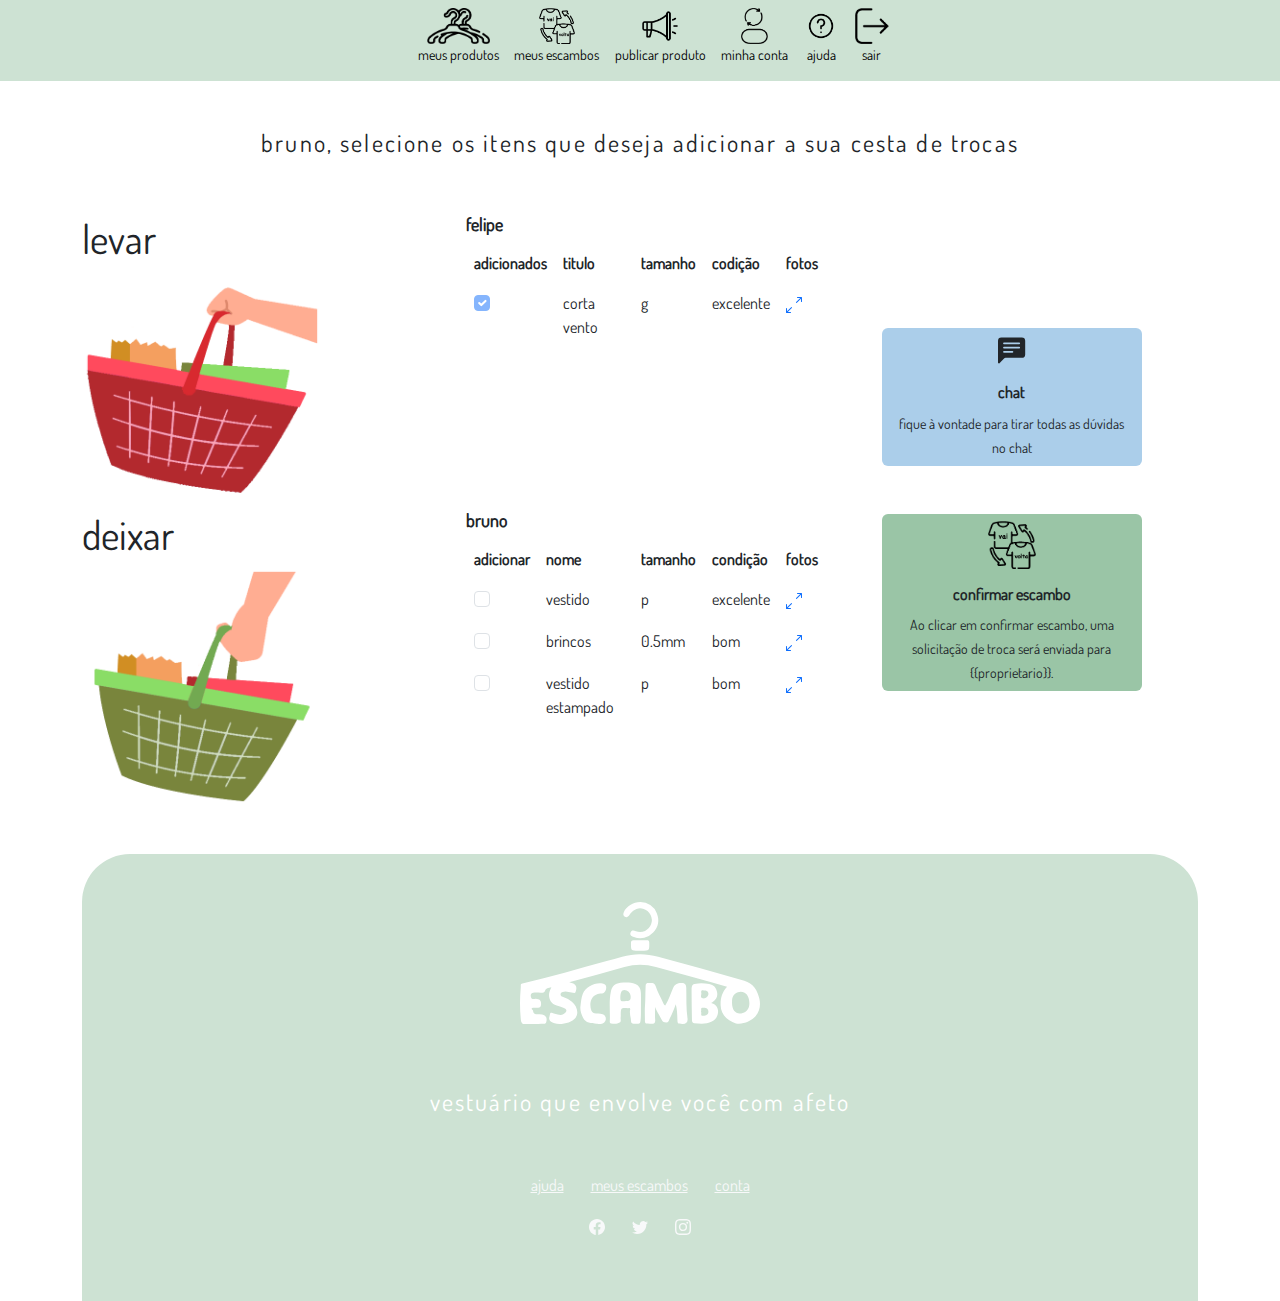
<file: escambo_selecao.html>
<!DOCTYPE html>
<htmllang="pt-bt">

    <head>
        <meta charset="utf-8">
        <meta name="viewport" content="width=device-width, initial-scale=1.0, shrink-to-fit=no">
        <title>Escambo</title>
        <link rel="stylesheet" href="assets/bootstrap/css/bootstrap.min.css">
        <link rel="stylesheet" href="assets/css/styleSelecao.css">
    </head>

    <body>
        <!--NAV ICONES-->
        <div class="small_nav">
            <div class="container">
                <div class="itens">
                    <nav class="a">
                        <ul>
                            <li><img src="assets/img/icons/meus_produtos.png" title="meus produtos"><br>meus produtos
                            </li>
                            <li><img src="assets/img/icons/meus_escambo.png" title="meus escambos"><br>meus escambos
                            </li>
                            <li><img src="assets/img/icons/publica.png" title="publicar produto"><br>publicar produto
                            </li>
                            <li><img src="assets/img/icons/conta.png" title="minha conta"><br>minha conta</li>
                            <li><img src="assets/img/icons/ajuda.png" title="ajuda"><br>ajuda</li>
                            <li><img src="assets/img/icons/sair.png" title="sair"><br>sair</li>
                        </ul>
                    </nav>
                </div>
            </div>
        </div>
        <div class="slogan">
            <h4>bruno, selecione os itens que deseja adicionar a sua cesta de trocas</h4>
        </div>
        <!--sesção cestas-->
        <div class="container">
            <div class="container-cesta">
                
                <!-- cesta vem -->
                <div class="cesta-vem">
                    <div class="row">
                        <div class="col-sm">
                            <h1>levar</h1>
                            <img class="cestas" src="assets/img/cesta/cesta-vai.png">
                        </div>
                        <div class="col-sm">
                            <h2>felipe</h2>
                            <table class="table table-borderless">
                                <thead>
                                    <tr>
                                        <th scope="col">adicionados</th>
                                        <th scope="col">titulo</th>
                                        <th scope="col">tamanho</th>
                                        <th scope="col">codição</th>
                                        <th scope="col">fotos</th>
                                    </tr>
                                </thead>
                                <tbody>
                                    <tr>
                                        <th scope="row">
                                            <div class="form-check">
                                                <input class="form-check-input" type="checkbox" value=""
                                                    id="flexCheckCheckedDisabled" checked disabled>
                                                <label class="form-check-label" for="flexCheckCheckedDisabled">
                                            </div>
                                        </th>
                                        <td>corta vento</td>
                                        <td>G</td>
                                        <td>excelente</td>
                                        <th scope="col">
                                            <a href="#">
                                                <svg xmlns="http://www.w3.org/2000/svg" width="16" height="16"
                                                    fill="currentColor" class="bi bi-arrows-angle-expand"
                                                    viewBox="0 0 16 16">
                                                    <path fill-rule="evenodd"
                                                        d="M5.828 10.172a.5.5 0 0 0-.707 0l-4.096 4.096V11.5a.5.5 0 0 0-1 0v3.975a.5.5 0 0 0 .5.5H4.5a.5.5 0 0 0 0-1H1.732l4.096-4.096a.5.5 0 0 0 0-.707zm4.344-4.344a.5.5 0 0 0 .707 0l4.096-4.096V4.5a.5.5 0 1 0 1 0V.525a.5.5 0 0 0-.5-.5H11.5a.5.5 0 0 0 0 1h2.768l-4.096 4.096a.5.5 0 0 0 0 .707z" />
                                                </svg>
                                            </a>
                                        </th>
                                    </tr>
                                </tbody>
                            </table>
                        </div>
                    </div>
                </div>
                
                <!-- cesta vai -->
                <div class="cesta-vai">
                    <div class="row">
                        <div class="col-sm">
                            <h1>deixar</h1>
                            <img class="cestas" src="assets/img/cesta/cesta-vem.png">
                        </div>
                        <div class="col-sm">
                            <h2>bruno</h2>
                            <table class="table table-borderless">
                                <thead>
                                    <tr>
                                        <th scope="col">adicionar</th>
                                        <th scope="col">nome</th>
                                        <th scope="col">tamanho</th>
                                        <th scope="col">condição</th>
                                        <th scope="col">fotos</th>
                                    </tr>
                                </thead>
                                <tbody>
                                    <tr>
                                        <th scope="row">
                                            <div class="form-check">
                                                <input class="form-check-input" type="checkbox" value=""
                                                    id="flexCheckDefault">
                                            </div>
                                        </th>
                                        <td>vestido</td>
                                        <td>p</td>
                                        <td>excelente</td>
                                        <th scope="col">
                                            <a href="#">
                                                <svg xmlns="http://www.w3.org/2000/svg" width="16" height="16"
                                                    fill="currentColor" class="bi bi-arrows-angle-expand"
                                                    viewBox="0 0 16 16">
                                                    <path fill-rule="evenodd"
                                                        d="M5.828 10.172a.5.5 0 0 0-.707 0l-4.096 4.096V11.5a.5.5 0 0 0-1 0v3.975a.5.5 0 0 0 .5.5H4.5a.5.5 0 0 0 0-1H1.732l4.096-4.096a.5.5 0 0 0 0-.707zm4.344-4.344a.5.5 0 0 0 .707 0l4.096-4.096V4.5a.5.5 0 1 0 1 0V.525a.5.5 0 0 0-.5-.5H11.5a.5.5 0 0 0 0 1h2.768l-4.096 4.096a.5.5 0 0 0 0 .707z" />
                                                </svg>
                                            </a>
                                        </th>
                                    </tr>
                                    <tr>
                                        <th scope="row">
                                            <div class="form-check">
                                                <input class="form-check-input" type="checkbox" value=""
                                                    id="flexCheckDefault">
                                            </div>
                                        </th>
                                        <td>brincos</td>
                                        <td>0.5mm</td>
                                        <td>bom</td>
                                        <th scope="col">
                                            <a href="#">
                                                <svg xmlns="http://www.w3.org/2000/svg" width="16" height="16"
                                                    fill="currentColor" class="bi bi-arrows-angle-expand"
                                                    viewBox="0 0 16 16">
                                                    <path fill-rule="evenodd"
                                                        d="M5.828 10.172a.5.5 0 0 0-.707 0l-4.096 4.096V11.5a.5.5 0 0 0-1 0v3.975a.5.5 0 0 0 .5.5H4.5a.5.5 0 0 0 0-1H1.732l4.096-4.096a.5.5 0 0 0 0-.707zm4.344-4.344a.5.5 0 0 0 .707 0l4.096-4.096V4.5a.5.5 0 1 0 1 0V.525a.5.5 0 0 0-.5-.5H11.5a.5.5 0 0 0 0 1h2.768l-4.096 4.096a.5.5 0 0 0 0 .707z" />
                                                </svg>
                                            </a>
                                        </th>
                                    </tr>
                                    <tr>
                                    <tr>
                                        <th scope="row">
                                            <div class="form-check">
                                                <input class="form-check-input" type="checkbox" value=""
                                                    id="flexCheckDefault">
                                            </div>
                                        </th>
                                        <td>vestido estampado</td>
                                        <td>p</td>
                                        <td>bom</td>
                                        <th scope="col">
                                            <a href="#">
                                                <svg xmlns="http://www.w3.org/2000/svg" width="16" height="16"
                                                    fill="currentColor" class="bi bi-arrows-angle-expand"
                                                    viewBox="0 0 16 16">
                                                    <path fill-rule="evenodd"
                                                        d="M5.828 10.172a.5.5 0 0 0-.707 0l-4.096 4.096V11.5a.5.5 0 0 0-1 0v3.975a.5.5 0 0 0 .5.5H4.5a.5.5 0 0 0 0-1H1.732l4.096-4.096a.5.5 0 0 0 0-.707zm4.344-4.344a.5.5 0 0 0 .707 0l4.096-4.096V4.5a.5.5 0 1 0 1 0V.525a.5.5 0 0 0-.5-.5H11.5a.5.5 0 0 0 0 1h2.768l-4.096 4.096a.5.5 0 0 0 0 .707z" />
                                                </svg>
                                            </a>
                                        </th>
                                    </tr>
                                    <tr>
                                </tbody>
                            </table>
                        </div>
                    </div>
                </div>

                <!-- botões -->
                <div class="btn_escambo d-flex align-items-center">
                    <div class="row flex-column justify-content-center">
                        <div class="col-sm text-center">
                            <button type="button" class="btn" id="chat" onclick="window.location.href = 'meus_escambos.html';">
                                <svg xmlns="http://www.w3.org/2000/svg" width="1.7em" height="2em" fill="currentColor"
                                class="bi bi-chat-left-text-fill" viewBox="0 0 16 16">
                                <path
                                    d="M0 2a2 2 0 0 1 2-2h12a2 2 0 0 1 2 2v8a2 2 0 0 1-2 2H4.414a1 1 0 0 0-.707.293L.854 15.146A.5.5 0 0 1 0 14.793V2zm3.5 1a.5.5 0 0 0 0 1h9a.5.5 0 0 0 0-1h-9zm0 2.5a.5.5 0 0 0 0 1h9a.5.5 0 0 0 0-1h-9zm0 2.5a.5.5 0 0 0 0 1h5a.5.5 0 0 0 0-1h-5z" />
                            </svg>
                            <h6><b>chat</b></h6><small>fique à vontade para tirar todas as dúvidas no chat</small>
                            </button>
                        </div>

                        <div class="col-sm text-center">
                            <button type="button" class="btn" onclick="window.location.href = 'meus_escambos.html';">
                                <img src="assets/img/icons/meus_escambo.png" class="img_botao">
                                <h6><b>confirmar escambo</b></h6>
                                <small>Ao clicar em confirmar escambo, uma solicitação de troca será enviada para {{proprietario}}.</small>
                            </button>
                        </div>
                    </div>
                </div>  

            </div>
        </div>
        <!--RODA PÉ-->
        <div class="container">
            <div class="row">
                <div class="col-md-12 col-xxl-12">
                    <footer class="text-center">
                        <div class="container text-white py-4 py-lg-5">
                            <svg xmlns="http://www.w3.org/2000/svg" viewBox="0 0 408.81 208.6" fill="white"
                                style="width: 15em; margin-bottom: 1em;">
                                <defs>
                                    <style>
                                        .cls-1333 {
                                            fill: white;
                                        }
                                    </style>
                                </defs>
                                <title>marca_grafica</title>
                                <g id="Camada_2" data-name="Camada 2">
                                    <g id="logo">
                                        <path
                                            d="M247.43,176.22c6-9,8.79-19.21,13-28.71,3.16-7.1,7-9.24,14.57-9.33,6.13-.07,8.15,3.06,8.22,8.45.11,8.8.29,17.61.26,26.41a194.16,194.16,0,0,0,1.87,25.05c.84,6.48-2.17,9.84-8.62,9.67-8.42-.22-8.38-.22-8.67-8.82-.26-7.68-.27-15.4-2.73-24.89-3.25,10.27-7.43,18.12-11,26.24-1,2.33-1.56,5.26-5.39,5.05-3.34-.18-5.7-.82-7.4-4.22-3.61-7.23-8.21-14-11.4-22.2,0,7.86-.5,15,.16,22,.52,5.47-2.07,6.5-6.35,6.45-2.29,0-4.59-.54-6.86-.42-3.42.17-4.35-1.5-4.32-4.56.08-8.59-.56-17.23.16-25.76.88-10.44.42-20.88,1-31.31.19-3.58-.11-7.37,4.44-7.33S229,136.33,231,143c3.07,10,8.52,19,12.76,28.47C244.56,173.19,245.11,175,247.43,176.22Z" />
                                        <path
                                            d="M130.54,207.49c-9.12-.63-18.81-.94-23.33-10.64-2.82-6-5.25-12.57-4.18-19.73,1-7,1.25-14.05,4-20.75,4.72-11.62,21.22-20,33.5-17.4,4.27.92,6.67,3,6.33,6.94-.38,4.35-1.8,8.75-7.14,9.82-1,.21-2.1,0-3.13.09-16.81,2-19,17.93-15.09,29,1.19,3.37,4.29,5,8,5.11,2.51.08,5,0,7.53.29,6.69.76,9.56,4,9.12,9.94-.32,4.26-5.15,7.89-10.58,7.83C133.87,208,132.21,207.66,130.54,207.49Z" />
                                        <path class="cls-1333"
                                            d="M205.09,0A30.39,30.39,0,0,1,233,19c5,12.27,2.83,23.46-6.16,33.09A29.78,29.78,0,0,1,194,59.78c-3.37-1.32-7.37-2.52-5.81-7.25s5-4.26,9.22-2.77a20,20,0,0,0,26-12.11,20.32,20.32,0,0,0-12.67-25.84A20.06,20.06,0,0,0,188.41,19c-.87,1.17-1.44,2.55-2.27,3.75-1.89,2.74-4.59,4-7.58,2.41-3.22-1.67-2.93-4.68-1.74-7.65C180.89,7.28,192.68,0,205.09,0Z" />
                                        <path class="cls-1333"
                                            d="M204.66,83.07h-3.12c-12.61,0-12.43,0-12.54-12.71,0-4.06,1-5.42,5.16-5.22,7.07.34,14.18.23,21.26,0,3.32-.09,4.7.6,4.76,4.39.23,13.52.4,13.52-13,13.52Z" />
                                        <path
                                            d="M407.89,165.45c-3.1-15.13-11-27.1-25.8-31.39C333.32,120,284.23,106.92,235.32,93.32c-20.44-5.69-40.75-5.92-61.15,0-8.83,2.55-17.68,5.07-26.57,7.38C99.68,113.13,52.53,128.47,4.07,138.84c-2,.44-2.86,1.28-2.77,3.33a40.84,40.84,0,0,1-.18,5.64,277,277,0,0,0,.35,53.25c.41,4.2,2.75,8.09,7.65,7.47,10.43-1.3,20.87-.5,31.29-.94,3-.12,4-1.6,4.55-4.07,1.69-7.91-2-12-11.94-12.26-5-.14-10,1.05-10.84-6.08-.18-1.42-3.22-1.94-2.22-3.9.86-1.68,3-1.13,4.62-1.19,1.89-.07,3.78-.11,5.66,0,3.65.21,5.27-1.4,5.6-5.07.61-7-2.06-10-9-10.33-2.6-.14-6.2,2-7.77-1.7-2.36-5.52.45-9.13,6.55-8.9,3.36.13,6.71.2,10.06.45,2.73.2,5.82-.46,6.59-2.71,1.79-5.18,6-5.56,11.16-6.64-1.14,2.7-2,4.58-2.75,6.48-3.45,8.32,0,21.89,11.75,24.51,3.85.85,7.52,2.48,11.27,3.79,2.42.84,5.2,1.93,5.35,4.67.16,2.9-2.39,4.67-4.7,6.22-3.25,2.18-6.65,2.08-10.19.87a52.7,52.7,0,0,0-6.58-1.94c-2.19-.44-5.93-2.74-6.28.51-.47,4.23-4,9,1.08,13.27,9,7.64,34.12,4.11,42-6.08,6.6-8.49,2.31-20.58-6-27.54a43.8,43.8,0,0,0-15.8-8.7c-1.92-.55-3.53-1.48-3.55-3.79,0-2.59,1.85-3.53,3.89-4.3a12.85,12.85,0,0,1,7.42-.32c3.28.7,6.56,1.45,9.87,1.94,1.78.26,3.69.55,4.56-2,3-8.93.93-12.94-8.17-15.29-.8-.21-1.57-.49-2.89-.9,31.75-8.72,63-17.07,94.11-25.94a95.13,95.13,0,0,1,53.69,0c21.69,6.24,43.54,12,65.3,18,18.38,5.07,36.74,10.22,55.85,15.54-8.73,9.38-11.25,20.2-10.9,31.84.44,14.73,10,25.88,26.08,30.74,9.71,2.93,26.7-3.69,33.66-12.44S410.09,176.16,407.89,165.45Zm-18,13.4c-1.64,6.35-8.48,11.26-15.66,11.23-8.28,0-13.61-7.62-13-19.7-.07-6.67,1.3-13.57,9.85-16.6a14,14,0,0,1,11.48.84C389.09,157.92,392.41,169.19,389.93,178.85Z" />
                                        <path
                                            d="M206,155.9c-.16-7.11-2.49-13.36-9.54-16.22-8.15-3.31-16.86-3.14-25.38-2-9.82,1.34-14.49,6.07-16.49,16-3.35,16.58-.76,33.4-1.68,50.08-.08,1.53.48,3.17,2.25,3.29,4.94.35,10.05,1.24,14.56-1.63,3.3-2.09,1.14-5.64,1.72-8.47a31,31,0,0,0,.16-5c.28-11.62.28-11.62,12.06-11.16a10.43,10.43,0,0,0,1.25,0c2.2-.23,3.23.76,2.72,2.91-1.57,6.55,1.4,12.73,1.45,19.12,0,3.75,1.83,4.67,5.06,4.52a37.5,37.5,0,0,1,6.27,0c3.54.42,4.41-1.13,4.84-4.49,1.09-8.56.64-17.14.78-25.7C206,170.14,206.17,163,206,155.9Zm-28.11,13c-3.31.54-7.26,1.55-7-5.52.33-9.13,1.85-13.14,6.86-13.31a10.88,10.88,0,0,1,10.7,10C188.67,167.82,187.93,168.5,177.9,168.87Z" />
                                        <path
                                            d="M337.35,185.17c-.41-7.16-4.9-11.25-11.8-13.24,1.09-.66,2-1.18,2.84-1.75,6.24-4.15,8.73-9.8,7.33-16.59-1.64-8-5.89-12.48-13.48-13.79a73.5,73.5,0,0,0-18.79-1.07c-9.81.85-11.12,1.83-11.17,11.76-.07,16.75.36,33.52.61,50.28,0,2.63.57,5.47,3.67,5.73,10.2.86,20.6,2.17,30.17-2.84C334,199.85,337.83,193.49,337.35,185.17Zm-25,8.72c-6.62.35-1.87-5.08-4.22-6.79,1.72-2.49-1.75-7.09,3.59-6.78,4,.23,8.87.37,9.18,6.22S317.06,193.65,312.31,193.89Zm-.91-29.83c-5.77-1.21-1.79-6.16-2.63-9.3-1-3.82,1.45-4.73,4-4.17,4.58.24,8.13.84,8.18,5.74C321,160.81,316.2,165.07,311.4,164.06Z" />
                                    </g>
                                </g>
                            </svg>
                            <div class="slogan">
                                <h4>Vestuário que envolve você com afeto</h4>
                            </div>

                            <ul class="list-inline">
                                <li class="list-inline-item me-4"><a class="link-light" href="#">ajuda</a></li>
                                <li class="list-inline-item me-4"><a class="link-light" href="#">meus escambos</a></li>
                                <li class="list-inline-item"><a class="link-light" href="#">conta</a></li>
                            </ul>
                            <ul class="list-inline">
                                <li class="list-inline-item me-4"><svg xmlns="http://www.w3.org/2000/svg" width="1em"
                                        height="1em" fill="currentColor" viewBox="0 0 16 16"
                                        class="bi bi-facebook text-light">
                                        <path
                                            d="M16 8.049c0-4.446-3.582-8.05-8-8.05C3.58 0-.002 3.603-.002 8.05c0 4.017 2.926 7.347 6.75 7.951v-5.625h-2.03V8.05H6.75V6.275c0-2.017 1.195-3.131 3.022-3.131.876 0 1.791.157 1.791.157v1.98h-1.009c-.993 0-1.303.621-1.303 1.258v1.51h2.218l-.354 2.326H9.25V16c3.824-.604 6.75-3.934 6.75-7.951z">
                                        </path>
                                    </svg></li>
                                <li class="list-inline-item me-4"><svg xmlns="http://www.w3.org/2000/svg" width="1em"
                                        height="1em" fill="currentColor" viewBox="0 0 16 16"
                                        class="bi bi-twitter text-light">
                                        <path
                                            d="M5.026 15c6.038 0 9.341-5.003 9.341-9.334 0-.14 0-.282-.006-.422A6.685 6.685 0 0 0 16 3.542a6.658 6.658 0 0 1-1.889.518 3.301 3.301 0 0 0 1.447-1.817 6.533 6.533 0 0 1-2.087.793A3.286 3.286 0 0 0 7.875 6.03a9.325 9.325 0 0 1-6.767-3.429 3.289 3.289 0 0 0 1.018 4.382A3.323 3.323 0 0 1 .64 6.575v.045a3.288 3.288 0 0 0 2.632 3.218 3.203 3.203 0 0 1-.865.115 3.23 3.23 0 0 1-.614-.057 3.283 3.283 0 0 0 3.067 2.277A6.588 6.588 0 0 1 .78 13.58a6.32 6.32 0 0 1-.78-.045A9.344 9.344 0 0 0 5.026 15z">
                                        </path>
                                    </svg></li>
                                <li class="list-inline-item"><svg xmlns="http://www.w3.org/2000/svg" width="1em"
                                        height="1em" fill="currentColor" viewBox="0 0 16 16"
                                        class="bi bi-instagram text-light">
                                        <path
                                            d="M8 0C5.829 0 5.556.01 4.703.048 3.85.088 3.269.222 2.76.42a3.917 3.917 0 0 0-1.417.923A3.927 3.927 0 0 0 .42 2.76C.222 3.268.087 3.85.048 4.7.01 5.555 0 5.827 0 8.001c0 2.172.01 2.444.048 3.297.04.852.174 1.433.372 1.942.205.526.478.972.923 1.417.444.445.89.719 1.416.923.51.198 1.09.333 1.942.372C5.555 15.99 5.827 16 8 16s2.444-.01 3.298-.048c.851-.04 1.434-.174 1.943-.372a3.916 3.916 0 0 0 1.416-.923c.445-.445.718-.891.923-1.417.197-.509.332-1.09.372-1.942C15.99 10.445 16 10.173 16 8s-.01-2.445-.048-3.299c-.04-.851-.175-1.433-.372-1.941a3.926 3.926 0 0 0-.923-1.417A3.911 3.911 0 0 0 13.24.42c-.51-.198-1.092-.333-1.943-.372C10.443.01 10.172 0 7.998 0h.003zm-.717 1.442h.718c2.136 0 2.389.007 3.232.046.78.035 1.204.166 1.486.275.373.145.64.319.92.599.28.28.453.546.598.92.11.281.24.705.275 1.485.039.843.047 1.096.047 3.231s-.008 2.389-.047 3.232c-.035.78-.166 1.203-.275 1.485a2.47 2.47 0 0 1-.599.919c-.28.28-.546.453-.92.598-.28.11-.704.24-1.485.276-.843.038-1.096.047-3.232.047s-2.39-.009-3.233-.047c-.78-.036-1.203-.166-1.485-.276a2.478 2.478 0 0 1-.92-.598 2.48 2.48 0 0 1-.6-.92c-.109-.281-.24-.705-.275-1.485-.038-.843-.046-1.096-.046-3.233 0-2.136.008-2.388.046-3.231.036-.78.166-1.204.276-1.486.145-.373.319-.64.599-.92.28-.28.546-.453.92-.598.282-.11.705-.24 1.485-.276.738-.034 1.024-.044 2.515-.045v.002zm4.988 1.328a.96.96 0 1 0 0 1.92.96.96 0 0 0 0-1.92zm-4.27 1.122a4.109 4.109 0 1 0 0 8.217 4.109 4.109 0 0 0 0-8.217zm0 1.441a2.667 2.667 0 1 1 0 5.334 2.667 2.667 0 0 1 0-5.334z">
                                        </path>
                                    </svg></li>
                            </ul>
                        </div>
                    </footer>
                </div>
            </div>
        </div>

        <script src="assets/bootstrap/js/bootstrap.min.js"></script>
        <script src="assets/js/varal.js"></script>
        <script>
            const images = ["assets/img/corta-vento2.jpg", "assets/img/corta-vento3.jpg", "assets/img/corta-vento.jpg"]; // Adicione o caminho das suas imagens aqui
            const slide = document.getElementById("slide");
            let currentIndex = 0;

            function changeSlide() {
                slide.src = images[currentIndex];
                currentIndex = (currentIndex + 1) % images.length;
            }

            setInterval(changeSlide, 3000); // Altere o tempo (em milissegundos) entre as trocas de slides conforme necessário
        </script>
    </body>

    </html>
</file>
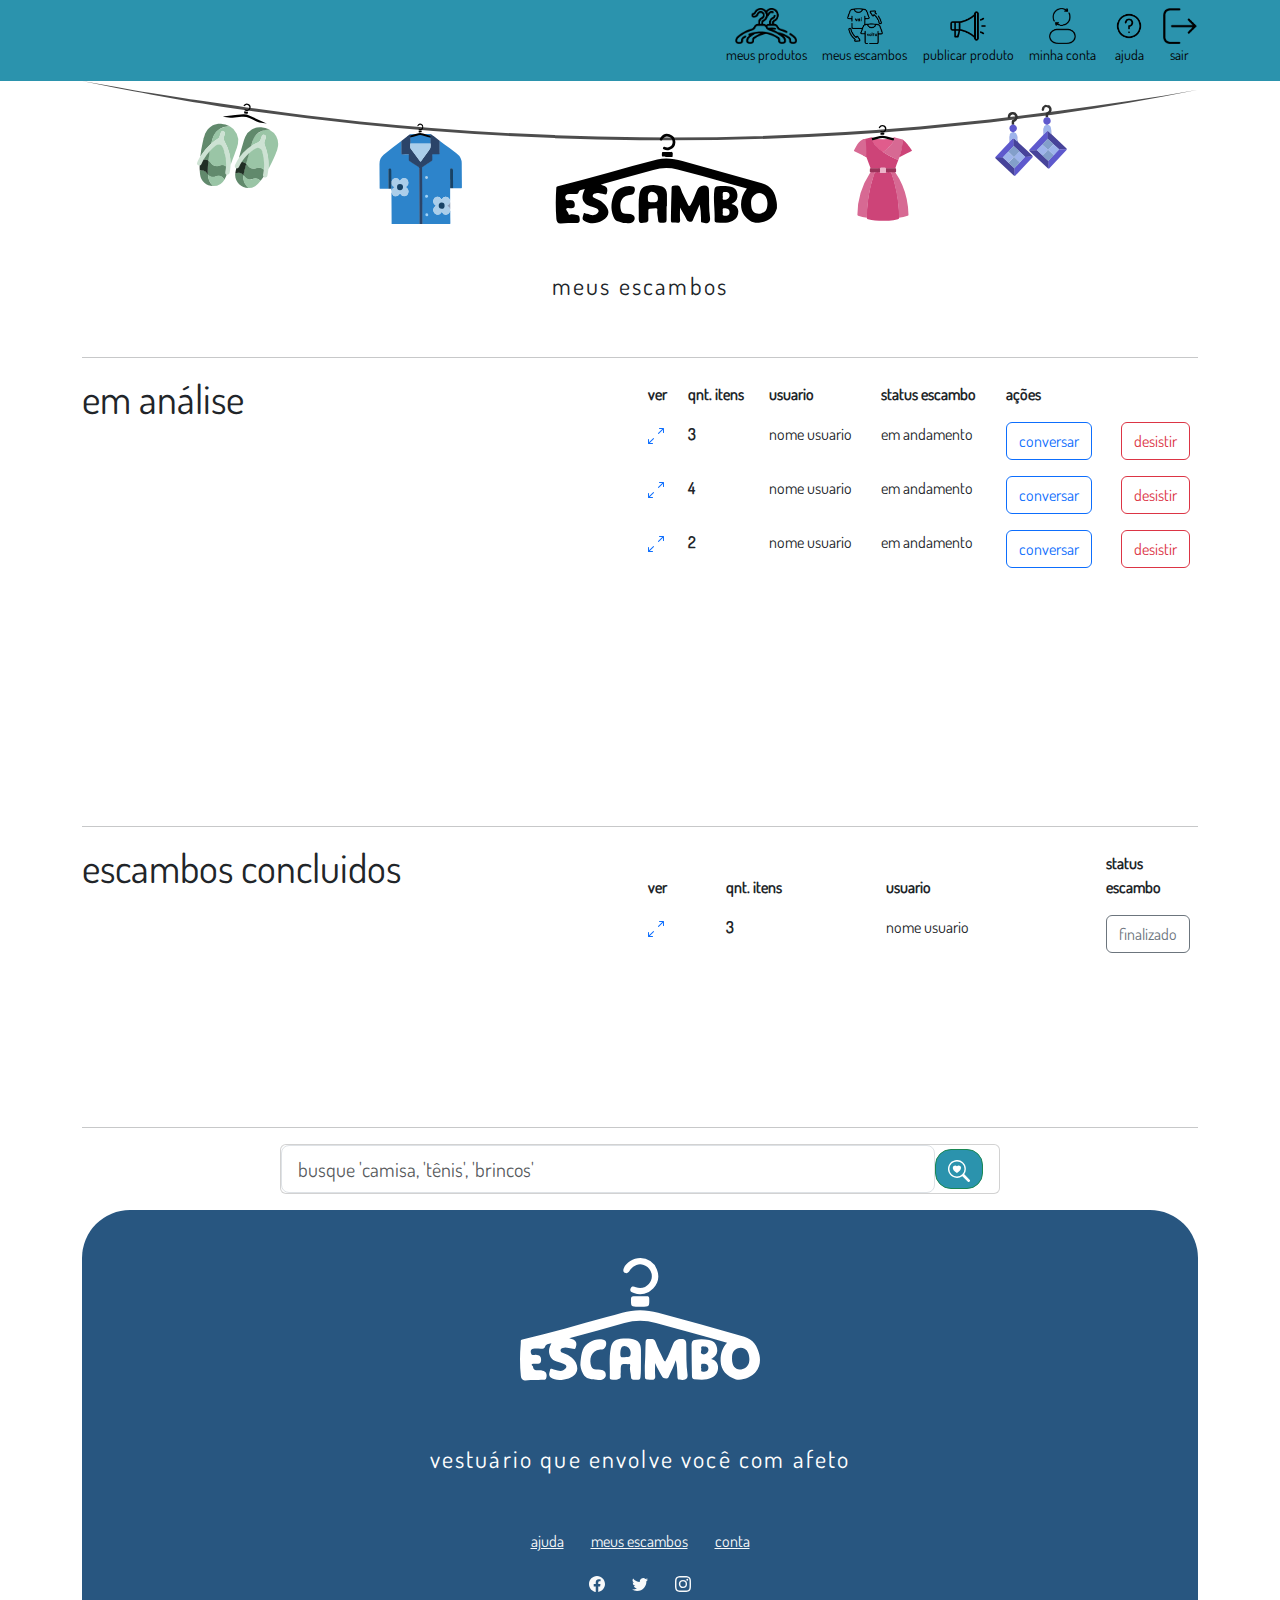
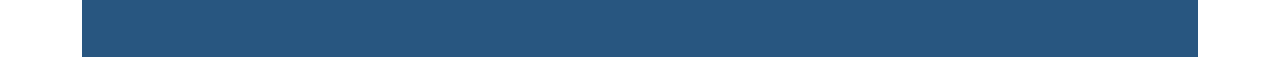
<file: meus_escambos.html>
<!DOCTYPE html>
<htmllang="pt-bt">

    <head>
        <meta charset="utf-8">
        <meta name="viewport" content="width=device-width, initial-scale=1.0, shrink-to-fit=no">
        <title>Escambo</title>
        <link rel="stylesheet" href="assets/bootstrap/css/bootstrap.min.css">
        <link rel="stylesheet" href="assets/css/styleEscambos.css">
        <style>
            .foto {
              display: inline-block;
              margin-right: 5px;
            }
          </style>
    </head>

    <body>
       <!--NAV ICONES-->
       <div class="small_nav">
            <div class="container">
                <div class="itens">   
                    <nav class="a">
                        <ul>                            
                            <li><img src="assets/img/icons/meus_produtos.png" title="meus produtos"><br>meus produtos</li>                            
                            <li><img src="assets/img/icons/meus_escambo.png" title="meus escambos"><br>meus escambos</li>                              
                            <li><img src="assets/img/icons/publica.png" title="publicar produto"><br>publicar produto</li>                          
                            <li><img src="assets/img/icons/conta.png" title="minha conta"><br>minha conta</li>
                            <li><img src="assets/img/icons/ajuda.png" title="ajuda"><br>ajuda</li>
                            <li><img src="assets/img/icons/sair.png" title="sair"><br>sair</li>
                        </ul>
                    </nav>
                </div>
            </div>
        </div>

        <!--NAV VARAL-->
        <div class="container">
            <div class="row">
                <svg id="varal_elementos" xmlns="http://www.w3.org/2000/svg" viewBox="0 0 1153 148.28">
                    <g id="varal">
                        <path class="cls-1"
                            d="M71.5,153.5l35.71,6.27,17.84,3.16c6,1,11.93,1.93,17.89,2.9l35.79,5.72,4.47.71,4.49.64,9,1.27,17.94,2.55,17.91,2.71c3,.46,6,.94,9,1.37l9,1.19,35.92,4.78c12,1.7,24,3,36,4.35l36,4.11q144.17,14.88,289.3,16.44,144.92,1.46,289.54-11.09L973.23,197c12-1.23,24-2.35,36-3.67,24-3,48-5.9,71.91-9s47.89-6.42,71.77-10.07,47.73-7.59,71.54-11.77c-47.39,9.55-95.06,17.71-142.9,24.81-6,.88-12,1.58-18,2.31l-18,2.22-36,4.47c-12,1.32-24.06,2.44-36.09,3.67l-36.09,3.59q-144.53,12.63-289.83,11.1Q502.53,213.23,358,198.22l-36-4.12c-12-1.38-24-2.66-36-4.35L250,185l-9-1.19-9-1.33-17.93-2.74-17.9-2.88-8.95-1.45-4.48-.73-4.46-.8-35.69-6.44c-5.95-1.09-11.9-2.11-17.84-3.25l-17.78-3.52Z"
                            transform="translate(-71.5 -153.5)" />
                    </g>

                    <a href="index.html">
                        <g id="Chinelo">
                            <path class="cls-2"
                                d="M193.72,231.18q.81-6.65,2.24-13.18c.28-1.32.62-2.62.92-3.93.05-.2.24-.41,0-.63l.32-1a.54.54,0,0,0,.19-.57l.27-.85a5.31,5.31,0,0,0,.61-1.85l.46-1.43a11.21,11.21,0,0,0,1.24-2.08c3.82-6,9.32-8.4,16.21-7.86a18.87,18.87,0,0,1,6.73,1.89,10.86,10.86,0,0,1,1.14.66c-.2.44-.6.25-.91.24a16.36,16.36,0,0,0-15.77,9.95,32.31,32.31,0,0,0-1.95,6.44,5,5,0,0,1-.38,1.13,18,18,0,0,1-2,2,53.68,53.68,0,0,0-8.46,10.3C194.37,230.7,194.28,231.2,193.72,231.18Z"
                                transform="translate(-71.5 -153.5)" />
                            <path class="cls-3" d="M198.31,209.17a2.66,2.66,0,0,1-.61,1.85Z"
                                transform="translate(-71.5 -153.5)" />
                            <path class="cls-4" d="M197.43,211.87c.13.26.1.46-.19.57Z"
                                transform="translate(-71.5 -153.5)" />
                            <path class="cls-5"
                                d="M265.07,203.75a16.57,16.57,0,0,1,9,16.55,32.31,32.31,0,0,1-2.55,8.66q-1.75,4.36-3.83,8.6c-1,2.1-2.08,4.2-3.25,6.23-.07.13-.11.28-.28.32-.41-.27-.2-.68-.18-1a55.88,55.88,0,0,0-.44-11.12,52.81,52.81,0,0,0-3.3-12.23,5.74,5.74,0,0,1-.09-4.29c.41-1.1.75-2.23,1.1-3.35a2.1,2.1,0,1,0-3.94-1.41,17.82,17.82,0,0,0-.84,2.56,5.56,5.56,0,0,1-3.54,4.05,46.09,46.09,0,0,0-6.07,3.17c-.2.12-.4.32-.67.14a.52.52,0,0,1,0-.3c1.06-3.85,2.15-7.67,4.9-10.76a16.74,16.74,0,0,1,13.33-5.74C264.59,203.81,264.84,203.93,265.07,203.75Z"
                                transform="translate(-71.5 -153.5)" />
                            <path class="cls-5"
                                d="M204.92,218.08c.63-2,.93-4.18,1.7-6.18a17.52,17.52,0,0,1,6.89-8.89,16.65,16.65,0,0,1,9.86-2.59,1.19,1.19,0,0,0,.72-.07,16.59,16.59,0,0,1,8.53,17.9,59.44,59.44,0,0,1-2.9,9.1c-.58,1.65-1.19,3.28-1.79,4.92q-1.41,3.82-2.84,7.64c-.36-.21-.24-.57-.24-.86a43.9,43.9,0,0,0-1.29-11.19,43.38,43.38,0,0,0-4.68-11.56,5.71,5.71,0,0,1-1.14-4,25.46,25.46,0,0,1,.86-2.86,15,15,0,0,0,.47-1.58,2.19,2.19,0,0,0-1.45-2.54,2.1,2.1,0,0,0-2.58,1.46c-.45,1.27-.85,2.56-1.26,3.85a5.15,5.15,0,0,1-2.3,2.92,53.09,53.09,0,0,0-5.81,4.18C205.46,217.9,205.28,218.22,204.92,218.08Z"
                                transform="translate(-71.5 -153.5)" />
                            <path class="cls-6"
                                d="M246.2,220.63a53.42,53.42,0,0,1,7.1-3.74,4.7,4.7,0,0,0,2.79-3.2c.28-1,.61-1.91.92-2.85a2.44,2.44,0,0,1,3.07-1.77,2.4,2.4,0,0,1,1.31,3.15c-.38,1.19-.73,2.39-1.17,3.56a5.91,5.91,0,0,0,.39,4.48A51.94,51.94,0,0,1,264.23,240c0,1.39-.07,2.78-.1,4.16-.31,1.89-.45,3.8-.83,5.67-.11.53-.17,1.08-.3,1.61-.46,1.79-2.24,2.31-3.93,1.15a1.89,1.89,0,0,1-.73-2.23c.29-1.62.56-3.24.79-4.87a48.8,48.8,0,0,0,.1-10.67,48,48,0,0,0-1.64-8.58,4.4,4.4,0,0,0-5.25-3.36,7.49,7.49,0,0,0-2.29,1.07A39.71,39.71,0,0,0,237,236.64c-.16.26-.31.51-.45.78a41.52,41.52,0,0,0-2.64,4.92,2.51,2.51,0,0,1-2.25,1.57c-.26,0-.55.06-.74-.21-1.65-.87-2-2-1.21-3.67a64.45,64.45,0,0,1,4-7.13,23.1,23.1,0,0,1,3.58-4.76,42.85,42.85,0,0,1,8.23-7.21C245.69,220.78,245.89,220.57,246.2,220.63Z"
                                transform="translate(-71.5 -153.5)" />
                            <path class="cls-6"
                                d="M204.92,218.08a64.75,64.75,0,0,1,6.75-4.89,4.42,4.42,0,0,0,1.89-2.52c.42-1.3.84-2.61,1.27-3.92a2.37,2.37,0,0,1,2.92-1.64,2.47,2.47,0,0,1,1.45,3,20.73,20.73,0,0,1-.82,2.49,5.7,5.7,0,0,0,.66,5.59,41.86,41.86,0,0,1,5.09,13.29,46.15,46.15,0,0,1,.92,9.95,3.13,3.13,0,0,0,0,.43c-.19,1.71-.19,3.43-.49,5.13-.19,1.12-.34,2.26-.56,3.38-.27,1.43-1.4,2.08-3.06,1.84-1,0-1.88-1.47-1.66-2.62.13-.71.25-1.42.37-2.13a33.52,33.52,0,0,0,.42-3.61,34.37,34.37,0,0,0,0-7.17A37.65,37.65,0,0,0,216.62,222a4.33,4.33,0,0,0-7-1.56,46.36,46.36,0,0,0-6.27,5.86,50.74,50.74,0,0,0-6.26,8.78c-.78,1.44-1.53,2.91-2.22,4.4a2.48,2.48,0,0,1-1.17,1.3c-.23.12-.47.29-.76.11-2.31,0-3.22-1.65-2.24-3.77.85-1.83,1.8-3.6,2.77-5.36a1.92,1.92,0,0,0,.2-.55c.1-.08.23-.13.29-.23A54.5,54.5,0,0,1,204.92,218.08Z"
                                transform="translate(-71.5 -153.5)" />
                            <path class="cls-2"
                                d="M259.32,245.36a39.3,39.3,0,0,1-.75,4.72,2.79,2.79,0,0,0,.5,2.46c-1,1.38-1.95,2.76-3.05,4-.37.11-.54-.18-.74-.38a6.47,6.47,0,0,0-6.58-1.62c-.62.16-1.22.42-1.85.56a6.93,6.93,0,0,1-7.36-2.49c-.34-.42-.62-.88-1.09-1.39a13,13,0,0,0-.06,3.83,13.32,13.32,0,0,0,4.25,8c.29.27.83.42.7,1-7.62,0-14.51-6.7-13.46-15.07a7.07,7.07,0,0,1,7.38.47c.95.75,1,.72,1.22-.46.72-3.27,1.63-6.49,2.47-9.72a.68.68,0,0,1,.15-.26c.37-.19.54.12.75.31a9.49,9.49,0,0,1,1.35,1.67,6.65,6.65,0,0,0,7.54,2.55,13.62,13.62,0,0,1,3.69-.76,6.33,6.33,0,0,1,4.38,1.69A1.37,1.37,0,0,1,259.32,245.36Z"
                                transform="translate(-71.5 -153.5)" />
                            <path class="cls-2"
                                d="M220.28,241.84a29.76,29.76,0,0,1-.66,5.32c-.28,1.62-.06,2.18,1.36,3.1a52.14,52.14,0,0,1-2.25,4.93c-.49.08-.61-.36-.82-.63a7.38,7.38,0,0,0-3.3-2.54,7.21,7.21,0,0,0-4.87.14,7.64,7.64,0,0,1-5.37.15,7.22,7.22,0,0,1-2.61-1.73c.22,4.26,1.47,8,4.73,10.79.19.16.47.32.36.66a13.39,13.39,0,0,1-13.37-11.88c-.15-1.4-.26-2.81-.39-4.22a6.06,6.06,0,0,1,5.2.52,8.86,8.86,0,0,1,3,2.94c0-1.69-.06-3.25,0-4.81.07-2.52.26-5,.5-7.54,0-.43,0-.91.36-1.26.37-.11.6.16.84.36a11.94,11.94,0,0,1,1.68,1.87,7.62,7.62,0,0,0,2.73,2.56,6.9,6.9,0,0,0,5.61.24,8.5,8.5,0,0,1,4.73-.43A4.28,4.28,0,0,1,220.28,241.84Z"
                                transform="translate(-71.5 -153.5)" />
                            <path class="cls-2"
                                d="M246.2,220.63a47.92,47.92,0,0,0-8.48,7.23c-1.47,1.59-2.74,3.34-4.06,5q2.11-7.92,4.47-15.78a41.37,41.37,0,0,1,2.06-6,16.65,16.65,0,0,1,16.41-9.78,19.56,19.56,0,0,1,8.47,2.42c.28.57-.28.28-.34.27a16.07,16.07,0,0,0-4,.25,16.33,16.33,0,0,0-11.67,8.39,18.32,18.32,0,0,0-1.72,4C247,218,246.56,219.31,246.2,220.63Z"
                                transform="translate(-71.5 -153.5)" />
                            <path class="cls-5"
                                d="M206.85,262c-.68-.78-1.48-1.43-2.15-2.23a15.4,15.4,0,0,1-3.13-8.83c0-.12,0-.25,0-.37s0-.23,0-.51a8.07,8.07,0,0,0,2.76,2,7.51,7.51,0,0,0,5.42-.1,6.83,6.83,0,0,1,8.3,2.39c.23.28.38.64.73.82A13.06,13.06,0,0,1,206.85,262Z"
                                transform="translate(-71.5 -153.5)" />
                            <path class="cls-5"
                                d="M243.29,264.1c-.39-.71-1.1-1.09-1.63-1.67a13.27,13.27,0,0,1-3.44-11.4s.06-.07.11-.13c.45.25.62.74.92,1.12,2.35,3,4.92,3.82,8.54,2.62A6.73,6.73,0,0,1,255.3,256l.72.62c-1.77,2-3.36,4.15-5.68,5.56A12.87,12.87,0,0,1,243.29,264.1Z"
                                transform="translate(-71.5 -153.5)" />
                            <path class="cls-7"
                                d="M202.13,235.79a65.9,65.9,0,0,0-.59,6.58,63.43,63.43,0,0,0,0,7.43c-.29-.07-.38-.26-.5-.44a7.67,7.67,0,0,0-4.26-3.35,7,7,0,0,0-2.7-.17l-.95.09a47.66,47.66,0,0,1-.1-5.07c1.28-.28,1.71-1.34,2.17-2.37a39,39,0,0,1,1.84-3.58.6.6,0,0,1,.36-.26,5.59,5.59,0,0,1,4.74,1Z"
                                transform="translate(-71.5 -153.5)" />
                            <path class="cls-7"
                                d="M241.17,239c-.91,3.86-2.07,7.66-2.88,11.61a5.57,5.57,0,0,1-1.2-.93,6.69,6.69,0,0,0-5.83-1,5.44,5.44,0,0,1-1.43.35,50.78,50.78,0,0,1,1.07-5.33c1.71.08,2.17-.21,3-1.78a30.11,30.11,0,0,1,2.55-4.62,3.64,3.64,0,0,1,2.46.14,4.29,4.29,0,0,1,2.28,1.43S241.16,239,241.17,239Z"
                                transform="translate(-71.5 -153.5)" />
                            <path class="cls-5"
                                d="M259.32,245.36c-2.16-2.45-4.83-2.85-7.79-1.8a7.32,7.32,0,0,1-6.6-.52,6.66,6.66,0,0,1-1.9-1.84,13.61,13.61,0,0,0-1.86-2.21h0a4.74,4.74,0,0,1,.4-2.32c.62-2.29,1.23-4.6,1.87-6.89a10.22,10.22,0,0,1,.63-1.67,34,34,0,0,1,5-3.83c.61-.38,1.23-.75,1.86-1.09a4.54,4.54,0,0,1,6.8,2.89,48.73,48.73,0,0,1,1.64,18.69C259.37,245,259.35,245.17,259.32,245.36Z"
                                transform="translate(-71.5 -153.5)" />
                            <path class="cls-2"
                                d="M244.07,228.11a.44.44,0,0,1,0,.43c-.55,1.39-.8,2.86-1.22,4.29-.6,2-1.13,4.11-1.69,6.16a6.93,6.93,0,0,0-4.76-1.69,26.15,26.15,0,0,1,3-4.36A33.25,33.25,0,0,1,244.07,228.11Z"
                                transform="translate(-71.5 -153.5)" />
                            <path class="cls-5"
                                d="M220.28,241.84c-.38-.23-.75-.47-1.13-.69a7.07,7.07,0,0,0-6.06-.16,6.9,6.9,0,0,1-8.72-3,7.41,7.41,0,0,0-2.24-2.22h0a1,1,0,0,1-.17-.85c.34-2.66.67-5.33,1.11-8a8.37,8.37,0,0,0,.23-.86,47.75,47.75,0,0,1,6.38-5.93,4.53,4.53,0,0,1,7.06,1.58,30.13,30.13,0,0,1,1.34,3.23,40,40,0,0,1,2.31,16.12A2.08,2.08,0,0,1,220.28,241.84Z"
                                transform="translate(-71.5 -153.5)" />
                            <path class="cls-2"
                                d="M203.3,226.1a8.8,8.8,0,0,1-.31,2.7c-.28,2.33-.72,4.64-.86,7a6.41,6.41,0,0,0-5.13-.88A48.55,48.55,0,0,1,203.3,226.1Z"
                                transform="translate(-71.5 -153.5)" />
                        </g>
                    </a>
                    <a href="index.html">
                        <g id="marca_grafica">
                            <path class="cls-8"
                                d="M673.09,225a7.88,7.88,0,0,1-3.09-.72c-.9-.32-1.5-.86-1.09-1.92s1.2-1,2-.64a5.51,5.51,0,0,0,3.67.27,5.57,5.57,0,0,0,4.25-5.17,5.79,5.79,0,0,0-3.54-5.38A5.39,5.39,0,0,0,669,213a3.32,3.32,0,0,0-.52.68c-.49,1.06-1.29,1.86-2.38,1.14s-.41-1.83.13-2.7a8.3,8.3,0,0,1,9.36-3.62,8.78,8.78,0,0,1,6.08,7.91,8.52,8.52,0,0,1-5.82,8A7.39,7.39,0,0,1,673.09,225Z"
                                transform="translate(-71.5 -153.5)" />
                            <path class="cls-8"
                                d="M673.3,232h-.69c-5.22,0-5.2,0-4.77-4.27.06-.67.18-1,1.14-1,2.92,0,5.84,0,8.75,0,.16,0,.38-.05.45,0,1.59,1.29.31,2.9.68,4.33.2.76-.33,1-1.18.94C676.22,232,674.76,232,673.3,232Z"
                                transform="translate(-71.5 -153.5)" />
                            <path
                                d="M706.76,281.21c-2.46,5.53-4.48,10.18-6.58,14.79-.55,1.2-.73,3-2.57,2.91s-3.37-.13-4.39-2.29c-1.91-4.08-4.29-7.94-6.78-12.45,0,4.7-.25,8.84.09,12.94.2,2.45-1,3.09-2.73,2.86-7-1-6.83,2-6.75-6.5.08-9.26.45-18.52.68-27.79,0-1.74-.39-3.95,2.15-4s5.93-1.24,7.13,2.59c1.83,5.82,5,11,7.44,16.56,1.09,2.5,2,2.49,3.31.13,2.51-4.5,4-9.41,6.09-14.11,1.41-3.24,3.56-5.25,7.42-5.29,3.48,0,5,1.52,5.06,4.77.1,4.47.19,8.93.13,13.4a107.71,107.71,0,0,0,1,15.44c.3,2.31-.59,4.19-2.27,4.94-2.08.94-4.53,0-6.75-.57-.29-.07-.35-1.48-.34-2.27A71.9,71.9,0,0,0,706.76,281.21Z"
                                transform="translate(-71.5 -153.5)" />
                            <path
                                d="M630.75,300.17c-2.46.65-5-.8-7.64-1.46a7.69,7.69,0,0,1-5.42-5c-3.33-8.36-2.59-16.65,1.54-24.47,2.87-5.43,12.81-8.73,18.57-6.83,1.87.62,2.11,2.14,2,3.64-.22,2.29-1,4.4-3.64,5-1,.21-2.09.23-3.11.45-7.94,1.73-9.33,8.63-7.55,15.76.56,2.21,2.37,3.37,4.8,3.37a25.43,25.43,0,0,1,4.54.33c3.45.61,5.34,2.64,4.68,5.43s-3,4-5.83,4.09A25.3,25.3,0,0,1,630.75,300.17Z"
                                transform="translate(-71.5 -153.5)" />
                            <path
                                d="M786.26,278.44c-1.55-10.27-5.67-16.52-16.11-19.53-27-7.77-54.19-14.92-81.21-22.64-8.67-2.48-17.65-3.61-26-1.54-34.38,8.53-68.19,19.28-102.69,27.41-1.11.26-1.53.52-1.61,1.72a212.47,212.47,0,0,0,.06,32.21c.24,2.69,1.59,4.88,4.64,4.63,5-.43,10.06-.24,15.09-.38,4.16-.11,4.85-1.24,4.22-5.42a3.1,3.1,0,0,0-2.84-3c-2.19-.32-4.35-.91-6.6-.57-.59.09-1.67.77-1.79-.21-.27-2.22-3.08-3.91-2.55-5.37.66-1.85,3.52-.83,5.4-.83,2.38,0,3.43-.84,3.46-3.27,0-3.67-1.27-5-5-5.2-1.47-.08-3.49,1.06-4.37-.85-1.41-3.07.33-5.46,3.69-5.42,2,0,4,.07,6,.18,1.4.07,3.07-.31,3.38-1.41,1-3.54,3.94-2.9,6.63-3.88l-1.41,3.55c-2.55,6.34-.14,11.73,6.26,14,2.32.81,4.71,1.43,7,2.41,3,1.33,3.2,3.47.6,5.58-2.13,1.72-4.48,1.8-7,1.05-1.11-.34-2.24-1-3.33-1s-3-2.16-3.36.27-2.59,5.16.81,7.13c6.3,3.66,12.63,2.85,18.61-.48,7.32-4.07,8.15-9.9,2.7-16.34a21.82,21.82,0,0,0-9.81-6.32c-1.43-.5-3.23-1.07-2.87-3s2-2.48,3.78-2.57c2.74-.14,5.32.64,8,1.22,1.13.25,2.3.49,2.78-1.2,1.35-4.77.25-6.74-4.64-8.08a9.15,9.15,0,0,1-1.42-.75c1.07-.39,1.9-.76,2.77-1q25.63-7.08,51.28-14.12a48.64,48.64,0,0,1,25-.51c17.18,4.33,34.21,9.26,51.29,14,6.76,1.87,13.5,3.81,20.43,5.76-7.85,9.68-7.24,21.66-2.79,27.48,3.79,4.95,8.9,8.45,15.23,7.82,9.15-.9,16-5.5,18.58-15,0-1.26,0-2.51,0-3.76C786.41,280.31,786.4,279.37,786.26,278.44Zm-15.53,11.63c-5.16,1.81-9.88-.82-10.52-6.31-.52-4.46-1.17-9.34,3.13-12.54a7.74,7.74,0,0,1,8.89-.71c3.56,2.06,4.3,5.6,4.56,9.18C776.66,286,775.17,288.52,770.73,290.07Z"
                                transform="translate(-71.5 -153.5)" />
                            <path
                                d="M672.91,282.82V270.49c0-3.64-1.73-6.67-4.89-7.9a25.62,25.62,0,0,0-16.51-.56c-4.07,1.16-6.12,3.88-6.9,7.88-1.57,7.92-.56,15.92-.78,23.88-.19,6.59.6,7.16,7,6,1.89-.34,3.07-1.09,2.9-3.4-.2-2.8,0-5.64,0-8.45,0-1.1,0-2.22,1.47-2.37,2.1-.22,4.21-.38,6.31-.53,1.3-.09,1.65.74,1.48,1.8-.58,3.55.68,6.94.83,10.38s2.17,2.72,4,2.72c2,0,4.71.82,4.73-2.71,0-4.81,0-9.61,0-14.41Zm-13.6-4c-6,.11-6,.11-6.07-4.61-.08-3.77,1.5-6.15,4.11-6.2a6.25,6.25,0,0,1,6.24,5.8C663.73,277.52,662.7,278.74,659.31,278.8Z"
                                transform="translate(-71.5 -153.5)" />
                            <path
                                d="M739.63,280.48c.82-.52,1.19-.81,1.6-1,3.54-1.68,4.83-4.72,4.53-8.35s-1.86-6.76-5.75-8c-4.68-1.46-9.45-1.26-14.27-.91-2.47.18-3.43,1.16-3.76,3.58-1.45,10.54.77,21.05.18,31.58A1.93,1.93,0,0,0,724,299.6c5.58.16,11.3,1.15,16.58-1.51a10.46,10.46,0,0,0,6.1-9.94C746.57,284.14,744.08,281.49,739.63,280.48Zm-6.79,12.22c-3.93.28-1.48-2.78-2.34-4.09.67-1.35-1.22-4.1,2.15-3.66,2.4.32,5,.51,5,4.06C737.6,292.37,735.29,292.52,732.84,292.7Zm-.58-16.41c-3.2-.14-.82-2.78-1.8-3.93.72-1.57-1.25-4.55,2.44-4.2,2.16.2,4.64.26,4.76,3.39C737.77,274.12,735.26,276.42,732.26,276.29Z"
                                transform="translate(-71.5 -153.5)" />
                        </g>
                    </a>
                    <a href="#">
                        <g id="de_cima">
                            <path class="cls-9"
                                d="M388.11,264.81c-2.81,0-5.62,0-8.43.11-.66,0-.69-.29-.7-.83q0-6.33-.07-12.64c0-4-.08-8.09-.07-12.14s1.33-7.38,4.28-9.74c6-4.82,12.19-9.41,18.29-14.09.44.42.33,1,.33,1.51,0,3.51.05,7,.08,10.54,0,1.52,0,1.54,1.51,1.54s3,0,4.55,0c1.32,0,1.51.23,1.54,1.65,0,1.24,0,2.48,0,3.71a1.92,1.92,0,0,0,1,1.81c2.8,1.81,5.59,3.67,8.41,5.45a2.69,2.69,0,0,1,1.34,2.53q.15,27.94.35,55.9a2,2,0,0,1-.28,1.44l-16.4.15c-3.88,0-7.77,0-11.65.1-.6,0-.81-.14-.81-.81q-.06-16.07-.18-32.11c.48,0,.49.47.62.76a4.21,4.21,0,0,0,3.84,2.67,4.11,4.11,0,0,0,3.73-2.18c.61-1,.63-1,1.3,0a4.12,4.12,0,0,0,7.12.14,4.75,4.75,0,0,0-.58-5.94c-.21-.2-.45-.37-.67-.56-.69-.57-.71-.78,0-1.35a4.72,4.72,0,0,0-1-8.17,4.15,4.15,0,0,0-4.75,1.54c-.89,1.25-.86,1.22-1.8,0a4.16,4.16,0,0,0-7.21.77,4.26,4.26,0,0,1-.44.88c-.24.28-.37.11-.48-.14a5.4,5.4,0,0,1-.11-1.5c0-3.07,0-6.14-.07-9.21a6.9,6.9,0,0,0-.06-1.2,1.13,1.13,0,0,0-1.17-1.07,1.15,1.15,0,0,0-1.15,1.1,7.26,7.26,0,0,0-.06,1.4q.06,8.16.1,16.33A2.38,2.38,0,0,1,388.11,264.81Z"
                                transform="translate(-71.5 -153.5)" />
                            <path class="cls-9"
                                d="M440.93,215.2c3.42,2.52,6.84,5,10.25,7.56,2.48,1.84,5,3.67,7.42,5.55A12.9,12.9,0,0,1,463.82,239c.07,8.09.1,16.18.18,24.27,0,.83-.19,1.06-1,1.05-2.71-.05-5.43,0-8.14,0a2.25,2.25,0,0,1-.3-1.62c-.05-5.48-.08-11-.12-16.44a5.47,5.47,0,0,0-.09-1.4,1.14,1.14,0,0,0-2.27,0,6.54,6.54,0,0,0-.07,1.4q0,8.22.1,16.44a2.59,2.59,0,0,1-.27,1.64q0,6.19,0,12.4c-.47,0-.4-.45-.52-.72a4.16,4.16,0,0,0-3.47-2.74,4.06,4.06,0,0,0-4.15,2c-.67,1-.68,1-1.41,0a4.07,4.07,0,0,0-5-1.73,4.52,4.52,0,0,0-2.8,4.82,4.42,4.42,0,0,0,2,3.27c.9.7.91.76,0,1.44a4.51,4.51,0,0,0-1.84,4.71,4.14,4.14,0,0,0,3.13,3.51,4.09,4.09,0,0,0,4.48-1.64c.1-.13.18-.28.27-.41.55-.8.67-.82,1.23-.05a5.11,5.11,0,0,0,2.08,1.84,4.21,4.21,0,0,0,5.54-2.42c.14-.29.1-.76.59-.78q0,6.36.11,12.73c0,.5-.1.7-.62.71q-14.12.06-28.22.16a1.79,1.79,0,0,1-.3-1.33q-.19-28.05-.38-56.11a2.55,2.55,0,0,1,1.23-2.39c2.77-1.81,5.49-3.7,8.26-5.51a2.19,2.19,0,0,0,1.09-2.14c-.06-1.13,0-2.27,0-3.41,0-1.55.18-1.75,1.62-1.78s3,0,4.45,0,1.5,0,1.49-1.56c0-3.51-.05-7-.06-10.54C440.62,216.19,440.51,215.63,440.93,215.2Z"
                                transform="translate(-71.5 -153.5)" />
                            <path class="cls-9"
                                d="M431.77,208.33c0,3.21,0,6.41,0,9.62a1.62,1.62,0,0,1-1.25.31l-18.69.14a1.62,1.62,0,0,1-1.26-.3c0-3.2-.07-6.41-.1-9.61,3,0,5.92-.09,8.89-.11C423.51,208.35,427.64,208.35,431.77,208.33Z"
                                transform="translate(-71.5 -153.5)" />
                            <g id="cab_de_cima">
                                <path
                                    d="M435.3,211.19c-3.83-1.14-7.67-2.28-11.49-3.46a9,9,0,0,0-4.94-.26c-3.68.95-7.34,2-11,3.07a5.61,5.61,0,0,1-.22,1.78h1c.55-.14,1.11-.17,1.65-.33,2.4-.68,4.81-1.3,7.19-2.05a11.09,11.09,0,0,1,6.79.05c2.92.89,5.81,1.92,8.8,2.52h2.47A6,6,0,0,1,435.3,211.19Z"
                                    transform="translate(-71.5 -153.5)" />
                                <path class="cls-8"
                                    d="M420.82,204.26a2.91,2.91,0,0,1-1.18-.32.52.52,0,0,1-.38-.73c.13-.41.44-.42.74-.29a2,2,0,0,0,1.46.12,2.21,2.21,0,0,0,1.59-2,2.34,2.34,0,0,0-1.31-2.19,2,2,0,0,0-2.37.54,1.85,1.85,0,0,0-.31.44c-.18.4-.48.58-.84.38s-.23-.58-.08-.91A3.14,3.14,0,0,1,422,197.7a3.47,3.47,0,0,1,2.08,3.59A3.34,3.34,0,0,1,420.82,204.26Z"
                                    transform="translate(-71.5 -153.5)" />
                                <path class="cls-8"
                                    d="M420.83,206.6h-.58c-.93,0-.93,0-.92-1s0-1,.93-1c.61,0,1.21,0,1.82,0,.27,0,.36.07.37.38.08,1.56.09,1.56-1.36,1.55Z"
                                    transform="translate(-71.5 -153.5)" />
                            </g>
                            <path class="cls-10"
                                d="M440.93,215.2c0,4.28,0,8.56.07,12.84,0,.81-.16,1.12-1,1.1-1.92,0-3.85,0-5.78,0-.68,0-.86.24-.84.93.05,1.57,0,3.15.05,4.72a1.31,1.31,0,0,1-.69,1.28c-3.13,2.07-6.24,4.17-9.36,6.25a1,1,0,0,0-.53,1c0,.27,0,.54,0,.81q.18,28.7.37,57.41l-3,0q-.2-28.81-.36-57.61a1.85,1.85,0,0,0-1-1.83c-3.09-1.93-6.13-4-9.2-6a1.23,1.23,0,0,1-.54-1.18c0-1.57,0-3.14,0-4.71,0-.7-.18-.94-.86-.92-1.89.06-3.79,0-5.68.08-.92.05-1.09-.3-1.09-1.18,0-4.25-.06-8.5-.1-12.75,2.12-1.84,4.42-3.43,6.61-5.16.8-.64,1.64-1.22,2.47-1.83a1.77,1.77,0,0,1,.32,1.32c0,2.64.06,5.28,0,7.92-.08,1.4,0,2.81,0,4.21a2.54,2.54,0,0,0,.55,1.57q4.71,6.28,9.39,12.61c.47.64.76.49,1.15-.06,2.7-3.76,5.35-7.55,8.16-11.21a6.58,6.58,0,0,0,1.52-5c-.09-.73,0-1.47-.07-2.21-.06-2.66,0-5.31-.07-8a1.71,1.71,0,0,1,.31-1.31C434.87,210.54,438,212.79,440.93,215.2Z"
                                transform="translate(-71.5 -153.5)" />
                            <path class="cls-11"
                                d="M391.13,257.63a5,5,0,0,1,3.14-3.58,4.45,4.45,0,0,1,5.31,2.15l.34.67c1-2.12,2.51-3.3,4.7-3.09a4.33,4.33,0,0,1,4,3.57,5,5,0,0,1-2.61,5.74c2.26,1.39,3.32,3.34,2.61,6a4.31,4.31,0,0,1-4,3.41c-2.09.16-3.61-1-4.58-3a5,5,0,0,1-2.81,2.83,4.45,4.45,0,0,1-5.59-2.43c-.15-.32-.29-.65-.44-1v-2.08c.19-1.54.19-1.54,2.27-3.65a5.3,5.3,0,0,1-2.56-3.76C390.86,258.78,390.67,258.16,391.13,257.63Z"
                                transform="translate(-71.5 -153.5)" />
                            <path class="cls-11"
                                d="M452,287.91a5.66,5.66,0,0,1-2.38,3.23,4.38,4.38,0,0,1-5.94-1.58c-.16-.24-.31-.5-.49-.81-1.24,2.29-3,3.52-5.49,2.85a4.42,4.42,0,0,1-3.29-3.75c-.42-2.23.5-4,2.74-5.41-2.18-1.27-3.31-3.1-2.72-5.75a4.3,4.3,0,0,1,3.51-3.52c2.33-.47,4,.66,5.16,2.93a4.56,4.56,0,0,1,3.79-3c2.46-.22,4,1,5,3.73,0,.69,0,1.38,0,2.07a4.33,4.33,0,0,1-2.51,3.51,4.27,4.27,0,0,1,2.55,3.46Z"
                                transform="translate(-71.5 -153.5)" />
                            <path class="cls-12"
                                d="M391.13,257.63v1.95a15.65,15.65,0,0,1,.31,4,1.57,1.57,0,0,1-.31,1.21l-3,0q-.08-9.44-.13-18.87c0-1.29.52-2,1.49-2s1.53.67,1.54,2Z"
                                transform="translate(-71.5 -153.5)" />
                            <path class="cls-12"
                                d="M451.86,264.39q-.08-9.52-.13-19c0-1.18.57-1.87,1.52-1.86s1.5.69,1.51,1.89l.12,18.95Z"
                                transform="translate(-71.5 -153.5)" />
                            <path class="cls-13"
                                d="M452,285.83a5.71,5.71,0,0,0-2.95-3.49,5.58,5.58,0,0,0,2.91-3.48C451.93,281.19,452,283.51,452,285.83Z"
                                transform="translate(-71.5 -153.5)" />
                            <path class="cls-14" d="M391.12,264.83v-5.25a5.1,5.1,0,0,0,3,3.59,5.33,5.33,0,0,0-3,3.61Z"
                                transform="translate(-71.5 -153.5)" />
                            <path class="cls-11" d="M429,253.32a1.52,1.52,0,1,1-1.49-1.62A1.56,1.56,0,0,1,429,253.32Z"
                                transform="translate(-71.5 -153.5)" />
                            <path class="cls-15"
                                d="M427.62,274.19a1.61,1.61,0,1,1,1.51-1.58A1.56,1.56,0,0,1,427.62,274.19Z"
                                transform="translate(-71.5 -153.5)" />
                            <path class="cls-15"
                                d="M429.26,291.88a1.52,1.52,0,1,1-1.48-1.62A1.57,1.57,0,0,1,429.26,291.88Z"
                                transform="translate(-71.5 -153.5)" />
                            <path class="cls-11"
                                d="M410.59,218.1l21.2-.15a11.29,11.29,0,0,0,0,1.3,7.84,7.84,0,0,1-2,6.35c-2.74,3.49-5.28,7.17-7.86,10.8-.54.76-.79.74-1.34,0-3.15-4.31-6.35-8.58-9.55-12.84a2.35,2.35,0,0,1-.53-1.55C410.61,220.71,410.59,219.4,410.59,218.1Z"
                                transform="translate(-71.5 -153.5)" />
                            <path class="cls-12"
                                d="M397,263.17a3.08,3.08,0,0,1,2.95-3.23,3.21,3.21,0,0,1,.05,6.42A3.1,3.1,0,0,1,397,263.17Z"
                                transform="translate(-71.5 -153.5)" />
                            <path class="cls-12"
                                d="M446.11,282.38a3,3,0,0,1-3,3.18,3.12,3.12,0,0,1-3.08-3.12,3.24,3.24,0,0,1,3-3.28A3.11,3.11,0,0,1,446.11,282.38Z"
                                transform="translate(-71.5 -153.5)" />
                        </g>
                    </a>
                    <a href="#">
                        <g id="cab_chinelo">
                            <path
                                d="M217,190.35a23,23,0,0,1,4.2-.58c5.67-.66,11.34-1.35,17-1.86a11.72,11.72,0,0,1,6,1.21c5.78,2.68,11.6,5.29,17.39,7.94.24.1.63.07.65.48l-7.62-1.21c-3.53-1.24-6.87-3-10.26-4.51a14.41,14.41,0,0,0-8.25-1.31c-3,.41-6.07.68-9.1,1-.68.08-1.38,0-2.06.07Z"
                                transform="translate(-71.5 -153.5)" />
                            <path class="cls-8"
                                d="M241.15,184.59a3.92,3.92,0,0,1-1.37-.58c-.37-.2-.57-.49-.34-.92s.61-.4.95-.19a2.68,2.68,0,0,0,4-1.63,2.69,2.69,0,0,0-1.21-2.76,2.54,2.54,0,0,0-3,.18,2.46,2.46,0,0,0-.46.45c-.29.43-.69.58-1.08.28s-.19-.71.06-1.06a3.93,3.93,0,0,1,4.95-1.09,4,4,0,0,1,1.91,4.51A4,4,0,0,1,241.15,184.59Z"
                                transform="translate(-71.5 -153.5)" />
                            <path class="cls-8"
                                d="M240.76,187.28l-.71-.11c-1.12-.18-1.12-.18-1-1.29s.18-1.1,1.3-.92c.74.11,1.47.24,2.21.34.34,0,.42.15.39.51-.18,1.8-.17,1.8-1.92,1.52Z"
                                transform="translate(-71.5 -153.5)" />
                        </g>
                    </a>
                    <a href="index.html">
                        <g id="vestido">
                            <path class="cls-16"
                                d="M915.59,294.86c.2.91-.34,1.26-1.19,1.51a41.35,41.35,0,0,1-9.13,1.42,91.73,91.73,0,0,1-14.45-.16,37,37,0,0,1-7.25-1.3c-.87-.26-1.27-.64-1.11-1.47a5.67,5.67,0,0,1-.21-3.33c.19-1.76.15-3.53.27-5.29.31-4.6.84-9.17,1.56-13.73a133.47,133.47,0,0,1,5.39-21.93,5.75,5.75,0,0,1,1.33-2.83,19.43,19.43,0,0,1,5.11,0,2.76,2.76,0,0,0,2.07.6,19.45,19.45,0,0,1,2.16,0,2.67,2.67,0,0,0,2-.59,19.86,19.86,0,0,1,5.11,0,1.8,1.8,0,0,1,.68,1.11,120.46,120.46,0,0,1,5.28,19.28,142.78,142.78,0,0,1,2,14.39c.22,2.42.45,4.84.45,7.28,0,1.33.24,2.65.17,4A1.52,1.52,0,0,1,915.59,294.86Z"
                                transform="translate(-71.5 -153.5)" />
                            <path class="cls-17"
                                d="M911.49,211.83c-.37,0-.39.28-.43.56a15.37,15.37,0,0,1-3.67,7.29,43.26,43.26,0,0,1-8.18,7.31,15.92,15.92,0,0,1-3.33-2.33,29.29,29.29,0,0,1-6.69-7,12.68,12.68,0,0,1-2.2-5.29c0-.28,0-.52-.42-.57.39-.32.78-.07,1.14.06a33.4,33.4,0,0,0,12.48,1.88,37.57,37.57,0,0,0,10.16-1.85C910.71,211.81,911.08,211.5,911.49,211.83Z"
                                transform="translate(-71.5 -153.5)" />
                            <g id="cab">
                                <path
                                    d="M918.24,214.61c-5.36-1.36-10.71-2.7-16.06-4.09a13.08,13.08,0,0,0-6.33-.24c-5.66,1.33-11.27,2.81-16.89,4.28a4.91,4.91,0,0,1-.08,1.27h3.89c.7-.17,1.43-.2,2.12-.38,3.07-.8,6.15-1.52,9.19-2.38a16.34,16.34,0,0,1,8.72,0c3.75,1,7.47,2.09,11.31,2.73h4.07A5.11,5.11,0,0,1,918.24,214.61Z"
                                    transform="translate(-71.5 -153.5)" />
                                <path class="cls-8"
                                    d="M898.31,206.67a4.13,4.13,0,0,1-1.51-.35c-.41-.13-.67-.38-.5-.82s.57-.47,1-.33a2.92,2.92,0,0,0,1.87.12,2.56,2.56,0,0,0,2-2.29,2.59,2.59,0,0,0-1.7-2.44,2.82,2.82,0,0,0-3,.63,2.11,2.11,0,0,0-.39.5.76.76,0,0,1-1.07.43c-.47-.24-.31-.65-.11-1a4.25,4.25,0,0,1,4.91-1.8,3.86,3.86,0,0,1,2.72,4A4.13,4.13,0,0,1,898.31,206.67Z"
                                    transform="translate(-71.5 -153.5)" />
                                <path class="cls-8"
                                    d="M898.36,209h-.75c-1.2,0-1.2,0-1.2-1.08s0-1.08,1.19-1.08c.78,0,1.55,0,2.33,0,.35,0,.46.08.48.42.12,1.75.13,1.75-1.72,1.75Z"
                                    transform="translate(-71.5 -153.5)" />
                            </g>
                            <path class="cls-16"
                                d="M886.23,243.68c-1.35-3.66-2.71-7.32-4.05-11a1.24,1.24,0,0,0-.69-.66l-2.78-1.46a1.71,1.71,0,0,1-.31-1.24c0-1.85,0-3.7,0-5.56,0-2.63-.15-5.26-.34-7.88a2.31,2.31,0,0,1,.28-1.77,1.1,1.1,0,0,1,.74-.47l7.49-1.84c.44-.16.56.11.62.42.91,4.9,4.25,8.36,8,11.55a43.6,43.6,0,0,0,4,3.08A79.49,79.49,0,0,0,908,232c1.86.94,3.75,1.84,5.7,2.63.41.17.91.28,1.1.75-1.12,2.75-2.15,5.52-3,8.34a1.05,1.05,0,0,1-.85.28c-2.75,0-5.49,0-8.23,0a1.71,1.71,0,0,1-.55-.09,3,3,0,0,0-2.16-.62,12.82,12.82,0,0,1-2,0,3,3,0,0,0-2.16.61,7.68,7.68,0,0,1-2.14.12h-6.2A1.71,1.71,0,0,1,886.23,243.68Z"
                                transform="translate(-71.5 -153.5)" />
                            <path class="cls-18"
                                d="M915.59,294.86c-.06-2.39,0-4.8-.22-7.19-.32-4-.67-8-1.23-12a147.62,147.62,0,0,0-3.83-18.56c-.85-3.1-1.92-6.15-3-9.2a1,1,0,0,1,.75-.28q1.53-.06,3.06,0a1,1,0,0,1,.75.29,76.46,76.46,0,0,1,11.69,27.42,83.7,83.7,0,0,1,1.83,16.38c0,.62-.26.85-.82,1.06A48,48,0,0,1,915.59,294.86Z"
                                transform="translate(-71.5 -153.5)" />
                            <path class="cls-18"
                                d="M890.74,247.9a125.1,125.1,0,0,0-5.58,20c-.59,2.91-1,5.84-1.4,8.79-.4,3.29-.76,6.58-1,9.89-.15,2.77-.33,5.53-.35,8.3a49.05,49.05,0,0,1-9.07-2.14c-.48-.18-.73-.39-.72-.94a78.69,78.69,0,0,1,12.86-42.92c.21-.33.44-.64.65-1a.85.85,0,0,1,.66-.28q1.62-.08,3.24,0A.87.87,0,0,1,890.74,247.9Z"
                                transform="translate(-71.5 -153.5)" />
                            <path class="cls-18"
                                d="M914.81,235.34a99.94,99.94,0,0,1-9.89-4.76c-1.79-1-3.52-2.08-5.27-3.14a2.68,2.68,0,0,1-.44-.45c.38-.8,1.23-1.17,1.89-1.69a35.76,35.76,0,0,0,7.28-7.31,14.42,14.42,0,0,0,2.44-5.49c.07-.33,0-.84.67-.67,2.64.58,5.26,1.23,7.85,2a1.44,1.44,0,0,1,.27,1.16c-.49,5.61-1.18,11.18-3.28,16.52a4.08,4.08,0,0,0-.37.89Z"
                                transform="translate(-71.5 -153.5)" />
                            <path class="cls-18"
                                d="M881,213.55c.32,2.55.57,5.27.72,8.14.19,3.69.19,7.16.06,10.38l-12.25-6c-.25-.13-.44-.24-.49-.4a.58.58,0,0,1,.14-.5c1.47-2.07,4.62-11.29,11-11.66A5.33,5.33,0,0,1,881,213.55Z"
                                transform="translate(-71.5 -153.5)" />
                            <path class="cls-19" d="M881.83,213.55" transform="translate(-71.5 -153.5)" />
                            <path class="cls-16"
                                d="M916,232.39c-.23-.15-.17-.34-.08-.54a43.39,43.39,0,0,0,2.74-10.64,63.3,63.3,0,0,0,.72-7.39,26.84,26.84,0,0,1,4.88,5,3.45,3.45,0,0,0-.25,1.62c0,2.28,0,4.57,0,6.86a3.31,3.31,0,0,1-.1.94Z"
                                transform="translate(-71.5 -153.5)" />
                            <path class="cls-20"
                                d="M890.74,247.9h-4.56c-1.44-.84-.41-2.15-.69-3.21-.13-.51.14-.9.74-1l9.75,0a.71.71,0,0,1,.3.61,24,24,0,0,1,0,2.94.72.72,0,0,1-.29.61Z"
                                transform="translate(-71.5 -153.5)" />
                            <path class="cls-20"
                                d="M911.87,247.9h-4.56l-5.25,0a.81.81,0,0,1-.3-.7c0-.92,0-1.84,0-2.77a.79.79,0,0,1,.31-.69l9.73,0a.82.82,0,0,1,.78.91q0,1.17,0,2.34A.86.86,0,0,1,911.87,247.9Z"
                                transform="translate(-71.5 -153.5)" />
                            <path class="cls-16"
                                d="M923.88,228.24a1.58,1.58,0,0,1-.21-.74c0-2.64,0-5.29,0-7.93,0-.37,0-.71.54-.75a45.17,45.17,0,0,1,4.65,6.31c.27.44.1.58-.29.77C927,226.67,925.45,227.46,923.88,228.24Z"
                                transform="translate(-71.5 -153.5)" />
                            <path class="cls-21"
                                d="M902.07,243.7c0,1.39,0,2.77,0,4.16-.13.56-.53.72-1.11.71-1.28,0-2.57,0-3.85,0-.58,0-1-.15-1.11-.71,0-1.39,0-2.77,0-4.16.14-.54.52-.72,1.1-.71,1.29,0,2.6,0,3.9,0C901.55,243,901.93,243.16,902.07,243.7Z"
                                transform="translate(-71.5 -153.5)" />
                        </g>
                    </a>
                    <a href="index.html">
                        <g id="brincos">
                            <path class="cls-22"
                                d="M1067.16,191.08c0-.89-.05-1.78-.08-2.68a2.5,2.5,0,0,1,1.88-2.83,2.71,2.71,0,0,0,1.83-2.61,2.65,2.65,0,0,0-2.24-2.42,2.59,2.59,0,0,0-3,2.5c-.06,1-.46,1.44-1.31,1.43s-1.22-.51-1.24-1.51a5.18,5.18,0,0,1,2.9-4.52,3.19,3.19,0,0,0,1-.48c2.27.43,5.46,1.13,2.09-.07a8.07,8.07,0,0,1,2.83,1.54,5.1,5.1,0,0,1-1.09,8.11,1.62,1.62,0,0,0-1.08,2,12.21,12.21,0,0,1,.06,1.49A8.14,8.14,0,0,1,1067.16,191.08Z"
                                transform="translate(-71.5 -153.5)" />
                            <path class="cls-23"
                                d="M1015.11,232.79c-.15-.62.28-1,.63-1.35q6.78-7.23,13.59-14.44a2.15,2.15,0,0,0,.66-1.71,50.21,50.21,0,0,1-.11-5.06c.31.23.25.58.26.89,0,1.46.1,2.92.14,4.47.78-.76,1.43-1.56,2.18-2.26.38-.36.76-.83,1.41-.51a1,1,0,0,1,.25.69c.07,2.24.2,4.48.18,6.73a1.71,1.71,0,0,1-.59.92c-1.76,1.88-3.52,3.74-5.28,5.63s-3.32,3.54-5,5.3a1.76,1.76,0,0,1-.89.65c-2.25.17-4.5.17-6.75.25A.9.9,0,0,1,1015.11,232.79Z"
                                transform="translate(-71.5 -153.5)" />
                            <path class="cls-23"
                                d="M1050.34,225.66c-.39-.64-.08-1.12.35-1.58q2.46-2.6,4.9-5.21,4.48-4.77,9-9.55a1.53,1.53,0,0,0,.48-1.24c-.08-1.69-.12-3.38-.16-5.06a1.49,1.49,0,0,1,.06-.81c.33.25.25.62.27,1,.06,1.63.1,3.26.16,5,.87-.88,1.61-1.76,2.44-2.56.33-.32.7-.77,1.26-.31a2.7,2.7,0,0,1,.15,1.09c.08,2.14.12,4.29.22,6.43a.72.72,0,0,1-.29.57c-1.86,1.91-3.66,3.88-5.49,5.82s-3.55,3.75-5.29,5.65c-.15.17-.28.35-.54.36-2.12,0-4.24.13-6.36.18A3,3,0,0,0,1050.34,225.66Z"
                                transform="translate(-71.5 -153.5)" />
                            <path class="cls-24"
                                d="M1069.36,213.11a1.58,1.58,0,0,1-.18-.93c-.08-2.32-.15-4.63-.23-7,.51-.36.85,0,1.17.3.8.7,1.55,1.45,2.44,2.27,0-.8,0-1.5-.06-2.19,0-.84-.06-1.68-.07-2.52,0-.29-.07-.61.2-.83.21,1.77.16,3.56.22,5.34a1.72,1.72,0,0,0,.62,1.34l14.71,13.81c.24.23.57.42.62.8s0,.52-.27.63a2.44,2.44,0,0,1-.66.09l-5.79.18a2.78,2.78,0,0,1-.81-.07,2.55,2.55,0,0,1-1-.71l-5.14-4.81a58.09,58.09,0,0,0-5.23-4.94C1069.65,213.71,1069.27,213.55,1069.36,213.11Z"
                                transform="translate(-71.5 -153.5)" />
                            <path class="cls-23"
                                d="M1081.06,224.1a1.33,1.33,0,0,0,.71.13l6.39-.2c.33,0,.69,0,.64-.48.38.65,0,1.12-.38,1.58l-6.75,7.17-10.37,11c-.39.42-.79.85-1.46.54.14-2.51-.09-5-.15-7.51,0-.25.15-.4.31-.56,1.84-1.91,3.64-3.86,5.46-5.8S1079.16,226,1081.06,224.1Z"
                                transform="translate(-71.5 -153.5)" />
                            <path class="cls-24"
                                d="M1069.78,236.1a1.34,1.34,0,0,1,.17.78c.07,2.1.14,4.19.2,6.29,0,.28.12.62-.31.71s-.58-.25-.82-.47l-18.21-17.11c-.2-.18-.44-.34-.47-.64s.08-.46.41-.47l6.91-.2a1.86,1.86,0,0,1,.43.12c.39-.08.57.23.79.44l5.14,4.81c1.75,1.67,3.52,3.31,5.28,5C1069.51,235.54,1069.84,235.7,1069.78,236.1Z"
                                transform="translate(-71.5 -153.5)" />
                            <path class="cls-24"
                                d="M1015.11,232.79l7.73-.25c.35.06.54.34.77.55,1.73,1.62,3.45,3.25,5.18,4.86l5.53,5.2a2.32,2.32,0,0,1,.64.72,4.32,4.32,0,0,1,.17,1.47c0,1.76.13,3.52.15,5.28,0,.33.17.88-.52.82-.39,0-.63-.25-.88-.49l-18.2-17.09C1015.37,233.56,1015.06,233.27,1015.11,232.79Z"
                                transform="translate(-71.5 -153.5)" />
                            <path class="cls-24"
                                d="M1034.1,220.57c-.07-2.35-.14-4.71-.2-7.06a1.22,1.22,0,0,0-.18-.7c.31-.29.63-.13.87.07a29.24,29.24,0,0,1,2.81,2.64s.07.13.09.1c0-1.58-.11-3.27-.15-5,0-.38-.14-.8.19-1.13a12.2,12.2,0,0,1,.18,3.56c-.21,2.18.66,3.64,2.27,5.08,4.44,4,8.7,8.1,13,12.17.36.34.78.65.71,1.24a1,1,0,0,1-.68.24c-2.25.07-4.5.2-6.75.18a1.62,1.62,0,0,1-.93-.58c-1.77-1.66-3.54-3.33-5.32-5s-3.62-3.4-5.41-5.11C1034.4,221.12,1034.08,221,1034.1,220.57Z"
                                transform="translate(-71.5 -153.5)" />
                            <path class="cls-23"
                                d="M1046,231.81l7.74-.23c.13.55-.25.87-.57,1.21l-12.81,13.63q-2.11,2.27-4.24,4.51c-.35.37-.72.79-1.34.51a.36.36,0,0,0,.31-.43c-.08-2.3-.15-4.61-.23-6.91a1.42,1.42,0,0,0-.15-.42c1.86-2.07,3.8-4.06,5.69-6.1,1.63-1.72,3.24-3.46,4.87-5.17C1045.46,232.18,1045.64,231.89,1046,231.81Z"
                                transform="translate(-71.5 -153.5)" />
                            <path class="cls-22"
                                d="M1032.1,198.66c0-.89-.07-1.78-.1-2.68a2.58,2.58,0,0,1,1.88-2.77,2.65,2.65,0,0,0,1.76-3.12,2.59,2.59,0,0,0-2.82-1.91,2.65,2.65,0,0,0-2.31,2.52c-.07.9-.62,1.51-1.33,1.47a1.44,1.44,0,0,1-1.23-1.59,5.09,5.09,0,0,1,4.42-4.93,4.85,4.85,0,0,1,5.17,2.42,5,5,0,0,1-.09,5.49,4.73,4.73,0,0,1-2.37,1.95.71.71,0,0,0-.52.84c0,.74,0,1.49.07,2.23A5.16,5.16,0,0,1,1032.1,198.66Z"
                                transform="translate(-71.5 -153.5)" />
                            <path class="cls-25"
                                d="M1072.63,202.26l.18,5.84-.18.07-2.57-2.43a1.3,1.3,0,0,0-1.11-.51,1.27,1.27,0,0,0-1.06.58l-2.55,2.76-.19-.08q-.11-3.15-.2-6.28a3.89,3.89,0,0,1,2.93-3.51,1.22,1.22,0,0,1,1.47-.07C1071.53,199.31,1072.5,200.39,1072.63,202.26Z"
                                transform="translate(-71.5 -153.5)" />
                            <path class="cls-25"
                                d="M1037.53,209.53l.2,6.28-.19.09-2.72-2.59a1.28,1.28,0,0,0-1.1-.5,2,2,0,0,0-1.17.72c-.76.82-1.52,1.63-2.27,2.45l-.22,0-.18-5.71a3.79,3.79,0,0,1,2.89-3.84,1.58,1.58,0,0,1,1.66-.06A3.76,3.76,0,0,1,1037.53,209.53Z"
                                transform="translate(-71.5 -153.5)" />
                            <path class="cls-23"
                                d="M1034.43,206.33l-1.66.06c-.07-.24-.29-.24-.47-.31a3.9,3.9,0,0,1-.56-7.16c.13-.08.24-.17.36-.26a7.17,7.17,0,0,1,2.53-.08,7.25,7.25,0,0,1,1.86,1.32A3.89,3.89,0,0,1,1035,206C1034.76,206.07,1034.5,206.06,1034.43,206.33Z"
                                transform="translate(-71.5 -153.5)" />
                            <path class="cls-23"
                                d="M1069.35,198.63l-1.47.07a6.52,6.52,0,0,1-2.25-1.37,3.89,3.89,0,0,1,1.14-6l.39-.22a5,5,0,0,1,2.56-.07,3.92,3.92,0,0,1,0,7.44C1069.6,198.5,1069.44,198.47,1069.35,198.63Z"
                                transform="translate(-71.5 -153.5)" />
                            <path class="cls-26"
                                d="M1040.47,237.66c-1.82,2-3.63,3.92-5.46,5.87-.07.08-.21.1-.32.15-2-1.85-4-3.71-6-5.65a1.47,1.47,0,0,1,.51-.71c1.44-1.55,2.89-3.08,4.34-4.62.54-.58.54-.58-.06-1.15-1.71-1.62-3.45-3.21-5.15-4.86,1.88-2.09,3.78-4.15,5.77-6.12l5.47,5.16.57.58c-1.61,1.76-3.25,3.5-4.9,5.22-.44.46-.39.71.06,1.12,1.56,1.42,3.09,2.88,4.62,4.33C1040.13,237.18,1040.4,237.34,1040.47,237.66Z"
                                transform="translate(-71.5 -153.5)" />
                            <path class="cls-25"
                                d="M1028.33,226.69c.26,0,.41.17.57.32l5,4.73c.19.18.45.32.14.65-1.81,1.87-3.59,3.76-5.39,5.64l-5.85-5.49C1024.62,230.55,1026.46,228.6,1028.33,226.69Z"
                                transform="translate(-71.5 -153.5)" />
                            <path class="cls-26"
                                d="M1069.78,236.1l-5.14-4.89-.74-.73c.06-.32.31-.5.51-.72,1.43-1.52,2.85-3,4.3-4.55.43-.45.42-.73,0-1.15-1.54-1.4-3.05-2.84-4.57-4.28-.21-.2-.47-.36-.55-.68l5.37-5.76a.58.58,0,0,1,.44-.23c1.12,1.25,2.5,2.23,3.69,3.42.73.73,1.52,1.4,2.19,2.2a1.51,1.51,0,0,1-.51.71L1070.5,224c-.6.64-.6.65,0,1.23l4.5,4.24a1.49,1.49,0,0,1,.56.68l-5.41,5.81A.54.54,0,0,1,1069.78,236.1Z"
                                transform="translate(-71.5 -153.5)" />
                            <path class="cls-25"
                                d="M1063.55,219.1l5.63,5.21c.24.22.23.39,0,.62l-5.3,5.55-5.15-4.79c-.21-.2-.44-.38-.66-.58a.52.52,0,0,1,.19-.45Z"
                                transform="translate(-71.5 -153.5)" />
                            <path class="cls-25"
                                d="M1075.58,230.1l-5.63-5.2c-.24-.23-.22-.4,0-.62l5.29-5.55,5.2,4.84.62.53a.58.58,0,0,1-.17.4Z"
                                transform="translate(-71.5 -153.5)" />
                            <path class="cls-25"
                                d="M1040.47,237.66c-1.91-1.77-3.81-3.54-5.73-5.3-.17-.16-.24-.29,0-.49l5.16-5.46c.06-.06.19-.06.28-.1l5.84,5.5C1044.18,233.8,1042.36,235.76,1040.47,237.66Z"
                                transform="translate(-71.5 -153.5)" />
                        </g>
                    </a>
                </svg>
            </div>
        </div>

        <div class="slogan">
            <h4>meus escambos</h4>
        </div>

        <!--sesção cestas-->
        <div class="container">

            <hr>
            <div class="container-cesta">
                <div class="cesta-vai">
                    <h1>em análise</h1>
                </div>
                <div class="itens-vai">
                    <table class="table table-borderless">
                        <thead>
                            <tr>
                                <th scope="col">ver</th>
                                <th scope="col">qnt. itens</th>
                                <th scope="col">usuario</th>
                                <th scope="col">status escambo</th>
                                <th scope="col">ações</th>
                                <th scope="col"></th>
                            </tr>
                        </thead>
                        <tbody>
                            <tr>
                                <th scope="col">
                                    <a href="#" data-bs-toggle="modal" data-bs-target="#exampleModalCenter">
                                        <svg xmlns="http://www.w3.org/2000/svg" width="16" height="16"
                                            fill="currentColor" class="bi bi-arrows-angle-expand" viewBox="0 0 16 16">
                                            <path fill-rule="evenodd"
                                                d="M5.828 10.172a.5.5 0 0 0-.707 0l-4.096 4.096V11.5a.5.5 0 0 0-1 0v3.975a.5.5 0 0 0 .5.5H4.5a.5.5 0 0 0 0-1H1.732l4.096-4.096a.5.5 0 0 0 0-.707zm4.344-4.344a.5.5 0 0 0 .707 0l4.096-4.096V4.5a.5.5 0 1 0 1 0V.525a.5.5 0 0 0-.5-.5H11.5a.5.5 0 0 0 0 1h2.768l-4.096 4.096a.5.5 0 0 0 0 .707z" />
                                        </svg>
                                    </a>
                                    <!-- Modal -->
                                    <div class="modal fade" id="exampleModalCenter" tabindex="-1" role="dialog"
                                        aria-labelledby="exampleModalCenterTitle" aria-hidden="true">
                                        <div class="modal-dialog modal-dialog-centered" role="document">
                                            <div class="modal-content">
                                                <div class="modal-header">
                                                    <h5 class="modal-title" id="exampleModalLongTitle">Itens envolvidos</h5>
                                                    <button type="button" class="btn-close" data-bs-dismiss="modal" aria-label="Fechar"></button>
                                                </div>
                                                <div class="modal-body">
                                                    <h4>meus itens</h4>
                                                    <div class="foto">
                                                        <img src="assets/img/corta-vento.jpg" alt="Foto 1" width="250">
                                                      </div>
                                                      
                                                    <h4>itens de escambador</h4>
                                                      <div class="foto">
                                                        <img src="assets/img/brincos.jpg" alt="Foto 2" width="250">
                                                      </div>                                                      
                                                      <div class="foto">
                                                        <img src="assets/img/camisa.jpg" alt="Foto 2" width="250">
                                                      </div>
                                                </div>
                                                <div class="modal-footer">
                                                    <button type="button" class="btn btn-secondary" data-bs-dismiss="modal">Fechar</button>
                                                    <button type="button" class="btn btn-primary">Salvar alterações</button>
                                                </div>
                                            </div>
                                        </div>
                                    </div>
                                </th>
                                <th scope="row"> 3 </th>
                                <td>nome usuario</td>
                                <td>em andamento</td>                                
                                <td><a class="btn btn-outline-primary" href="#">conversar</a></td>
                                <td width='80'><a class="btn btn-outline-danger" href="#">desistir</a></td>
                            </tr>
                            <tr>
                                <th scope="col">
                                    <a href="#">
                                        <svg xmlns="http://www.w3.org/2000/svg" width="16" height="16"
                                            fill="currentColor" class="bi bi-arrows-angle-expand" viewBox="0 0 16 16">
                                            <path fill-rule="evenodd"
                                                d="M5.828 10.172a.5.5 0 0 0-.707 0l-4.096 4.096V11.5a.5.5 0 0 0-1 0v3.975a.5.5 0 0 0 .5.5H4.5a.5.5 0 0 0 0-1H1.732l4.096-4.096a.5.5 0 0 0 0-.707zm4.344-4.344a.5.5 0 0 0 .707 0l4.096-4.096V4.5a.5.5 0 1 0 1 0V.525a.5.5 0 0 0-.5-.5H11.5a.5.5 0 0 0 0 1h2.768l-4.096 4.096a.5.5 0 0 0 0 .707z" />
                                        </svg>
                                    </a>
                                </th>
                                <th scope="row"> 4 </th>
                                <td>nome usuario</td>
                                <td>em andamento</td>
                                <td><a class="btn btn-outline-primary" href="#">conversar</a></td>
                                <td width='80'><a class="btn btn-outline-danger" href="#">desistir</a></td>
                            </tr>
                            <tr>
                                <th scope="col">
                                    <a href="#">
                                        <svg xmlns="http://www.w3.org/2000/svg" width="16" height="16"
                                            fill="currentColor" class="bi bi-arrows-angle-expand" viewBox="0 0 16 16">
                                            <path fill-rule="evenodd"
                                                d="M5.828 10.172a.5.5 0 0 0-.707 0l-4.096 4.096V11.5a.5.5 0 0 0-1 0v3.975a.5.5 0 0 0 .5.5H4.5a.5.5 0 0 0 0-1H1.732l4.096-4.096a.5.5 0 0 0 0-.707zm4.344-4.344a.5.5 0 0 0 .707 0l4.096-4.096V4.5a.5.5 0 1 0 1 0V.525a.5.5 0 0 0-.5-.5H11.5a.5.5 0 0 0 0 1h2.768l-4.096 4.096a.5.5 0 0 0 0 .707z" />
                                        </svg>
                                    </a>
                                </th>
                                <th scope="row"> 2 </th>
                                <td>nome usuario</td>
                                <td>em andamento</td>
                                <td><a class="btn btn-outline-primary" href="#">conversar</a></td>
                                <td width='80'><a class="btn btn-outline-danger" href="#">desistir</a></td>
                            </tr>
                        </tbody>
                    </table>
                </div>
                <div class="complementar">
                </div>
            </div>
            <hr>
            <div class="container-cesta">
                <div class="cesta-vai">
                    <h1>escambos concluidos</h1>
                </div>
                <div class="itens-vai">
                    <table class="table table-borderless">
                        <thead>
                            <tr>
                                <th scope="col">ver</th>
                                <th scope="col">qnt. itens</th>
                                <th scope="col">usuario</th>
                                <th scope="col">status escambo</th>
                            </tr>
                        </thead>
                        <tbody>
                            <tr>
                                <th scope="col">
                                    <a href="#">
                                        <svg xmlns="http://www.w3.org/2000/svg" width="16" height="16"
                                            fill="currentColor" class="bi bi-arrows-angle-expand" viewBox="0 0 16 16">
                                            <path fill-rule="evenodd"
                                                d="M5.828 10.172a.5.5 0 0 0-.707 0l-4.096 4.096V11.5a.5.5 0 0 0-1 0v3.975a.5.5 0 0 0 .5.5H4.5a.5.5 0 0 0 0-1H1.732l4.096-4.096a.5.5 0 0 0 0-.707zm4.344-4.344a.5.5 0 0 0 .707 0l4.096-4.096V4.5a.5.5 0 1 0 1 0V.525a.5.5 0 0 0-.5-.5H11.5a.5.5 0 0 0 0 1h2.768l-4.096 4.096a.5.5 0 0 0 0 .707z" />
                                        </svg>
                                    </a>
                                </th>
                                <th scope="row"> 3 </th>
                                <td>nome usuario</td>
                                <td width='80'><a class="btn btn-outline-secondary" href="#">finalizado</a></td>
                            </tr>
                            <tr>
                        </tbody>
                    </table>
                </div>
            </div>

            <hr>
        </div>
        <!--BARRA DE PESQUISA -->
        <div class="container-2" id="pesquisa_barra">

            <div class="row">
                <div class="col-md-12">
                    <div class="row">
                        <div class="col-md-10 offset-md-1" style=" margin-bottom: 1em;">
                            <div class="card m-auto" style="max-width: 80vh;">
                                <div class="card-body"
                                    style="padding-right: 0px;padding-top: 0px;padding-bottom: 0px;padding-left: 0px;">
                                    <form class="d-flex align-items-center" action="">
                                        <input
                                            class="form-control form-control-lg flex-shrink-1 form-control-borderless"
                                            type="search" placeholder="busque 'camisa, 'tênis', 'brincos'"
                                            name="searchbar"
                                            style="padding-top: 0px; padding-bottom: 0px; padding-right: 0px;">
                                        <button class="btn btn-success" id="buscar" type="submit"
                                            style="margin-right: 1em;">
                                            <svg xmlns="http://www.w3.org/2000/svg" width="22" height="22"
                                                fill="currentColor" class="bi bi-search-heart" viewBox="0 0 16 16">
                                                <path
                                                    d="M6.5 4.482c1.664-1.673 5.825 1.254 0 5.018-5.825-3.764-1.664-6.69 0-5.018Z" />
                                                <path
                                                    d="M13 6.5a6.471 6.471 0 0 1-1.258 3.844c.04.03.078.062.115.098l3.85 3.85a1 1 0 0 1-1.414 1.415l-3.85-3.85a1.007 1.007 0 0 1-.1-.115h.002A6.5 6.5 0 1 1 13 6.5ZM6.5 12a5.5 5.5 0 1 0 0-11 5.5 5.5 0 0 0 0 11Z" />
                                            </svg>
                                        </button>
                                    </form>
                                </div>
                            </div>
                        </div>
                    </div>
                </div>
            </div>
        </div>
        <!--RODA PÉ-->
        <div class="container">
            <div class="row">
                <div class="col-md-12 col-xxl-12">
                    <footer class="text-center">
                        <div class="container text-white py-4 py-lg-5">
                            <svg xmlns="http://www.w3.org/2000/svg" viewBox="0 0 408.81 208.6" fill="white"
                                style="width: 15em; margin-bottom: 1em;">
                                <defs>
                                    <style>
                                        .cls-1333 {
                                            fill: white;
                                        }
                                    </style>
                                </defs>
                                <title>marca_grafica</title>
                                <g id="Camada_2" data-name="Camada 2">
                                    <g id="logo">
                                        <path
                                            d="M247.43,176.22c6-9,8.79-19.21,13-28.71,3.16-7.1,7-9.24,14.57-9.33,6.13-.07,8.15,3.06,8.22,8.45.11,8.8.29,17.61.26,26.41a194.16,194.16,0,0,0,1.87,25.05c.84,6.48-2.17,9.84-8.62,9.67-8.42-.22-8.38-.22-8.67-8.82-.26-7.68-.27-15.4-2.73-24.89-3.25,10.27-7.43,18.12-11,26.24-1,2.33-1.56,5.26-5.39,5.05-3.34-.18-5.7-.82-7.4-4.22-3.61-7.23-8.21-14-11.4-22.2,0,7.86-.5,15,.16,22,.52,5.47-2.07,6.5-6.35,6.45-2.29,0-4.59-.54-6.86-.42-3.42.17-4.35-1.5-4.32-4.56.08-8.59-.56-17.23.16-25.76.88-10.44.42-20.88,1-31.31.19-3.58-.11-7.37,4.44-7.33S229,136.33,231,143c3.07,10,8.52,19,12.76,28.47C244.56,173.19,245.11,175,247.43,176.22Z" />
                                        <path
                                            d="M130.54,207.49c-9.12-.63-18.81-.94-23.33-10.64-2.82-6-5.25-12.57-4.18-19.73,1-7,1.25-14.05,4-20.75,4.72-11.62,21.22-20,33.5-17.4,4.27.92,6.67,3,6.33,6.94-.38,4.35-1.8,8.75-7.14,9.82-1,.21-2.1,0-3.13.09-16.81,2-19,17.93-15.09,29,1.19,3.37,4.29,5,8,5.11,2.51.08,5,0,7.53.29,6.69.76,9.56,4,9.12,9.94-.32,4.26-5.15,7.89-10.58,7.83C133.87,208,132.21,207.66,130.54,207.49Z" />
                                        <path class="cls-1333"
                                            d="M205.09,0A30.39,30.39,0,0,1,233,19c5,12.27,2.83,23.46-6.16,33.09A29.78,29.78,0,0,1,194,59.78c-3.37-1.32-7.37-2.52-5.81-7.25s5-4.26,9.22-2.77a20,20,0,0,0,26-12.11,20.32,20.32,0,0,0-12.67-25.84A20.06,20.06,0,0,0,188.41,19c-.87,1.17-1.44,2.55-2.27,3.75-1.89,2.74-4.59,4-7.58,2.41-3.22-1.67-2.93-4.68-1.74-7.65C180.89,7.28,192.68,0,205.09,0Z" />
                                        <path class="cls-1333"
                                            d="M204.66,83.07h-3.12c-12.61,0-12.43,0-12.54-12.71,0-4.06,1-5.42,5.16-5.22,7.07.34,14.18.23,21.26,0,3.32-.09,4.7.6,4.76,4.39.23,13.52.4,13.52-13,13.52Z" />
                                        <path
                                            d="M407.89,165.45c-3.1-15.13-11-27.1-25.8-31.39C333.32,120,284.23,106.92,235.32,93.32c-20.44-5.69-40.75-5.92-61.15,0-8.83,2.55-17.68,5.07-26.57,7.38C99.68,113.13,52.53,128.47,4.07,138.84c-2,.44-2.86,1.28-2.77,3.33a40.84,40.84,0,0,1-.18,5.64,277,277,0,0,0,.35,53.25c.41,4.2,2.75,8.09,7.65,7.47,10.43-1.3,20.87-.5,31.29-.94,3-.12,4-1.6,4.55-4.07,1.69-7.91-2-12-11.94-12.26-5-.14-10,1.05-10.84-6.08-.18-1.42-3.22-1.94-2.22-3.9.86-1.68,3-1.13,4.62-1.19,1.89-.07,3.78-.11,5.66,0,3.65.21,5.27-1.4,5.6-5.07.61-7-2.06-10-9-10.33-2.6-.14-6.2,2-7.77-1.7-2.36-5.52.45-9.13,6.55-8.9,3.36.13,6.71.2,10.06.45,2.73.2,5.82-.46,6.59-2.71,1.79-5.18,6-5.56,11.16-6.64-1.14,2.7-2,4.58-2.75,6.48-3.45,8.32,0,21.89,11.75,24.51,3.85.85,7.52,2.48,11.27,3.79,2.42.84,5.2,1.93,5.35,4.67.16,2.9-2.39,4.67-4.7,6.22-3.25,2.18-6.65,2.08-10.19.87a52.7,52.7,0,0,0-6.58-1.94c-2.19-.44-5.93-2.74-6.28.51-.47,4.23-4,9,1.08,13.27,9,7.64,34.12,4.11,42-6.08,6.6-8.49,2.31-20.58-6-27.54a43.8,43.8,0,0,0-15.8-8.7c-1.92-.55-3.53-1.48-3.55-3.79,0-2.59,1.85-3.53,3.89-4.3a12.85,12.85,0,0,1,7.42-.32c3.28.7,6.56,1.45,9.87,1.94,1.78.26,3.69.55,4.56-2,3-8.93.93-12.94-8.17-15.29-.8-.21-1.57-.49-2.89-.9,31.75-8.72,63-17.07,94.11-25.94a95.13,95.13,0,0,1,53.69,0c21.69,6.24,43.54,12,65.3,18,18.38,5.07,36.74,10.22,55.85,15.54-8.73,9.38-11.25,20.2-10.9,31.84.44,14.73,10,25.88,26.08,30.74,9.71,2.93,26.7-3.69,33.66-12.44S410.09,176.16,407.89,165.45Zm-18,13.4c-1.64,6.35-8.48,11.26-15.66,11.23-8.28,0-13.61-7.62-13-19.7-.07-6.67,1.3-13.57,9.85-16.6a14,14,0,0,1,11.48.84C389.09,157.92,392.41,169.19,389.93,178.85Z" />
                                        <path
                                            d="M206,155.9c-.16-7.11-2.49-13.36-9.54-16.22-8.15-3.31-16.86-3.14-25.38-2-9.82,1.34-14.49,6.07-16.49,16-3.35,16.58-.76,33.4-1.68,50.08-.08,1.53.48,3.17,2.25,3.29,4.94.35,10.05,1.24,14.56-1.63,3.3-2.09,1.14-5.64,1.72-8.47a31,31,0,0,0,.16-5c.28-11.62.28-11.62,12.06-11.16a10.43,10.43,0,0,0,1.25,0c2.2-.23,3.23.76,2.72,2.91-1.57,6.55,1.4,12.73,1.45,19.12,0,3.75,1.83,4.67,5.06,4.52a37.5,37.5,0,0,1,6.27,0c3.54.42,4.41-1.13,4.84-4.49,1.09-8.56.64-17.14.78-25.7C206,170.14,206.17,163,206,155.9Zm-28.11,13c-3.31.54-7.26,1.55-7-5.52.33-9.13,1.85-13.14,6.86-13.31a10.88,10.88,0,0,1,10.7,10C188.67,167.82,187.93,168.5,177.9,168.87Z" />
                                        <path
                                            d="M337.35,185.17c-.41-7.16-4.9-11.25-11.8-13.24,1.09-.66,2-1.18,2.84-1.75,6.24-4.15,8.73-9.8,7.33-16.59-1.64-8-5.89-12.48-13.48-13.79a73.5,73.5,0,0,0-18.79-1.07c-9.81.85-11.12,1.83-11.17,11.76-.07,16.75.36,33.52.61,50.28,0,2.63.57,5.47,3.67,5.73,10.2.86,20.6,2.17,30.17-2.84C334,199.85,337.83,193.49,337.35,185.17Zm-25,8.72c-6.62.35-1.87-5.08-4.22-6.79,1.72-2.49-1.75-7.09,3.59-6.78,4,.23,8.87.37,9.18,6.22S317.06,193.65,312.31,193.89Zm-.91-29.83c-5.77-1.21-1.79-6.16-2.63-9.3-1-3.82,1.45-4.73,4-4.17,4.58.24,8.13.84,8.18,5.74C321,160.81,316.2,165.07,311.4,164.06Z" />
                                    </g>
                                </g>
                            </svg>
                            <div class="slogan">
                                <h4>Vestuário que envolve você com afeto</h4>
                            </div>

                            <ul class="list-inline">
                                <li class="list-inline-item me-4"><a class="link-light" href="#">ajuda</a></li>
                                <li class="list-inline-item me-4"><a class="link-light" href="#">meus escambos</a></li>
                                <li class="list-inline-item"><a class="link-light" href="#">conta</a></li>
                            </ul>
                            <ul class="list-inline">
                                <li class="list-inline-item me-4"><svg xmlns="http://www.w3.org/2000/svg" width="1em"
                                        height="1em" fill="currentColor" viewBox="0 0 16 16"
                                        class="bi bi-facebook text-light">
                                        <path
                                            d="M16 8.049c0-4.446-3.582-8.05-8-8.05C3.58 0-.002 3.603-.002 8.05c0 4.017 2.926 7.347 6.75 7.951v-5.625h-2.03V8.05H6.75V6.275c0-2.017 1.195-3.131 3.022-3.131.876 0 1.791.157 1.791.157v1.98h-1.009c-.993 0-1.303.621-1.303 1.258v1.51h2.218l-.354 2.326H9.25V16c3.824-.604 6.75-3.934 6.75-7.951z">
                                        </path>
                                    </svg></li>
                                <li class="list-inline-item me-4"><svg xmlns="http://www.w3.org/2000/svg" width="1em"
                                        height="1em" fill="currentColor" viewBox="0 0 16 16"
                                        class="bi bi-twitter text-light">
                                        <path
                                            d="M5.026 15c6.038 0 9.341-5.003 9.341-9.334 0-.14 0-.282-.006-.422A6.685 6.685 0 0 0 16 3.542a6.658 6.658 0 0 1-1.889.518 3.301 3.301 0 0 0 1.447-1.817 6.533 6.533 0 0 1-2.087.793A3.286 3.286 0 0 0 7.875 6.03a9.325 9.325 0 0 1-6.767-3.429 3.289 3.289 0 0 0 1.018 4.382A3.323 3.323 0 0 1 .64 6.575v.045a3.288 3.288 0 0 0 2.632 3.218 3.203 3.203 0 0 1-.865.115 3.23 3.23 0 0 1-.614-.057 3.283 3.283 0 0 0 3.067 2.277A6.588 6.588 0 0 1 .78 13.58a6.32 6.32 0 0 1-.78-.045A9.344 9.344 0 0 0 5.026 15z">
                                        </path>
                                    </svg></li>
                                <li class="list-inline-item"><svg xmlns="http://www.w3.org/2000/svg" width="1em"
                                        height="1em" fill="currentColor" viewBox="0 0 16 16"
                                        class="bi bi-instagram text-light">
                                        <path
                                            d="M8 0C5.829 0 5.556.01 4.703.048 3.85.088 3.269.222 2.76.42a3.917 3.917 0 0 0-1.417.923A3.927 3.927 0 0 0 .42 2.76C.222 3.268.087 3.85.048 4.7.01 5.555 0 5.827 0 8.001c0 2.172.01 2.444.048 3.297.04.852.174 1.433.372 1.942.205.526.478.972.923 1.417.444.445.89.719 1.416.923.51.198 1.09.333 1.942.372C5.555 15.99 5.827 16 8 16s2.444-.01 3.298-.048c.851-.04 1.434-.174 1.943-.372a3.916 3.916 0 0 0 1.416-.923c.445-.445.718-.891.923-1.417.197-.509.332-1.09.372-1.942C15.99 10.445 16 10.173 16 8s-.01-2.445-.048-3.299c-.04-.851-.175-1.433-.372-1.941a3.926 3.926 0 0 0-.923-1.417A3.911 3.911 0 0 0 13.24.42c-.51-.198-1.092-.333-1.943-.372C10.443.01 10.172 0 7.998 0h.003zm-.717 1.442h.718c2.136 0 2.389.007 3.232.046.78.035 1.204.166 1.486.275.373.145.64.319.92.599.28.28.453.546.598.92.11.281.24.705.275 1.485.039.843.047 1.096.047 3.231s-.008 2.389-.047 3.232c-.035.78-.166 1.203-.275 1.485a2.47 2.47 0 0 1-.599.919c-.28.28-.546.453-.92.598-.28.11-.704.24-1.485.276-.843.038-1.096.047-3.232.047s-2.39-.009-3.233-.047c-.78-.036-1.203-.166-1.485-.276a2.478 2.478 0 0 1-.92-.598 2.48 2.48 0 0 1-.6-.92c-.109-.281-.24-.705-.275-1.485-.038-.843-.046-1.096-.046-3.233 0-2.136.008-2.388.046-3.231.036-.78.166-1.204.276-1.486.145-.373.319-.64.599-.92.28-.28.546-.453.92-.598.282-.11.705-.24 1.485-.276.738-.034 1.024-.044 2.515-.045v.002zm4.988 1.328a.96.96 0 1 0 0 1.92.96.96 0 0 0 0-1.92zm-4.27 1.122a4.109 4.109 0 1 0 0 8.217 4.109 4.109 0 0 0 0-8.217zm0 1.441a2.667 2.667 0 1 1 0 5.334 2.667 2.667 0 0 1 0-5.334z">
                                        </path>
                                    </svg></li>
                            </ul>
                        </div>
                    </footer>
                </div>
            </div>
        </div>

        <script src="assets/bootstrap/js/bootstrap.min.js"></script>
        <script src="assets/js/varal.js"></script>
        <script>
            const images = ["assets/img/corta-vento2.jpg", "assets/img/corta-vento3.jpg", "assets/img/corta-vento.jpg"]; // Adicione o caminho das suas imagens aqui
            const slide = document.getElementById("slide");
            let currentIndex = 0;

            function changeSlide() {
                slide.src = images[currentIndex];
                currentIndex = (currentIndex + 1) % images.length;
            }

            setInterval(changeSlide, 3000); // Altere o tempo (em milissegundos) entre as trocas de slides conforme necessário
        </script>
    </body>

    </html>
</file>
<file: assets/css/style.css>
@font-face {
  font-family: 'Dosis';
  src: url('../fonts/dosis/Dosis-Regular.ttf') format('truetype');
}

body {
  background-color: white;
  text-transform: lowercase;
  font-family: 'Dosis', sans-serif;
}

/* SLOGAN */
.slogan {
  display: flex;
  justify-content: center;
  align-items: center;
  margin: 1em;
}

.slogan h4 {
  letter-spacing: 0.09em;
}

/*NAV ICONES*/
.itens {
  display: flex;
  justify-content: flex-start;
  align-items: center;
}

nav.a {
  margin: 0.5em 2em 1em 1em;
}

nav.a ul {
  list-style-type: none;
  display: flex;
  flex-direction: row;
  align-items: center;
}

nav.a ul li img {
  height: 4vh;
}

search-bar {
  display: flex;
  justify-content: center;
  align-items: center;
  margin-top: 20vh;
}

/*GRID*/
.container-postagem {
  display: grid;
  grid-template-columns: 1fr 1fr 1fr;
  grid-template-rows: 1fr 1fr;
  gap: 0px 0px;
  grid-auto-flow: row dense;
  grid-template-areas:
    "foto-1 foto-3 foto-5"
    "foto-2 foto-4 foto-6";
}

.container-postagem a {
  text-decoration: none;
  color: black;
}


.bi-stars {
  position: absolute;
  bottom: 8;
  right: 0;
  top: 0;
  margin: 10px;
}

.postagem {
  position: relative;
  width: 30vh;
  /* Definindo a largura da imagem como 100% */
  height: 30vh;
  /* Definindo a altura da imagem como 100% */
  border-radius: 10px;
  object-fit: cover;
}

.foto-1 {
  position: relative;  
  flex-direction: column;
  grid-area: foto-1;
  display: flex;
  justify-content: center;
  align-items: center;
  padding: 5%;
  /* Margem interna */
  margin-top: 5%;
}

.foto-2 {
  position: relative;  
  flex-direction: column;
  grid-area: foto-2;
  display: flex;
  justify-content: center;
  align-items: center;
  padding: 5%;
  margin-top: 5%;
}

.foto-3 {
  position: relative;  
  flex-direction: column;
  grid-area: foto-3;
  display: flex;
  justify-content: center;
  align-items: center;
  padding: 5%;
  margin-top: 5%;
}

.foto-4 {
  position: relative;  
  flex-direction: column;
  grid-area: foto-4;
  display: flex;
  justify-content: center;
  align-items: center;
  padding: 5%;
  margin-top: 5%;
}

.foto-5 {
  position: relative;  
  flex-direction: column;
  grid-area: foto-5;
  display: flex;
  justify-content: center;
  align-items: center;
  padding: 5%;
  margin-top: 5%;
}

.foto-6 {
  position: relative;  
  flex-direction: column;
  grid-area: foto-6;
  display: flex;
  justify-content: center;
  align-items: center;
  padding: 5%;
  margin-top: 5%;
}


.small_nav {
  background: #CDE2D3;
}

.btn-light {
  border-radius: 1em;
  color: #2B93AD;

}

.itens {
  display: flex;
  justify-content: center;
  align-items: right;
}


nav.a {
  font-size: 14px;
  color: black;
}

nav.a ul {
  list-style-type: none;
  padding: 0;
  margin: 0;
  display: flex;
  flex-direction: row;
  align-items: center;
  
}


nav.a ul li {
  margin: 0.1em;
  margin-left: 1em;
  text-align: center;
}
nav.a ul li a {  
  color: #010101;
  text-decoration: none;
}

li.a:hover {
  text-decoration: underline
}

/* PESQUISAR */

.form-control-borderless {
  border: none;
}

.form-control-borderless:hover,
.form-control-borderless:active,
.form-control-borderless:focus {
  border: none;
  outline: none;
  box-shadow: none;
}


h2 {
  font-size: 18px;
  white-space: nowrap;
  overflow: hidden;
  text-overflow: ellipsis;
  max-width: 200px;
  font-weight: 800;
}

h2 a {
  text-decoration: none;
  color: #2b2b2b;
}

a.small-text {
  color: #808080;
  text-decoration: none;
  margin-top: 20px;
  margin-bottom: 10px;
  display: block;
  text-align: left;
  font-size: 12px;
}

button#buscar {
  border-radius: 1em;  
  background-color: #9AC5A6;
}

button#buscar:hover {
  background-color: #61896C;
  color: white;
}

button#buscar svg {
  fill: white
}


footer {
  background-color: #CDE2D3;
  border-top-right-radius: 3em;
  border-top-left-radius: 3em;
}

/* animações para os elementos SVG */

svg #Chinelo, #marca_grafica, #de_cima, #cab_chinelo,
#vestido, #brincos {
  -webkit-animation: sock 0.70s ease-in-out alternate 20;
  animation: sock 0.70s ease-in-out alternate 20;
}

@keyframes spring {
  from {
    transform: scale(0.2, 0.50);
  }

  to {
    transform: scale(0.2, 0.50);
  }
}

@-webkit-keyframes sock {
  from {
    transform: rotate(4) translateY(15);
  }

  to {
    transform: rotate(0.2deg) translateY(-0);
  }
}

@keyframes sock {
  from {
    transform: rotate(4) translateY(15);
  }

  to {
    transform: rotate(0.2deg) translateY(0px);
  }
}

/* VARAL SGV COLOR */
.cls-1 {
  fill: #4d4d4d;
}

.cls-2 {
  fill: #61896c;
}

.cls-3 {
  fill: #f55267;
}

.cls-4 {
  fill: #f9a2ad;
}

.cls-5 {
  fill: #9ac5a6;
}

.cls-6 {
  fill: #cde2d3;
}

.cls-7 {
  fill: #202e24;
}

.cls-8 {
  fill: #010101;
}

.cls-9 {
  fill: #2d84cb;
}

.cls-10 {
  fill: #2b4469;
}

.cls-11 {
  fill: #abceea;
}

.cls-12 {
  fill: #174266;
}

.cls-13 {
  fill: #889cba;
}

.cls-14 {
  fill: #2e85cb;
}

.cls-15 {
  fill: #a1d2f6;
}

.cls-16 {
  fill: #cd4478;
}

.cls-17 {
  fill: #e05c8c;
}

.cls-18 {
  fill: #d76993;
}

.cls-19 {
  fill: #de598c;
}

.cls-20 {
  fill: #9a335a;
}

.cls-21 {
  fill: #ebb4c9;
}

.cls-22 {
  fill: #333;
}

.cls-23 {
  fill: #5e59cd;
}

.cls-24 {
  fill: #47439a;
}

.cls-25 {
  fill: #9eb4eb;
}

.cls-26 {
  fill: #839fca;
}
</file>
<file: assets/css/styleDetalhe.css>
@font-face {
  font-family: 'Dosis';
  src: url('../fonts/dosis/Dosis-Regular.ttf') format('truetype');
}

body {
  background-color: white;
  text-transform: lowercase;
  font-family: 'Dosis', sans-serif;
}

/* SLOGAN */
.slogan {
  display: flex;
  justify-content: center;
  align-items: center;
  margin: 3em;
}

.slogan h4 {
  letter-spacing: 0.09em;
}

/*NAV ICONES*/
.itens {
  display: flex;
  justify-content: flex-start;
  align-items: center;
}
.itens img {  
  height: 4vh;
}
nav.a {
  margin: 0.5em 0em 1em 1em;
}

nav.a ul {
  list-style-type: none;
  display: flex;
  flex-direction: row;
  align-items: center;
}

nav.a ul li {
  margin: 0.1em;
  margin-left: 1em;
  color: #010101;
  text-align: center;
}

nav.a ul li img {
  height: 4vh;
}

.detalhes {  display: grid;
  grid-template-columns: 1fr 1fr 1fr;
  grid-template-rows: 1fr 1fr;
  gap: 0px 0px;
  grid-auto-flow: row;
  grid-template-areas:
    "area-foto area-foto area-dados1"
    "area-foto area-foto area-dados2";
}

.area-foto { grid-area: area-foto;  
  position: relative;
  display: flex;
  justify-content: center;
  align-items: center;
}


.carousel {
  width: 50vh; /* Largura do carrossel */
  height: 50vh; /* Altura do carrossel */
  overflow: hidden;
  position: relative;
  margin: 0 auto;
}

.carousel img {
  width: 100%;
  height: 100%;
  object-fit: cover;
}

.carousel .carousel-inner {
  white-space: nowrap;
  transition: transform 0.3s ease-in-out;
}

.carousel .carousel-inner .slide {
  display: inline-block;
  width: 100%;
  height: 100%;
}


.area-dados1 { grid-area: area-dados1;   
  position: relative;
  display: flex;
  justify-content: center;
  align-items: normal;  
  flex-direction: column;
}

h6.descricao_afetiva {
  text-align: justify;
  margin-top: 5%;
}

.area-dados2 { grid-area: area-dados2;   
  position: relative;
  text-align: center;
  display: flex;
  justify-content: center;
  align-items: center;  
  flex-direction: column;
}

/* BOTÕES */
.area-dados2 button {
  border: #81B5E0 solid 1px;
  border-radius: 1em;
}
.area-dados2 button:hover {
  border: #174266 solid 1px;
  background-color: #174266;
  color: white;
}

button#buscar {
  border-radius: 1em;
  background-color: #81B5E0;
}

button#buscar:hover {
  background-color: #174266;
  color: white;
}

button#buscar svg {
  fill: white
}

.area-dados2 a {
  text-decoration: none;
  color: black;
}

.escambador_produto img {
  width: 2vh;
}

.escambador_produto h5 {
  margin-left: 1em;
}

.escambador_produto {
  position: relative;
  display: flex;
  justify-content: center;
  align-items: center;  
  flex-direction: row;
}

.slogan>img {
  max-width: 100%;
}

.small_nav {
  background: #CDE2D3;
}


.itens {
  display: flex;
  justify-content: center;
  align-items: right;
}

nav.a {
  font-size: 14px;
  color: black;
}

nav.a ul {
  list-style-type: none;
  padding: 0;
  margin: 0;
  display: flex;
  flex-direction: row;
  align-items: center;
}

li.a:hover {
  text-decoration: underline
}

/* PESQUISAR */

.form-control-borderless {
  border: none;
}

.form-control-borderless:hover,
.form-control-borderless:active,
.form-control-borderless:focus {
  border: none;
  outline: none;
  box-shadow: none;
}


h2 {
  font-size: 18px;
  white-space: nowrap;
  overflow: hidden;
  text-overflow: ellipsis;
  max-width: 200px;
  font-weight: 800;
}

h2 a {
  text-decoration: none;
  color: #2b2b2b;
}

a.small-text {
  color: #808080;
  text-decoration: none;
  margin-top: 20px;
  margin-bottom: 10px;
  display: block;
  text-align: left;
  font-size: 12px;
}


footer {
  background-color: #CDE2D3;
  border-top-right-radius: 3em;
  border-top-left-radius: 3em;
}

/* animações para os elementos SVG */

svg #Chinelo, #marca_grafica, #de_cima, #cab_chinelo,
#vestido, #brincos {
  -webkit-animation: sock 0.70s ease-in-out alternate 20;
  animation: sock 0.70s ease-in-out alternate 20;
}

@keyframes spring {
  from {
    transform: scale(0.2, 0.50);
  }

  to {
    transform: scale(0.2, 0.50);
  }
}

@-webkit-keyframes sock {
  from {
    transform: rotate(4) translateY(15);
  }

  to {
    transform: rotate(0.2deg) translateY(-0);
  }
}

@keyframes sock {
  from {
    transform: rotate(4) translateY(15);
  }

  to {
    transform: rotate(0.2deg) translateY(0px);
  }
}

/* VARAL SGV COLOR */
.cls-1 {
  fill: #4d4d4d;
}

.cls-2 {
  fill: #61896c;
}

.cls-3 {
  fill: #f55267;
}

.cls-4 {
  fill: #f9a2ad;
}

.cls-5 {
  fill: #9ac5a6;
}

.cls-6 {
  fill: #cde2d3;
}

.cls-7 {
  fill: #202e24;
}

.cls-8 {
  fill: #010101;
}

.cls-9 {
  fill: #2d84cb;
}

.cls-10 {
  fill: #2b4469;
}

.cls-11 {
  fill: #abceea;
}

.cls-12 {
  fill: #174266;
}

.cls-13 {
  fill: #889cba;
}

.cls-14 {
  fill: #2e85cb;
}

.cls-15 {
  fill: #a1d2f6;
}

.cls-16 {
  fill: #cd4478;
}

.cls-17 {
  fill: #e05c8c;
}

.cls-18 {
  fill: #d76993;
}

.cls-19 {
  fill: #de598c;
}

.cls-20 {
  fill: #9a335a;
}

.cls-21 {
  fill: #ebb4c9;
}

.cls-22 {
  fill: #333;
}

.cls-23 {
  fill: #5e59cd;
}

.cls-24 {
  fill: #47439a;
}

.cls-25 {
  fill: #9eb4eb;
}

.cls-26 {
  fill: #839fca;
}
</file>
<file: assets/css/styleSelecao.css>
@font-face {
  font-family: 'Dosis';
  src: url('../fonts/dosis/Dosis-Regular.ttf') format('truetype');
}

body {
  background-color: white;
  text-transform: lowercase;
  font-family: 'Dosis', sans-serif;
}

/* SLOGAN */
.slogan {
  display: flex;
  justify-content: center;
  align-items: center;
  margin: 3em;
}

.slogan h4 {
  letter-spacing: 0.09em;
}

/*NAV ICONES*/
.itens {
  display: flex;
  justify-content: flex-start;
  align-items: center;
}

nav.a {
  margin: 0.5em 0em 1em 1em;
}

nav.a ul {
  list-style-type: none;
  display: flex;
  flex-direction: row;
  align-items: center;
}

nav.a ul li {
  margin: 0.1em;
  margin-left: 1em;
  color: #010101;
  text-align: center;
}

nav.a ul li img {
  height: 4vh;
}

.container-cesta {  display: grid;
  grid-template-columns: 1fr 1fr 1fr;
  grid-template-rows: 1fr 1fr;
  gap: 0% 0%;
  grid-auto-flow: row dense;
  grid-template-areas:
    "cesta-vem cesta-vem btn_escambo"
    "cesta-vai cesta-vai btn_escambo";
}

.cesta-vem { grid-area: cesta-vem; }

.cesta-vai { grid-area: cesta-vai; }

.btn_escambo { grid-area: btn_escambo; }


/* botoes */
.btn_escambo .btn {
  width: 70%;
  height: 30%;
  background-color: #9AC5A6;
}

.btn_escambo .btn#chat {  
  background-color: #ABCEEA;
  margin-bottom: 3em;
}

.btn_escambo .btn#chat svg {  
  margin-bottom: 1em;
}

.btn_escambo .btn:hover {
  background-color: #7fc292;
}

.btn_escambo .btn#chat:hover {  
  background-color: #8dc2ee;
}
/* imagens */
.img_botao {
  width: 3em;
  margin-bottom: 1em;
}

img.cestas {
  width: 15em;
  border-radius: 1em;
}

.small_nav {
  background: #CDE2D3;
}


.itens {
  display: flex;
  justify-content: center;
  align-items: right;
}

nav.a {
  font-size: 14px;
  color: black;
}

nav.a ul {
  list-style-type: none;
  padding: 0;
  margin: 0;
  display: flex;
  flex-direction: row;
  align-items: center;
}

li.a:hover {
  text-decoration: underline
}

/* PESQUISAR */
h2 {
  font-size: 18px;
  white-space: nowrap;
  overflow: hidden;
  text-overflow: ellipsis;
  max-width: 200px;
  font-weight: 800;
}

a.small-text {
  color: #808080;
  text-decoration: none;
  margin-top: 20px;
  margin-bottom: 10px;
  display: block;
  text-align: left;
  font-size: 12px;
}

footer {
  background-color: #CDE2D3;
  border-top-right-radius: 3em;
  border-top-left-radius: 3em;
  margin-top: 3em;
}
</file>
<file: assets/css/styleEscambos.css>
@font-face {
  font-family: 'Dosis';
  src: url('../fonts/dosis/Dosis-Regular.ttf') format('truetype');
}

body {
  background-color: white;
  text-transform: lowercase;
  font-family: 'Dosis', sans-serif;
}

/* SLOGAN */
.slogan {
  display: flex;
  justify-content: center;
  align-items: center;
  margin: 3em;
}

.slogan h4 {
  letter-spacing: 0.09em;
}

/*NAV ICONES*/
.itens {
  display: flex;
  justify-content: flex-start;
  align-items: center;
}

nav.a {
  margin: 0.5em 0em 1em 1em;
}

nav.a ul {
  list-style-type: none;
  display: flex;
  flex-direction: row;
  align-items: center;
}

nav.a ul li {
  margin: 0.1em;
  margin-left: 1em;
  color: #010101;
  text-align: center;
}

nav.a ul li a {
  color: #010101;
  text-decoration: none;
}

nav.a ul li img {
  height: 4vh;
}

.container-cesta {  display: grid;
  grid-template-columns: 1fr 1fr;
  grid-template-rows: 1fr 1fr;
  gap: 0% 0%;
  grid-auto-flow: row dense;
  grid-template-areas:
    "cesta-vai itens-vai"
    "complementar complementar";
}

.cesta-vem { grid-area: cesta-vem; 
}

.itens-vem { grid-area: itens-vem; }

.cesta-vai { grid-area: cesta-vai; }

.itens-vai { grid-area: itens-vai; }

.complementar { 
  grid-area: complementar; 
  display: flex;
  justify-content: center;}

.complementar .btn {
  width: 50%;
  height: 40%;
  background-color: #2B93AD;
}
img.cestas {
  width: 25em;
  border-radius: 1em;
}
button#buscar {
  background-color: #2B93AD;
}

.small_nav {
  background: #2B93AD;
}

.btn-light {
  border-radius: 1em;
  color: #2B93AD;

}

.itens {
  display: flex;
  justify-content: flex-end;
  align-items: right;
}

nav.a {
  font-size: 14px;
  color: black;
}

nav.a ul {
  list-style-type: none;
  padding: 0;
  margin: 0;
  display: flex;
  flex-direction: row;
  align-items: center;
}

li.a:hover {
  text-decoration: underline
}

/* PESQUISAR */
h2 {
  font-size: 18px;
  white-space: nowrap;
  overflow: hidden;
  text-overflow: ellipsis;
  max-width: 200px;
  font-weight: 800;
}

a.small-text {
  color: #808080;
  text-decoration: none;
  margin-top: 20px;
  margin-bottom: 10px;
  display: block;
  text-align: left;
  font-size: 12px;
}

#buscar {
  border-radius: 1em;
}

button {
  border-radius: 1em;
  background: #2B93AD;
  border: 0;
  border-radius: 1em;
  font-weight: bold;
  font-size: 13px;
}

footer {
  background-color: #285680;
  border-top-right-radius: 3em;
  border-top-left-radius: 3em;
}



/* animações para os elementos SVG */

svg #Chinelo, #marca_grafica, #de_cima, #cab_chinelo,
#vestido, #brincos {
  -webkit-animation: sock 0.70s ease-in-out alternate 20;
  animation: sock 0.70s ease-in-out alternate 20;
}

@keyframes spring {
  from {
    transform: scale(0.2, 0.50);
  }

  to {
    transform: scale(0.2, 0.50);
  }
}

@-webkit-keyframes sock {
  from {
    transform: rotate(4) translateY(15);
  }

  to {
    transform: rotate(0.2deg) translateY(-0);
  }
}

@keyframes sock {
  from {
    transform: rotate(4) translateY(15);
  }

  to {
    transform: rotate(0.2deg) translateY(0px);
  }
}

/* VARAL SGV COLOR */
.cls-1 {
  fill: #4d4d4d;
}

.cls-2 {
  fill: #61896c;
}

.cls-3 {
  fill: #f55267;
}

.cls-4 {
  fill: #f9a2ad;
}

.cls-5 {
  fill: #9ac5a6;
}

.cls-6 {
  fill: #cde2d3;
}

.cls-7 {
  fill: #202e24;
}

.cls-8 {
  fill: #010101;
}

.cls-9 {
  fill: #2d84cb;
}

.cls-10 {
  fill: #2b4469;
}

.cls-11 {
  fill: #abceea;
}

.cls-12 {
  fill: #174266;
}

.cls-13 {
  fill: #889cba;
}

.cls-14 {
  fill: #2e85cb;
}

.cls-15 {
  fill: #a1d2f6;
}

.cls-16 {
  fill: #cd4478;
}

.cls-17 {
  fill: #e05c8c;
}

.cls-18 {
  fill: #d76993;
}

.cls-19 {
  fill: #de598c;
}

.cls-20 {
  fill: #9a335a;
}

.cls-21 {
  fill: #ebb4c9;
}

.cls-22 {
  fill: #333;
}

.cls-23 {
  fill: #5e59cd;
}

.cls-24 {
  fill: #47439a;
}

.cls-25 {
  fill: #9eb4eb;
}

.cls-26 {
  fill: #839fca;
}
</file>
